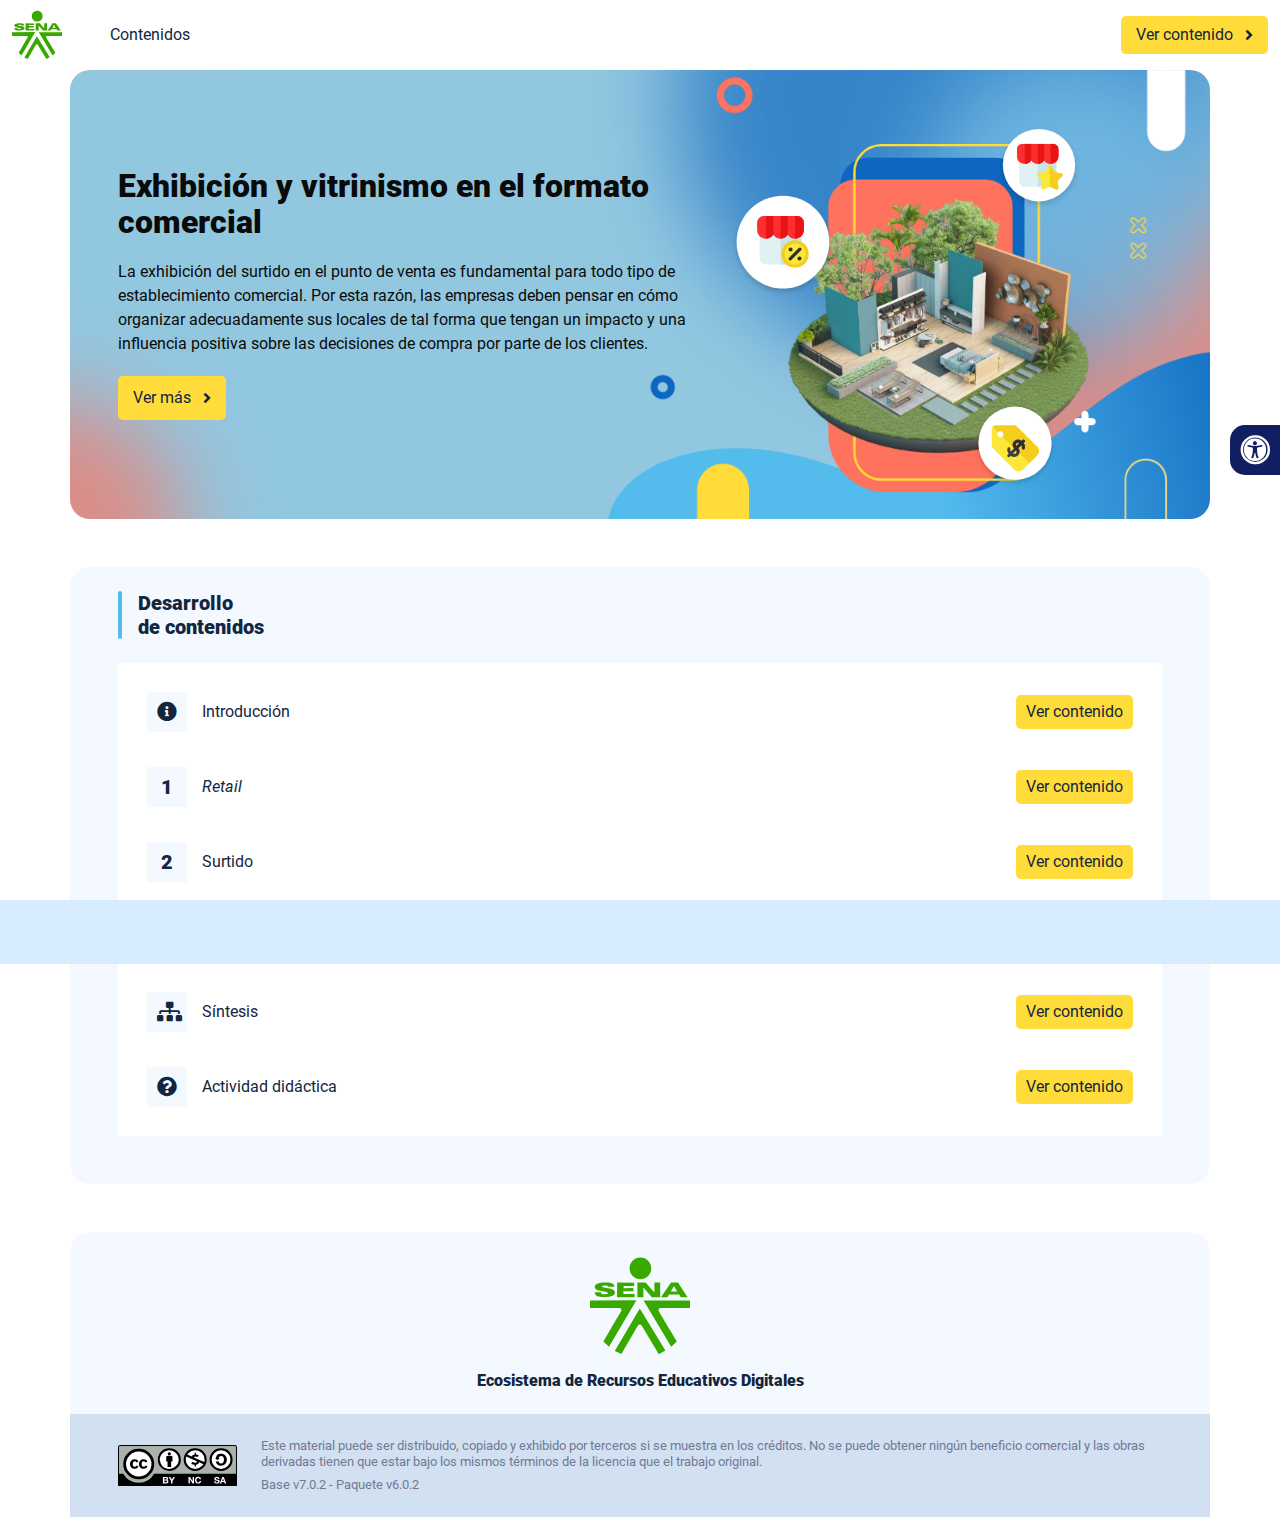
<file: index.html>
<!DOCTYPE html><html lang=""><head><meta charset="utf-8"><meta http-equiv="X-UA-Compatible" content="IE=edge"><meta name="viewport" content="width=device-width,initial-scale=1"><link rel="icon" href="favicon.ico"><title>Exhibición y vitrinismo en el formato comercial</title><link href="css/chunk-110f1f0b.52141945.css" rel="prefetch"><link href="css/chunk-179248a2.52141945.css" rel="prefetch"><link href="css/chunk-2a9fce91.52141945.css" rel="prefetch"><link href="css/chunk-515a8379.0112a77f.css" rel="prefetch"><link href="css/chunk-59974754.da5fb782.css" rel="prefetch"><link href="css/chunk-5d1ce150.52141945.css" rel="prefetch"><link href="css/chunk-60cbc06b.09438581.css" rel="prefetch"><link href="css/chunk-623f2040.52141945.css" rel="prefetch"><link href="css/chunk-6a43ec24.52141945.css" rel="prefetch"><link href="css/chunk-6e1e538a.3ba0a060.css" rel="prefetch"><link href="css/chunk-6e613899.52141945.css" rel="prefetch"><link href="css/chunk-766a929b.8da28923.css" rel="prefetch"><link href="css/chunk-7794bb60.52141945.css" rel="prefetch"><link href="css/comple.a5098b99.css" rel="prefetch"><link href="css/creditos.8ecd0ea4.css" rel="prefetch"><link href="css/glosario.a45d25c5.css" rel="prefetch"><link href="css/referencias.87bd1f4a.css" rel="prefetch"><link href="js/actividad.0807048c.js" rel="prefetch"><link href="js/chunk-0206bfa0.db848401.js" rel="prefetch"><link href="js/chunk-110f1f0b.61a4ed11.js" rel="prefetch"><link href="js/chunk-13a6037e.0dbe5c65.js" rel="prefetch"><link href="js/chunk-179248a2.d6cf2861.js" rel="prefetch"><link href="js/chunk-18f95272.9d8cf629.js" rel="prefetch"><link href="js/chunk-2a9fce91.0ecc359b.js" rel="prefetch"><link href="js/chunk-2c06842c.6cae5bfb.js" rel="prefetch"><link href="js/chunk-2d0c5615.75151c9d.js" rel="prefetch"><link href="js/chunk-2d0e96ec.a0992f3a.js" rel="prefetch"><link href="js/chunk-2d208d90.7ca99724.js" rel="prefetch"><link href="js/chunk-2d21d0e2.662065e2.js" rel="prefetch"><link href="js/chunk-2d22c123.3ab92924.js" rel="prefetch"><link href="js/chunk-2e80bb9a.84e37d65.js" rel="prefetch"><link href="js/chunk-319206de.0748c1e6.js" rel="prefetch"><link href="js/chunk-36769079.db07006a.js" rel="prefetch"><link href="js/chunk-4cdd78c0.0277c010.js" rel="prefetch"><link href="js/chunk-515a8379.5df7d778.js" rel="prefetch"><link href="js/chunk-53ccb27e.cc458c56.js" rel="prefetch"><link href="js/chunk-55d286b8.f370762b.js" rel="prefetch"><link href="js/chunk-59974754.12fa6331.js" rel="prefetch"><link href="js/chunk-5d1ce150.6ee84259.js" rel="prefetch"><link href="js/chunk-60cbc06b.c331d9c0.js" rel="prefetch"><link href="js/chunk-623f2040.dfc3159f.js" rel="prefetch"><link href="js/chunk-659152b8.592218b5.js" rel="prefetch"><link href="js/chunk-6a43ec24.c4a1c2ef.js" rel="prefetch"><link href="js/chunk-6e1e538a.0a30a368.js" rel="prefetch"><link href="js/chunk-6e613899.042dd297.js" rel="prefetch"><link href="js/chunk-766a929b.cee86727.js" rel="prefetch"><link href="js/chunk-7794bb60.280b6865.js" rel="prefetch"><link href="js/chunk-c796899c.d7fc5ff3.js" rel="prefetch"><link href="js/chunk-e8a7823a.8074120d.js" rel="prefetch"><link href="js/chunk-fde47172.53c5fbd8.js" rel="prefetch"><link href="js/comple.b4adfbcb.js" rel="prefetch"><link href="js/creditos.2d37fb69.js" rel="prefetch"><link href="js/glosario.355b3e95.js" rel="prefetch"><link href="js/intro.813c0e66.js" rel="prefetch"><link href="js/referencias.3b508b28.js" rel="prefetch"><link href="js/sintesis.2c91974b.js" rel="prefetch"><link href="js/tema1.368cb276.js" rel="prefetch"><link href="js/tema2.fd01dc5f.js" rel="prefetch"><link href="js/tema3.5fda9758.js" rel="prefetch"><link href="css/app.5dff5b87.css" rel="preload" as="style"><link href="css/chunk-vendors.5f187fbc.css" rel="preload" as="style"><link href="js/app.fd846e71.js" rel="preload" as="script"><link href="js/chunk-vendors.9cae5f47.js" rel="preload" as="script"><link href="css/chunk-vendors.5f187fbc.css" rel="stylesheet"><link href="css/app.5dff5b87.css" rel="stylesheet"></head><body><noscript><strong>We're sorry but Exhibición y vitrinismo en el formato comercial doesn't work properly without JavaScript enabled. Please enable it to continue.</strong></noscript><div id="app"></div><script src="js/chunk-vendors.9cae5f47.js"></script><script src="js/app.fd846e71.js"></script></body></html>
</file>
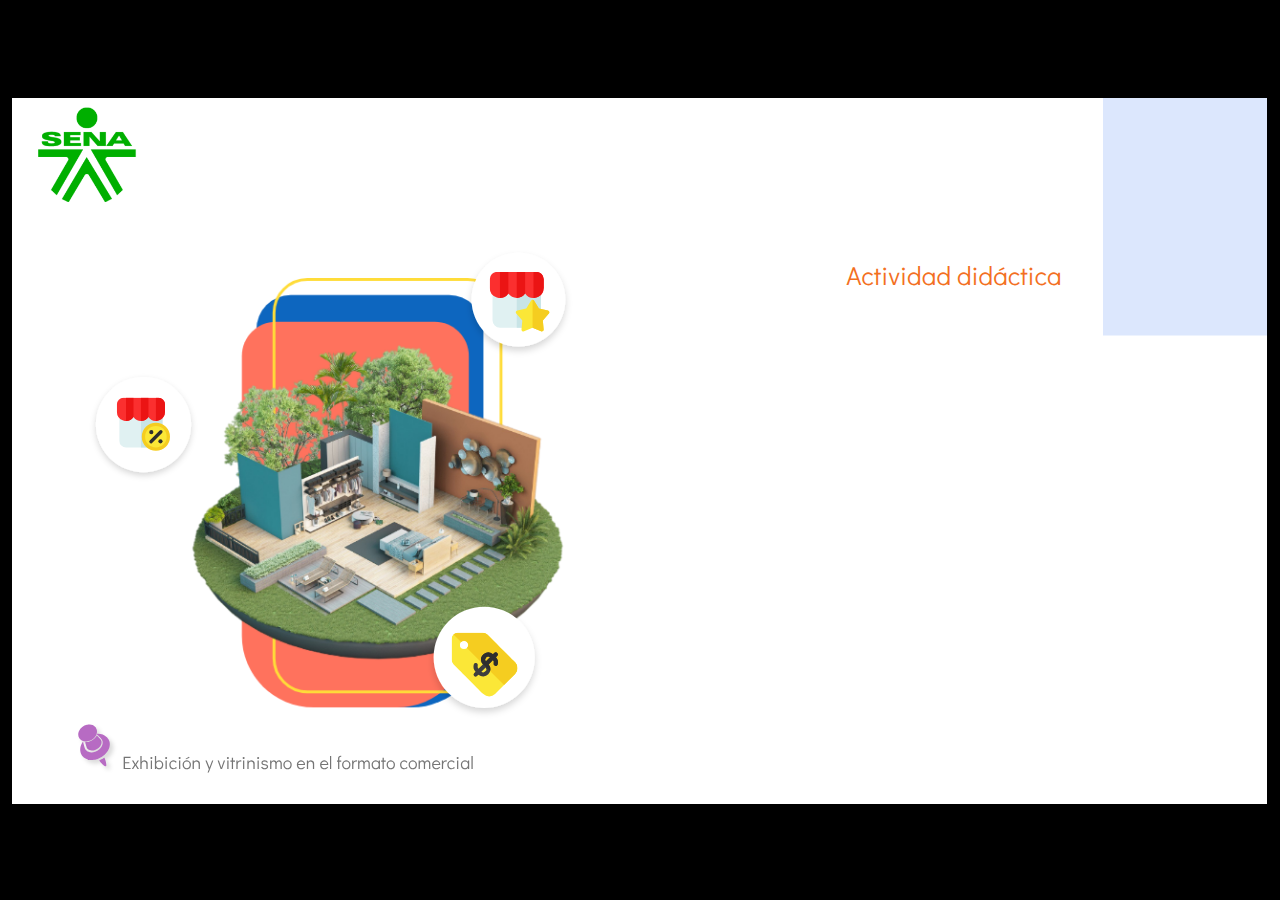
<file: actividades/story.html>
﻿<!doctype html>
<html lang="es">
<head>
  <meta charset="utf-8">
  <!-- Creado con Storyline 360 - http://www.articulate.com  -->
  <!-- version: 3.87.32265.0 -->
  <title>Actividad did&#225;ctica</title>
  <meta http-equiv="x-ua-compatible" content="IE=edge"/>
  <meta name="viewport" content="width=device-width,initial-scale=1,user-scalable=no,shrink-to-fit=no,minimal-ui"/>
  <meta name="apple-mobile-web-app-capable" content="yes"/>
  <style>
    html, body { height: 100%; padding: 0; margin: 0 }
    #app { height: 100%; width: 100%; }
  </style>

  <script>
    window.DS = {};
    window.globals = {
      DATA_PATH_BASE: '',
      HAS_FRAME: true,
      HAS_SLIDE: true,

      lmsPresent: false,
      tinCanPresent: false,
      cmi5Present: false,
      aoSupport: false,
      scale: 'show all',
      captureRc: false,
      browserSize: 'optimal',
      bgColor: '#000000',
      features: 'DropInBase,DropInInteractions,DropInMisc,DropInVectors,DropInVideo,LayerPresentAsDialog,MultipleQuizTracking,UpdatedThemeEditor',
      themeName: 'classic',
      preloaderColor: '#FFFFFF',
      suppressAnalytics: false,
      productChannel: 'stable',
      publishSource: 'storyline',
      aid: 'aid|5304b41d-7af7-4125-b8d1-83eb222823e2',
      cid: '04bfd34e-cd07-4569-9f02-371561cab23e',
      playerVersion: '3.87.32265.0',
      publishTimestamp: '2024-09-30T17:14:34.0429922Z',
      maxIosVideoElements: 10,
      connectionSettings: { mode: 'disabled' },
      hasFeature: function(feature) {
        return this.features.split(',').includes(feature);
      },
      
      parseParams: function(qs) {
        if (window.globals.parsedParams != null) {
          return window.globals.parsedParams;
        }
        qs = (qs || window.location.search.substr(1)).split('+').join(' ');
        var params = {},
            tokens,
            re = /[?&]?([^=]+)=([^&]*)/g;

        while (tokens = re.exec(qs)) {
          params[decodeURIComponent(tokens[1]).trim()] =
            decodeURIComponent(tokens[2]).trim();
        }
        window.globals.parsedParams = params;
        return params;
      }

    };
  </script>
  <script>
    var isIe11 = ('ActiveXObject' in window || window.MSBlobBuilder != null)
      && window.msCrypto != null && !window.ActiveXObject;
    if (isIe11) {
      window.globals.unsupportedBrowser = true;
      document.write(atob('[base64]'));
    }
  </script>

  <script>
    if (window.globals.hasFeature('MultiLanguageSupport')) {
      
      
    }
  </script>

  
  <script>window.THREE = { };</script>
  
</head>
<body style="background: #000000" class="cs-HTML theme-classic">
  <!-- 360 -->
  <script>!function(){var e,i=/iPhone/i,o=/iPod/i,n=/iPad/i,t=/\biOS-universal(?:.+)Mac\b/i,r=/\bAndroid(?:.+)Mobile\b/i,a=/Android/i,d=/(?:SD4930UR|\bSilk(?:.+)Mobile\b)/i,p=/Silk/i,l=/Windows Phone/i,u=/\bWindows(?:.+)ARM\b/i,b=/BlackBerry/i,s=/BB10/i,c=/Opera Mini/i,f=/\b(CriOS|Chrome)(?:.+)Mobile/i,h=/Mobile(?:.+)Firefox\b/i,v=function(e){return void 0!==e&&"MacIntel"===e.platform&&"number"==typeof e.maxTouchPoints&&e.maxTouchPoints>1&&"undefined"==typeof MSStream};e=function(e){var m={userAgent:"",platform:"",maxTouchPoints:0};e||"undefined"==typeof navigator?"string"==typeof e?m.userAgent=e:e&&e.userAgent&&(m={userAgent:e.userAgent,platform:e.platform,maxTouchPoints:e.maxTouchPoints||0}):m={userAgent:navigator.userAgent,platform:navigator.platform,maxTouchPoints:navigator.maxTouchPoints||0};var g=m.userAgent,y=g.split("[FBAN");void 0!==y[1]&&(g=y[0]),void 0!==(y=g.split("Twitter"))[1]&&(g=y[0]);var A=function(e){return function(i){return i.test(e)}}(g),w={apple:{phone:A(i)&&!A(l),ipod:A(o),tablet:!A(i)&&(A(n)||v(m))&&!A(l),universal:A(t),device:(A(i)||A(o)||A(n)||A(t)||v(m))&&!A(l)},amazon:{phone:A(d),tablet:!A(d)&&A(p),device:A(d)||A(p)},android:{phone:!A(l)&&A(d)||!A(l)&&A(r),tablet:!A(l)&&!A(d)&&!A(r)&&(A(p)||A(a)),device:!A(l)&&(A(d)||A(p)||A(r)||A(a))||A(/\bokhttp\b/i)},windows:{phone:A(l),tablet:A(u),device:A(l)||A(u)},other:{blackberry:A(b),blackberry10:A(s),opera:A(c),firefox:A(h),chrome:A(f),device:A(b)||A(s)||A(c)||A(h)||A(f)},any:!1,phone:!1,tablet:!1};return w.any=w.apple.device||w.android.device||w.windows.device||w.other.device,w.phone=w.apple.phone||w.android.phone||w.windows.phone,w.tablet=w.apple.tablet||w.android.tablet||w.windows.tablet,w}(),"object"==typeof exports&&"undefined"!=typeof module?module.exports=e:"function"==typeof define&&define.amd?define((function(){return e})):this.isMobile=e}();
    window.isMobile.apple.tablet = window.isMobile.apple.tablet ||
      (navigator.platform === 'MacIntel' && navigator.maxTouchPoints > 1);
    window.isMobile.apple.device = window.isMobile.apple.device || window.isMobile.apple.tablet;
    window.isMobile.tablet = window.isMobile.tablet || window.isMobile.apple.tablet;
    window.isMobile.any = window.isMobile.any || window.isMobile.apple.tablet;
  </script>

  <div id="focus-sink" tabindex="-1"></div>

  <div id="preso"></div>
  <script>
    (function() {

      var classTypes = [ 'desktop', 'mobile', 'phone', 'tablet' ];

      var addDeviceClasses = function(prefix, testObj) {
        var curr, i;
        for (i = 0; i < classTypes.length; i++) {
          curr = classTypes[i];
          if (testObj[curr]) {
            document.body.classList.add(prefix + curr);
          }
        }
      };

      var params = window.globals.parseParams(),
          isDevicePreview = params.devicepreview === '1',
          isPhoneOverride = params.deviceType === 'phone' || (isDevicePreview && params.phone == '1'),
          isTabletOverride = (params.deviceType === 'tablet' || isDevicePreview) && !isPhoneOverride,
          isMobileOverride = isPhoneOverride || isTabletOverride;

      var deviceView = {
        desktop: !window.isMobile.any && !isMobileOverride,
        mobile: window.isMobile.any || isMobileOverride,
        phone: isPhoneOverride || (window.isMobile.phone && !isTabletOverride),
        tablet: isTabletOverride || window.isMobile.tablet
      };

      window.globals.deviceView = deviceView;
      window.isMobile.desktop = !window.isMobile.any;
      window.isMobile.mobile = window.isMobile.any;

      addDeviceClasses('view-', deviceView);

    })();
  </script>
  
  <script src='story_content/triggers.js' type=text/javascript></script>
<script src='story_content/user.js' type=text/javascript></script>
  <div class="slide-loader"></div>

  <script>
    if (window.globals.deviceView.isMobile) { var doc = document, loader = doc.body.querySelector('.slide-loader'); [ 1, 2, 3 ].forEach(function(n) { var d = doc.createElement('div'); d.style.backgroundColor = window.globals.preloaderColor; d.classList.add('mobile-loader-dot'); d.classList.add('dot' + n); loader.appendChild(d); }); }
  </script>

  <div class="mobile-load-title-overlay" style="display: none">
    <div class="mobile-load-title">Actividad did&#225;ctica</div>
  </div>

  <div class="mobile-chrome-warning"></div>

  
<style>
  .warn-connection-dialog {
    display: none;
    background: transparent;
    pointer-events: all;
    position: fixed;
    left: 0;
    top: 0;
    width: 100%;
    height: 100%;
    z-index: 999;
  }

  .warn-connection-content {
    pointer-events: all;
    border-radius: 4px;
    background: white;
    border: 1px solid #E7E7E7;
    color: #333333;
    box-shadow: 0 2px 4px rgba(0, 0, 0, 0.25);
    transition: all 150ms ease-out;
    position: absolute;
    white-space: nowrap;
  }

  .view-phone.is-landscape .warn-connection-content {
    left: 23px;
    bottom: 23px;
  }

  .view-tablet.is-landscape .warn-connection-content {
    left: 50%;
    top: 20px;
    transform: translateX(-50%);
  }

  .view-mobile.is-portrait .warn-connection-content {
    transform: translate(-50%, calc(-100% - 15px));
  }

  .warn-connection-content p {
    display: inline-block;
    margin: 0 8px 0 0;
    line-height: 33px;
    font-size: 11px;
  }

  .warn-connection-content svg {
    position: relative;
    vertical-align: middle;
    margin: 0 2px 2px 8px;
  }

  .view-desktop .warn-connection-content {
    left: 1.5em;
    bottom: 1.5em;
  }

  .view-desktop .warn-connection-content p {
    font-size: 1.1em;
  }

  .is-offline .warn-connection-dialog {
    display: block;
  }

  .is-offline .cs-panel * {
    pointer-events: none !important;
  }

  .is-offline .cs-panel {
    pointer-events: all !important;
  }

  .is-offline #nav-controls * {
    pointer-events: none !important;
  }

  .is-offline #nav-controls {
    pointer-events: all !important;
  }
</style>

<div class="warn-connection-dialog" role="alertdialog" aria-modal="true" tabindex="0" aria-labelledby="warn-connection-message">
  <div class="warn-connection-content">
    <svg width="17" height="15" viewBox="0 0 17 15" xmlns="http://www.w3.org/2000/svg">
      <path fill="#8F0000" stroke="white" d="M16.07,12.98 L15.88,12.23 L9.51,1.21 C8.97,0.26,7.6,0.26,7.06,1.21 L0.69,12.23 C0.15,13.16,0.81,14.36,1.91,14.36 H14.65 C15.47,14.36,16.05,13.7,16.07,12.98 Z"/>
      <path fill="white" stroke="white" d="M8.58,5.5 C8.35,5.28,8.5,5.35,8.21,5.32 C8.09,5.35,7.97,5.49,7.96,5.67 C7.97,5.79,7.98,5.92,7.98,6.04 L7.98,6.04 C7.99,6.17,8,6.31,8.01,6.43 L8.01,6.44 C8.03,6.92,8.06,7.41,8.09,7.9 L8.09,7.9 C8.12,8.39,8.14,8.88,8.17,9.37 C8.17,9.39,8.18,9.42,8.2,9.44 C8.23,9.46,8.25,9.47,8.28,9.47 C8.31,9.47,8.34,9.46,8.35,9.44 C8.37,9.43,8.38,9.4,8.39,9.35 L8.39,9.34 C8.39,9.24,8.4,9.15,8.4,9.05 L8.4,9.05 C8.41,8.96,8.41,8.86,8.42,8.75 C8.43,8.44,8.45,8.12,8.47,7.81 L8.47,7.81 C8.49,7.49,8.51,7.18,8.53,6.87 C8.55,6.46,8.56,6.05,8.59,5.64 L8.6,5.62 C8.6,5.57,8.59,5.53,8.58,5.5 L8.21,5.32 Z"/>
      <circle fill="white" stroke="white" cx="8.3" cy="11.35" r="0.3"/>
    </svg>
    <p id="warn-connection-message">You are offline. Trying to reconnect...</p>
  </div>
</div>

<script>
  (function() {
    window.DS.connection = {
      warningShown: false,
      assets: {},
      loadingAssetGroup: false,
      retryDelay: 500
    };

    var connectionSettings = window.globals.connectionSettings || {};

    var useConnectionMessages = window.AbortController != null &&
      window.location.protocol != 'file:' &&
      connectionSettings.mode === 'normal';

    window.DS.connection.useConnectionMessages = useConnectionMessages;

    var assetCount = 0;
    var checkLoadedId;


    if (useConnectionMessages && connectionSettings != null) {
      var contentEl = document.querySelector('.warn-connection-content');
      var messageEl = contentEl.querySelector('p');

      if (connectionSettings.useDarkTheme) {
        contentEl.style.borderColor = '#BABBBA';
        contentEl.style.backgroundColor = '#282828';
        contentEl.style.color = '#FFFFFF';
      }

      if (connectionSettings.message != null) {
        messageEl.textContent = window.decodeURIComponent(connectionSettings.message);
      }
    }

    function checkAssetsReady() {
      for (var i in DS.connection.assets) {
        if (!DS.connection.assets[i].success) {
          return false;
        }
      }
      return true;
    }

    function stopAssetGroup() {
      if (!useConnectionMessages) { return; }

      assetCount = 0;

      DS.connection.oldAssetGroup = DS.connection.assets;
      DS.connection.assets = {};
      DS.connection.loadingAssetGroup = false;
      clearInterval(checkLoadedId);
    }

    function startAssetGroup() {
      if (!useConnectionMessages) { return; }
      var ticks = 0;
      clearInterval(checkLoadedId);
      checkLoadedId = setInterval(function() {
        var loaded = 0;
        if (assetCount === 0 && loaded === 0) {
          clearInterval(checkLoadedId);
          return;
        }

        for (var i in DS.connection.assets) {
          if (DS.connection.assets[i].success) {
            loaded++;
          }
        }

        if (assetCount === loaded && checkAssetsReady()) {
          for (var i in DS.connection.assets) {
            if (DS.connection.assets[i].action) {
              DS.connection.assets[i].action();
            }
          }
          hideWarning();
          stopAssetGroup();
        }
      }, 100)
    }

    function requiredAsset(url, action, retry, type) {
      if (!useConnectionMessages) { return; }
      if (DS.connection.assets[url]) { return; }

      DS.connection.assets[url] = {
        success: false, action: action, retry: retry, type: type
      };
      assetCount = Object.keys(DS.connection.assets).length;
      if (!DS.connection.loadingAssetGroup) {
        startAssetGroup();
      }
      DS.connection.loadingAssetGroup = true;
    }

    function assetLoaded(url) {
      if (!useConnectionMessages) { return; }
      if (DS.connection.assets[url]) {
        DS.connection.assets[url].success = true;
      }
    }

    function assetFailed(url) {
      if (!useConnectionMessages) { return; }
      if (!DS.connection.assets[url]) {
        if (/\.js$/.test(url) && url.indexOf('transcripts') === -1) {
          setTimeout(function() {
            if (DS.connection.lastSlideLoaded != null) {
              DS.connection.lastSlideLoaded();
            }
          }, DS.connection.retryDelay);
        }
        return;
      }
      if (!DS.connection.warningShown) { showWarning(); }
      if (DS.connection.assets[url].retry) {
        setTimeout(function() {
          if (!DS.connection.assets[url].success) {
            DS.connection.assets[url].retry()
          }
        }, DS.connection.retryDelay);
      }
    }

    function hideWarning() {
      document.body.classList.remove('is-offline');
      DS.connection.warningShown = false;
      enableKeys();
    }
    DS.connection.hideWarning = hideWarning

    function showWarning(btn) {
      document.body.classList.add('is-offline')
      DS.connection.warningShown = true;
      updateWarningPosition();
      disableKeys();
    }

    function updateWarningPosition() {
      if (!DS.connection.warningShown) {
        return;
      }

      var isPortrait = document.body.classList.contains('is-portrait');
      var isMobile = document.body.classList.contains('view-mobile');
      var warningEl = document.querySelector('.warn-connection-content');

      if (isPortrait && isMobile) {
        var slide = document.querySelector('.primary-slide');
        var slideRect = slide != null
          ? slide.getBoundingClientRect()
          : { top: window.innerHeight, left: 0, width: window.innerWidth };

        warningEl.style.top = `${slideRect.top}px`
        warningEl.style.left = `${slideRect.left + slideRect.width / 2}px`
      } else {
        warningEl.style.top = null;
        warningEl.style.left = null;
      }

      window.requestAnimationFrame(updateWarningPosition);
    }

    function onDisableKeyDown(e) {
      e.preventDefault();
      e.stopImmediatePropagation();
    }

    function onDisableKeyUp(e) {
      e.preventDefault();
      e.stopImmediatePropagation();
    }

    var accStyle = document.createElement('style');
    var warnDialogEl = document.querySelector('.warn-connection-dialog');

    function disableKeys() {
      if (DS.views && DS.views.nsStack && DS.views.nsStack.length === 1) {
        DS.views.nsStack[0].tabReachable = false
        DS.views.nsStack[0].updateTabIndex(true, true);
      }

      accStyle.innerHTML = '.acc-shadow-dom { display: none; }';
      document.body.appendChild(accStyle);

      warnDialogEl.parentNode.append(warnDialogEl);
      warnDialogEl.focus();
    }

    function enableKeys() {
      accStyle.remove();
      if (DS.views && DS.views.nsStack && DS.views.nsStack.length === 1 && DS.views.nsStack[0].name === '_frame') {
        DS.views.nsStack[0].tabReachable = true;
        DS.views.nsStack[0].updateTabIndex();
      }
    }

    // these will all be noops if the feature flag isn't set in
    // the data and `window.globals.features`
    DS.connection.requiredAsset = requiredAsset;
    DS.connection.assetLoaded = assetLoaded;
    DS.connection.assetFailed = assetFailed;
    DS.connection.stopAssetGroup = stopAssetGroup;
    DS.connection.startAssetGroup = startAssetGroup;
  })();
</script>


  <script>
    
    if (window.autoSpider && window.vInterfaceObject) {
      document.querySelector('.mobile-load-title-overlay').style.display = 'none';
    }
  </script>

  

  <link rel="stylesheet" href="html5/data/css/output.min.css" data-noprefix/>
</body>
<script src="html5/lib/scripts/bootstrapper.min.js"></script>
</html>
</file>
<file: css/chunk-110f1f0b.52141945.css>
.actividad[data-v-c4e6906c]{background-color:#f2f2f2}.horizontal-scroll__wrapper[data-v-c4e6906c]{overflow:hidden}.horizontal-scroll[data-v-c4e6906c]{display:flex;transition:transform .5s ease-in-out;align-items:center;flex-wrap:nowrap}.horizontal-scroll[data-v-c4e6906c]:not(.row){width:100%}.horizontal-scroll--item-fw[data-v-c4e6906c]>div{flex-grow:0;flex-shrink:0;width:100%;margin:0!important}
</file>
<file: css/chunk-179248a2.52141945.css>
.actividad[data-v-c4e6906c]{background-color:#f2f2f2}.horizontal-scroll__wrapper[data-v-c4e6906c]{overflow:hidden}.horizontal-scroll[data-v-c4e6906c]{display:flex;transition:transform .5s ease-in-out;align-items:center;flex-wrap:nowrap}.horizontal-scroll[data-v-c4e6906c]:not(.row){width:100%}.horizontal-scroll--item-fw[data-v-c4e6906c]>div{flex-grow:0;flex-shrink:0;width:100%;margin:0!important}
</file>
<file: css/chunk-2a9fce91.52141945.css>
.actividad[data-v-c4e6906c]{background-color:#f2f2f2}.horizontal-scroll__wrapper[data-v-c4e6906c]{overflow:hidden}.horizontal-scroll[data-v-c4e6906c]{display:flex;transition:transform .5s ease-in-out;align-items:center;flex-wrap:nowrap}.horizontal-scroll[data-v-c4e6906c]:not(.row){width:100%}.horizontal-scroll--item-fw[data-v-c4e6906c]>div{flex-grow:0;flex-shrink:0;width:100%;margin:0!important}
</file>
<file: css/chunk-515a8379.0112a77f.css>
.actividad{background-color:#f2f2f2}.banner-interno{position:relative}.banner-interno__fondo{position:absolute;top:0;bottom:-50px;left:0;right:0;background-color:#d3d3d3;background-size:cover;background-position:50%}.banner-interno__titulo{display:flex;align-items:center}.banner-interno__titulo__icono{display:block;width:32px;height:32px;border-radius:50%;background-color:#fff;position:relative}.banner-interno__titulo__icono i{color:#d3d3d3;position:absolute;left:50%;top:50%;transform:translate(-50%,-50%)}.banner-interno__titulo h1,.banner-interno__titulo h2,.banner-interno__titulo h3,.banner-interno__titulo h4,.banner-interno__titulo h5,.banner-interno__titulo h6{color:#fff;line-height:1.1em}
</file>
<file: css/chunk-59974754.da5fb782.css>
.actividad{background-color:#f2f2f2}.aside-menu{position:fixed;top:70px;min-height:calc(100vh - 70px);max-height:calc(100vh - 70px);background-color:#f3f9ff;transition:flex .5s ease-in-out,width .5s ease-in-out;overflow-x:hidden;z-index:100001;width:300px}.aside-menu__black-background{position:fixed;inset:0;top:70px;background:rgba(0,0,0,.8);cursor:pointer}.aside-menu a{color:#111e61}.aside-menu__content{width:300px;display:flex;flex-direction:column;justify-content:space-between;min-height:calc(100vh - 70px);max-height:calc(100vh - 70px);border-right:1px solid #d8ecff;position:absolute;background:#fff}@media (max-height:800px){.aside-menu__content{min-height:800px;max-height:800px;overflow-y:auto}}.aside-menu__header{padding:10px;text-align:center;background-color:#d8ecff}.aside-menu__header h4{margin:0}.aside-menu__menu{overflow-y:auto;flex-grow:1;list-style:none;padding-left:0;margin-bottom:0}.aside-menu__menu__item--active .aside-menu__menu__item__lnk,.aside-menu__menu__item--active .aside-menu__sec-menu__item__lnk{background-color:#d8ecff;font-weight:700}.aside-menu__menu__item--sub-menu:hover,.aside-menu__menu__item:hover,.aside-menu__sec-menu__item:hover{background-color:#d8ecff}.aside-menu__menu__item--sub-menu{padding-left:10px}.aside-menu__menu__item--sub-menu--active .aside-menu__menu__item__lnk,.aside-menu__menu__item--sub-menu--active .aside-menu__sec-menu__item__lnk{background-color:#d8ecff;font-weight:700;position:relative}.aside-menu__menu__item--sub-menu--active .aside-menu__menu__item__lnk:before,.aside-menu__menu__item--sub-menu--active .aside-menu__sec-menu__item__lnk:before{content:"";display:block;position:absolute;left:0;bottom:0;top:0;width:4px;border-radius:2px;background-color:#53bced}.aside-menu__menu__item__lnk,.aside-menu__sec-menu__item__lnk{display:flex;align-items:center;padding:10px 15px;line-height:1.1em}.aside-menu__menu__item__lnk i,.aside-menu__menu__item__lnk span,.aside-menu__sec-menu__item__lnk i,.aside-menu__sec-menu__item__lnk span{margin-right:10px}.aside-menu__menu__item__lnk i:last-child,.aside-menu__menu__item__lnk span:last-child,.aside-menu__sec-menu__item__lnk i:last-child,.aside-menu__sec-menu__item__lnk span:last-child{margin-right:0}.aside-menu__sec-menu{background-color:#d8ecff;padding:10px 0;flex-shrink:0;margin-bottom:0}.aside-menu__sec-menu__item{padding:10px 15px}.aside-menu__sec-menu__item__lnk{padding:0;border-radius:1em}.aside-menu__sec-menu__item__lnk i{display:block;width:2em;height:2em;padding:.5em 0;text-align:center;background-color:#fff;border-radius:50%}.aside-menu__sec-menu__item__lnk:hover{background-color:#fff}@media (max-width:576px){.aside-menu__sec-menu{padding-bottom:110px}}.main-menu-enter-active{animation:main-menu-open-animation .3s}.main-menu-enter-active .aside-menu__black-background{animation:main-menu-background-animation .3s}.main-menu-leave-active{animation:main-menu-open-animation .3s reverse}.main-menu-leave-active .aside-menu__black-background{animation:main-menu-background-animation .3s reverse}@keyframes main-menu-open-animation{0%{width:0}to{width:300px}}@keyframes main-menu-background-animation{0%{opacity:0}to{opacity:1}}
</file>
<file: css/chunk-5d1ce150.52141945.css>
.actividad[data-v-c4e6906c]{background-color:#f2f2f2}.horizontal-scroll__wrapper[data-v-c4e6906c]{overflow:hidden}.horizontal-scroll[data-v-c4e6906c]{display:flex;transition:transform .5s ease-in-out;align-items:center;flex-wrap:nowrap}.horizontal-scroll[data-v-c4e6906c]:not(.row){width:100%}.horizontal-scroll--item-fw[data-v-c4e6906c]>div{flex-grow:0;flex-shrink:0;width:100%;margin:0!important}
</file>
<file: css/chunk-60cbc06b.09438581.css>
.actividad[data-v-7e5a4120]{background-color:#f2f2f2}.header[data-v-7e5a4120]{position:sticky;top:0;padding-top:10px;padding-bottom:10px;background-color:#fff;z-index:10010;line-height:1.1em}.header__logo[data-v-7e5a4120]{width:50px}@media (max-width:576px){.header__componente-formativo[data-v-7e5a4120]{font-size:.8em}}.header__menu[data-v-7e5a4120]{cursor:pointer}.header__menu span[data-v-7e5a4120]{font-size:.7em;display:block;line-height:1em;text-align:center;color:#111e61}.header__menu__btn[data-v-7e5a4120]{width:30px;height:30px;position:relative;margin-bottom:4px}.header__menu__btn .line-1[data-v-7e5a4120],.header__menu__btn .line-2[data-v-7e5a4120],.header__menu__btn .line-3[data-v-7e5a4120]{height:4px;width:30px;background-color:#111e61;transform-origin:center center;position:absolute;left:0;border-radius:2px}.header__menu__btn .line-1[data-v-7e5a4120]{top:4px;animation:line-1-inactive-data-v-7e5a4120 .5s ease-in-out forwards}.header__menu__btn .line-2[data-v-7e5a4120]{top:13px;animation:line-2-inactive-data-v-7e5a4120 .5s ease-in-out forwards}.header__menu__btn .line-3[data-v-7e5a4120]{top:22px;animation:line-3-inactive-data-v-7e5a4120 .5s ease-in-out forwards}.header__menu__btn[data-v-7e5a4120]:hover{cursor:pointer}.header__menu__btn--open .line-1[data-v-7e5a4120]{animation:line-1-active-data-v-7e5a4120 .5s ease-in-out forwards}.header__menu__btn--open .line-2[data-v-7e5a4120]{animation:line-2-active-data-v-7e5a4120 .5s ease-in-out forwards}.header__menu__btn--open .line-3[data-v-7e5a4120]{animation:line-3-active-data-v-7e5a4120 .5s ease-in-out forwards}@keyframes line-1-active-data-v-7e5a4120{0%{transform:translate(0) rotate(0)}50%{transform:translateY(9px) rotate(0)}to{transform:translateY(9px) rotate(45deg)}}@keyframes line-2-active-data-v-7e5a4120{0%{transform:scale(1)}to{transform:scale(0)}}@keyframes line-3-active-data-v-7e5a4120{0%{transform:translate(0) rotate(0)}50%{transform:translateY(-9px) rotate(0)}to{transform:translateY(-9px) rotate(-45deg)}}@keyframes line-1-inactive-data-v-7e5a4120{0%{transform:translateY(9px) rotate(45deg)}50%{transform:translateY(9px) rotate(0)}to{transform:translate(0) rotate(0)}}@keyframes line-2-inactive-data-v-7e5a4120{0%{transform:scale(0)}to{transform:scale(1)}}@keyframes line-3-inactive-data-v-7e5a4120{0%{transform:translateY(-9px) rotate(-45deg)}50%{transform:translateY(-9px) rotate(0)}to{transform:translate(0) rotate(0)}}
</file>
<file: css/chunk-623f2040.52141945.css>
.actividad[data-v-c4e6906c]{background-color:#f2f2f2}.horizontal-scroll__wrapper[data-v-c4e6906c]{overflow:hidden}.horizontal-scroll[data-v-c4e6906c]{display:flex;transition:transform .5s ease-in-out;align-items:center;flex-wrap:nowrap}.horizontal-scroll[data-v-c4e6906c]:not(.row){width:100%}.horizontal-scroll--item-fw[data-v-c4e6906c]>div{flex-grow:0;flex-shrink:0;width:100%;margin:0!important}
</file>
<file: css/chunk-6a43ec24.52141945.css>
.actividad[data-v-c4e6906c]{background-color:#f2f2f2}.horizontal-scroll__wrapper[data-v-c4e6906c]{overflow:hidden}.horizontal-scroll[data-v-c4e6906c]{display:flex;transition:transform .5s ease-in-out;align-items:center;flex-wrap:nowrap}.horizontal-scroll[data-v-c4e6906c]:not(.row){width:100%}.horizontal-scroll--item-fw[data-v-c4e6906c]>div{flex-grow:0;flex-shrink:0;width:100%;margin:0!important}
</file>
<file: css/chunk-6e1e538a.3ba0a060.css>
.actividad[data-v-4f6b7c58]{background-color:#f2f2f2}.accesibilidad[data-v-4f6b7c58]{position:fixed;right:0;top:50vh;height:50px;background-color:#111e61;border-top-left-radius:15px;border-bottom-left-radius:15px;transform:translateY(-50%) translateX(100%) translateX(-50px);overflow:hidden;transition:transform .3s ease-in-out,height .3s ease-in-out}.accesibilidad[data-v-4f6b7c58]:hover{transform:translateY(-50%) translateX(0);height:12.75rem}.accesibilidad [data-v-4f6b7c58]{color:#fff}.accesibilidad__menu__content .accesibilidad__menu__item[data-v-4f6b7c58]{cursor:pointer}.accesibilidad__menu__content .accesibilidad__menu__item[data-v-4f6b7c58]:hover{background-color:#273685}.accesibilidad__menu__content .accesibilidad__menu__item[data-v-4f6b7c58]:last-child{border:none}.accesibilidad__menu__item[data-v-4f6b7c58]{display:flex;align-items:center;padding:10px;border-bottom:1px solid #273685;line-height:1em;-moz-user-select:none;user-select:none}.accesibilidad__menu i[data-v-4f6b7c58]{font-size:30px;font-style:normal;margin-right:10px;line-height:1em}.accesibilidad__menu img[data-v-4f6b7c58]{width:30px;margin-right:10px}
</file>
<file: css/chunk-6e613899.52141945.css>
.actividad[data-v-c4e6906c]{background-color:#f2f2f2}.horizontal-scroll__wrapper[data-v-c4e6906c]{overflow:hidden}.horizontal-scroll[data-v-c4e6906c]{display:flex;transition:transform .5s ease-in-out;align-items:center;flex-wrap:nowrap}.horizontal-scroll[data-v-c4e6906c]:not(.row){width:100%}.horizontal-scroll--item-fw[data-v-c4e6906c]>div{flex-grow:0;flex-shrink:0;width:100%;margin:0!important}
</file>
<file: css/chunk-766a929b.8da28923.css>
.actividad{background-color:#f2f2f2}.barra-avance{display:flex;align-items:center;justify-content:space-between;position:fixed;bottom:0;left:0;width:100%;padding:10px;background-color:#d8ecff;transition:transform .5s ease-in-out;z-index:100000}.barra-avance__barra{margin:0 20px;flex:1;position:relative;max-width:800px}.barra-avance__barra--amarilla,.barra-avance__barra--blanca{height:4px}.barra-avance__barra--amarilla:after,.barra-avance__barra--amarilla:before,.barra-avance__barra--blanca:after,.barra-avance__barra--blanca:before{content:"";display:block;width:10px;height:10px;border-radius:50%;position:absolute;top:50%}.barra-avance__barra--amarilla:before,.barra-avance__barra--blanca:before{left:0;transform:translate(-50%,-50%)}.barra-avance__barra--amarilla:after,.barra-avance__barra--blanca:after{right:0;transform:translate(50%,-50%)}.barra-avance__barra--blanca{background-color:#fff}.barra-avance__barra--blanca:after,.barra-avance__barra--blanca:before{background-color:#fff}.barra-avance__barra--amarilla{position:absolute;width:100%;top:0;background-color:#ffdc39}.barra-avance__barra--amarilla:after,.barra-avance__barra--amarilla:before{background-color:#ffdc39}.barra-avance__boton--regresar{background-color:#b0c0d2}.barra-avance__boton--regresar span{color:#111e61!important}.barra-avance__boton--disable{opacity:0;pointer-events:none}.barra-avance--open{transform:translateY(0)}.barra-avance--close{transform:translateY(100%)}
</file>
<file: css/chunk-7794bb60.52141945.css>
.actividad[data-v-c4e6906c]{background-color:#f2f2f2}.horizontal-scroll__wrapper[data-v-c4e6906c]{overflow:hidden}.horizontal-scroll[data-v-c4e6906c]{display:flex;transition:transform .5s ease-in-out;align-items:center;flex-wrap:nowrap}.horizontal-scroll[data-v-c4e6906c]:not(.row){width:100%}.horizontal-scroll--item-fw[data-v-c4e6906c]>div{flex-grow:0;flex-shrink:0;width:100%;margin:0!important}
</file>
<file: css/comple.a5098b99.css>
.banner-interno{position:relative}.banner-interno__fondo{position:absolute;top:0;bottom:-50px;left:0;right:0;background-color:#d3d3d3;background-size:cover;background-position:50%}.banner-interno__titulo{display:flex;align-items:center}.banner-interno__titulo__icono{display:block;width:32px;height:32px;border-radius:50%;background-color:#fff;position:relative}.banner-interno__titulo__icono i{color:#d3d3d3;position:absolute;left:50%;top:50%;transform:translate(-50%,-50%)}.banner-interno__titulo h1,.banner-interno__titulo h2,.banner-interno__titulo h3,.banner-interno__titulo h4,.banner-interno__titulo h5,.banner-interno__titulo h6{color:#fff;line-height:1.1em}.actividad{background-color:#f2f2f2}.complementario__enlaces{display:flex;justify-content:center;flex-wrap:wrap}.complementario__enlaces a{margin:0 5px}.complementario__btn{font-size:1.5em;line-height:1em}table{width:calc(100% - 1px);min-width:800px}table thead{background-color:#d8ecff}table thead th{border-color:#d8ecff}table td,table th{padding:25px 20px;text-align:center}
</file>
<file: css/creditos.8ecd0ea4.css>
.banner-interno{position:relative}.banner-interno__fondo{position:absolute;top:0;bottom:-50px;left:0;right:0;background-color:#d3d3d3;background-size:cover;background-position:50%}.banner-interno__titulo{display:flex;align-items:center}.banner-interno__titulo__icono{display:block;width:32px;height:32px;border-radius:50%;background-color:#fff;position:relative}.banner-interno__titulo__icono i{color:#d3d3d3;position:absolute;left:50%;top:50%;transform:translate(-50%,-50%)}.banner-interno__titulo h1,.banner-interno__titulo h2,.banner-interno__titulo h3,.banner-interno__titulo h4,.banner-interno__titulo h5,.banner-interno__titulo h6{color:#fff;line-height:1.1em}.actividad{background-color:#f2f2f2}.creditos-vista .tarjeta.credito{background-color:#d2e1f1}.creditos{color:#727997;overflow-x:auto}.creditos__item{min-width:490px}.creditos p{line-height:1.3em;margin-bottom:0;color:#727997}.creditos__titulo{font-weight:700;background-color:#d2e1f1;padding:5px 10px;border-top-radius:5px;border-top-left-radius:5px;border-top-right-radius:5px}.creditos table td,.creditos table th{border-color:#d2e1f1}
</file>
<file: css/glosario.a45d25c5.css>
.banner-interno{position:relative}.banner-interno__fondo{position:absolute;top:0;bottom:-50px;left:0;right:0;background-color:#d3d3d3;background-size:cover;background-position:50%}.banner-interno__titulo{display:flex;align-items:center}.banner-interno__titulo__icono{display:block;width:32px;height:32px;border-radius:50%;background-color:#fff;position:relative}.banner-interno__titulo__icono i{color:#d3d3d3;position:absolute;left:50%;top:50%;transform:translate(-50%,-50%)}.banner-interno__titulo h1,.banner-interno__titulo h2,.banner-interno__titulo h3,.banner-interno__titulo h4,.banner-interno__titulo h5,.banner-interno__titulo h6{color:#fff;line-height:1.1em}.actividad{background-color:#f2f2f2}.glosario__letra-item{display:flex}.glosario__letra-item__texto{padding-top:5px}.glosario__letra-item__letra__icono{width:32px;height:32px;position:relative;line-height:1em;border-radius:50%;background-color:#d2e1f1}.glosario__letra-item__letra__icono span{position:absolute;left:50%;top:50%;transform:translate(-50%,-50%);font-size:1.1em;font-weight:900}
</file>
<file: css/referencias.87bd1f4a.css>
.banner-interno{position:relative}.banner-interno__fondo{position:absolute;top:0;bottom:-50px;left:0;right:0;background-color:#d3d3d3;background-size:cover;background-position:50%}.banner-interno__titulo{display:flex;align-items:center}.banner-interno__titulo__icono{display:block;width:32px;height:32px;border-radius:50%;background-color:#fff;position:relative}.banner-interno__titulo__icono i{color:#d3d3d3;position:absolute;left:50%;top:50%;transform:translate(-50%,-50%)}.banner-interno__titulo h1,.banner-interno__titulo h2,.banner-interno__titulo h3,.banner-interno__titulo h4,.banner-interno__titulo h5,.banner-interno__titulo h6{color:#fff;line-height:1.1em}.actividad{background-color:#f2f2f2}.referencias__item:last-child hr{display:none}.referencias__item a{color:#2196f3;text-decoration:underline;overflow-wrap:break-word}
</file>
<file: css/app.5dff5b87.css>
*{box-sizing:inherit}:after,:before{box-sizing:inherit}html{height:100%;line-height:1.15;box-sizing:border-box;-webkit-font-smoothing:antialiased;-moz-osx-font-smoothing:grayscale;-webkit-text-size-adjust:100%;-ms-text-size-adjust:100%;text-rendering:optimizeLegibility}a,abbr,acronym,address,applet,article,aside,audio,b,big,blockquote,body,canvas,caption,center,cite,code,dd,del,details,dfn,div,dl,dt,em,embed,fieldset,figcaption,figure,footer,form,h1,h2,h3,h4,h5,h6,header,hgroup,html,i,iframe,img,ins,kbd,label,legend,li,mark,menu,nav,object,ol,output,p,pre,q,ruby,s,samp,section,small,span,strike,strong,sub,summary,sup,table,tbody,td,tfoot,th,thead,time,tr,tt,u,ul,var,video{margin:0;padding:0;border:0;outline:0;background:transparent;vertical-align:baseline}article,aside,details,figcaption,figure,footer,header,main,menu,nav,section,summary{display:block}[hidden],template{display:none}hr{box-sizing:content-box;height:0;border-bottom:1px solid #e8e8e8;border-left:0;border-right:0;border-top:0;margin:1.5em 0;overflow:visible}[hidden]{display:none}a{font-family:Roboto,sans-serif;font-size:1em;font-weight:400;text-decoration:none;color:#12263f;background-color:transparent;transition:all .15s ease-in-out;-webkit-text-decoration-skip:objects}a:active,a:hover{outline-width:0}a:active,a:focus,a:hover{color:#000}[type=button],[type=reset],[type=submit],button{-moz-appearance:none;appearance:none;cursor:pointer;display:inline-block;vertical-align:middle;border:0;border-radius:5px;color:#12263f;background-color:#ffdc39;font-family:Roboto,sans-serif;font-weight:400;font-size:1em;-webkit-font-smoothing:antialiased;line-height:1em;white-space:nowrap;text-decoration:none;text-transform:none;padding:.75em 1.5em;margin:0;-moz-user-select:none;user-select:none;overflow:visible;transition:background-color .15s ease-in-out}[type=button]:focus,[type=button]:hover,[type=reset]:focus,[type=reset]:hover,[type=submit]:focus,[type=submit]:hover,button:focus,button:hover{background-color:#ffdc39;color:#12263f}[type=button]:disabled,[type=reset]:disabled,[type=submit]:disabled,button:disabled{cursor:not-allowed;opacity:.5}[type=button]:disabled:hover,[type=reset]:disabled:hover,[type=submit]:disabled:hover,button:disabled:hover{background-color:#ffdc39}input,select,textarea{margin:0;display:block;font-family:Roboto,sans-serif;font-size:16px}input{overflow:visible}[type=color],[type=date],[type=datetime-local],[type=datetime],[type=email],[type=month],[type=number],[type=password],[type=search],[type=tel],[type=text],[type=time],[type=url],[type=week],input:not([type]),select,select[multiple],textarea{background-color:#fff;border:1px solid #e8e8e8;border-radius:5px;box-shadow:inset 0 1px 3px rgba(0,0,0,.06);box-sizing:inherit;margin-bottom:.75em;padding:.5em;transition:border-color .15s ease-in-out;width:100%}[type=color]:hover,[type=date]:hover,[type=datetime-local]:hover,[type=datetime]:hover,[type=email]:hover,[type=month]:hover,[type=number]:hover,[type=password]:hover,[type=search]:hover,[type=tel]:hover,[type=text]:hover,[type=time]:hover,[type=url]:hover,[type=week]:hover,input:not([type]):hover,select:hover,select[multiple]:hover,textarea:hover{border-color:shade(#e8e8e8,20%)}[type=color]:focus,[type=date]:focus,[type=datetime-local]:focus,[type=datetime]:focus,[type=email]:focus,[type=month]:focus,[type=number]:focus,[type=password]:focus,[type=search]:focus,[type=tel]:focus,[type=text]:focus,[type=time]:focus,[type=url]:focus,[type=week]:focus,input:not([type]):focus,select:focus,select[multiple]:focus,textarea:focus{border-color:#53bced;box-shadow:inset 0 1px 3px rgba(0,0,0,.06),0 0 5px hsla(0,0%,77.6%,.7);outline:none}[type=color]:disabled,[type=date]:disabled,[type=datetime-local]:disabled,[type=datetime]:disabled,[type=email]:disabled,[type=month]:disabled,[type=number]:disabled,[type=password]:disabled,[type=search]:disabled,[type=tel]:disabled,[type=text]:disabled,[type=time]:disabled,[type=url]:disabled,[type=week]:disabled,input:not([type]):disabled,select:disabled,select[multiple]:disabled,textarea:disabled{background-color:shade(#fff,5%);cursor:not-allowed}[type=color]:disabled:hover,[type=date]:disabled:hover,[type=datetime-local]:disabled:hover,[type=datetime]:disabled:hover,[type=email]:disabled:hover,[type=month]:disabled:hover,[type=number]:disabled:hover,[type=password]:disabled:hover,[type=search]:disabled:hover,[type=tel]:disabled:hover,[type=text]:disabled:hover,[type=time]:disabled:hover,[type=url]:disabled:hover,[type=week]:disabled:hover,input:not([type]):disabled:hover,select:disabled:hover,select[multiple]:disabled:hover,textarea:disabled:hover{border:1px solid #e8e8e8}select{text-transform:none;max-width:100%;border-radius:5px}::-webkit-file-upload-button{background-color:#ffdc39;border:none;cursor:pointer;color:#12263f;border-radius:5px;padding:.75em 1.5em}::-webkit-file-upload-button:hover{background-color:#ffdc39}optgroup{font-weight:700}fieldset{border:1px solid #e8e8e8;background-color:transparent;padding:1.5em;-webkit-margin-start:0;-webkit-margin-end:0;-webkit-padding-before:1.5em;-webkit-padding-start:1.5em;-webkit-padding-end:1.5em;-webkit-padding-after:1.5em}legend{box-sizing:border-box;color:inherit;display:table;max-width:100%;padding:0;white-space:normal;font-weight:600;-webkit-padding-start:0;-webkit-padding-end:0}label,legend{margin-bottom:.375em}label{display:block;font-size:1em;font-family:Roboto,sans-serif;font-weight:900}textarea{overflow:auto;resize:vertical}[type=checkbox],[type=radio]{box-sizing:border-box;padding:0;display:inline;margin-right:.375em}[type=number]::-webkit-inner-spin-button,[type=number]::-webkit-outer-spin-button{height:auto}[type=search]{-webkit-appearance:textfield;outline-offset:-2px}[type=search]::-webkit-search-cancel-button,[type=search]::-webkit-search-decoration{-webkit-appearance:none;-moz-appearance:none}::-moz-placeholder{color:#999}::placeholder{color:#999}::-webkit-file-upload-button{-webkit-appearance:button;-moz-appearance:button;font:inherit}[type=file]{margin-bottom:.75em;width:100%}[type=button],[type=reset],[type=submit],button{-webkit-appearance:button}[type=button]::-moz-focus-inner,[type=reset]::-moz-focus-inner,[type=submit]::-moz-focus-inner,button::-moz-focus-inner{border-style:none;padding:0}[type=button]:-moz-focusring,[type=reset]:-moz-focusring,[type=submit]:-moz-focusring,button:-moz-focusring{outline:1px dotted ButtonText}progress{vertical-align:baseline}ol,ul{list-style:none;margin-bottom:1em}dt{font-weight:700}figure,img,picture,svg{margin:0;width:100%;max-width:100%}figcaption{display:block;background-color:#e8e8e8;padding:.75em 1.5em;font-size:.8em;font-weight:700}img,svg{display:block;border-style:none}svg:not(:root){overflow:hidden}audio,canvas,progress,video{display:inline-block}audio:not([controls]){display:none;height:0}template{display:none}table{border-collapse:collapse;border-spacing:0;table-layout:fixed;width:100%}td,th,tr{vertical-align:middle}td,th{border:1px solid #e8e8e8;padding:.75em}th{font-size:.875em;line-height:1.2}td{line-height:1.5}body{font-size:16px;font-weight:400;line-height:1.5}body,h1,h2,h3,h4,h5,h6{color:#12263f;font-family:Roboto,sans-serif}h1,h2,h3,h4,h5,h6{font-weight:900;line-height:1.2;margin:0 0 .75em}h1{font-size:2em}h2{font-size:1.5em}h3{font-size:1.25em}h4{font-size:1.125em}h5{font-size:1em}h6{font-size:.875em}p{font-family:Roboto,sans-serif;font-size:1em;font-weight:400;line-height:1.5;color:#12263f;margin-bottom:1em}b,strong{font-weight:700}dfn,em,i{font-style:italic}br{line-height:2em}u{text-decoration:underline}code,kbd,pre,samp{color:#727997;font-family:Lucida Console,Courier New,monospace;font-size:1em}sub,sup{font-size:75%;line-height:0;position:relative;vertical-align:baseline}sub{bottom:-.25em}sup{top:-.5em}small{font-size:80%}mark{background-color:#ffeb3b;color:#000}abbr[title]{border-bottom:none;text-decoration:underline;text-decoration:underline dotted}blockquote,q{quotes:none}::selection{background:#2196f3!important;color:#fff!important;text-shadow:none}::-moz-selection{background:#2196f3!important;color:#fff!important;text-shadow:none}img::selection{background:transparent}img::-moz-selection{background:transparent}body{-webkit-tap-highlight-color:#2196F3!important}details,menu{display:block}summary{display:list-item}@media print{*{background:transparent!important;color:#000!important;box-shadow:none!important;text-shadow:none!important}:after,:before,:first-letter,:first-line{background:transparent!important;color:#000!important;box-shadow:none!important;text-shadow:none!important}a,a:visited{text-decoration:underline}a[href]:after{content:" (" attr(href) ")"}a abbr[title]:after{content:" (" attr(title) ")"}a[href^="#"]:after,a[href^="javascript:"]:after{content:""}blockquote,pre{border:1px solid #999;page-break-inside:avoid}thead{display:table-header-group}img,tr{page-break-inside:avoid}img{max-width:100%!important}h2,h3,p{orphans:3;widows:3}h2,h3{page-break-after:avoid}}[data-aos][data-aos][data-aos-duration="50"],body[data-aos-duration="50"] [data-aos]{transition-duration:50ms}[data-aos][data-aos][data-aos-delay="50"],body[data-aos-delay="50"] [data-aos]{transition-delay:0s}[data-aos][data-aos][data-aos-delay="50"].aos-animate,body[data-aos-delay="50"] [data-aos].aos-animate{transition-delay:50ms}[data-aos][data-aos][data-aos-duration="100"],body[data-aos-duration="100"] [data-aos]{transition-duration:.1s}[data-aos][data-aos][data-aos-delay="100"],body[data-aos-delay="100"] [data-aos]{transition-delay:0s}[data-aos][data-aos][data-aos-delay="100"].aos-animate,body[data-aos-delay="100"] [data-aos].aos-animate{transition-delay:.1s}[data-aos][data-aos][data-aos-duration="150"],body[data-aos-duration="150"] [data-aos]{transition-duration:.15s}[data-aos][data-aos][data-aos-delay="150"],body[data-aos-delay="150"] [data-aos]{transition-delay:0s}[data-aos][data-aos][data-aos-delay="150"].aos-animate,body[data-aos-delay="150"] [data-aos].aos-animate{transition-delay:.15s}[data-aos][data-aos][data-aos-duration="200"],body[data-aos-duration="200"] [data-aos]{transition-duration:.2s}[data-aos][data-aos][data-aos-delay="200"],body[data-aos-delay="200"] [data-aos]{transition-delay:0s}[data-aos][data-aos][data-aos-delay="200"].aos-animate,body[data-aos-delay="200"] [data-aos].aos-animate{transition-delay:.2s}[data-aos][data-aos][data-aos-duration="250"],body[data-aos-duration="250"] [data-aos]{transition-duration:.25s}[data-aos][data-aos][data-aos-delay="250"],body[data-aos-delay="250"] [data-aos]{transition-delay:0s}[data-aos][data-aos][data-aos-delay="250"].aos-animate,body[data-aos-delay="250"] [data-aos].aos-animate{transition-delay:.25s}[data-aos][data-aos][data-aos-duration="300"],body[data-aos-duration="300"] [data-aos]{transition-duration:.3s}[data-aos][data-aos][data-aos-delay="300"],body[data-aos-delay="300"] [data-aos]{transition-delay:0s}[data-aos][data-aos][data-aos-delay="300"].aos-animate,body[data-aos-delay="300"] [data-aos].aos-animate{transition-delay:.3s}[data-aos][data-aos][data-aos-duration="350"],body[data-aos-duration="350"] [data-aos]{transition-duration:.35s}[data-aos][data-aos][data-aos-delay="350"],body[data-aos-delay="350"] [data-aos]{transition-delay:0s}[data-aos][data-aos][data-aos-delay="350"].aos-animate,body[data-aos-delay="350"] [data-aos].aos-animate{transition-delay:.35s}[data-aos][data-aos][data-aos-duration="400"],body[data-aos-duration="400"] [data-aos]{transition-duration:.4s}[data-aos][data-aos][data-aos-delay="400"],body[data-aos-delay="400"] [data-aos]{transition-delay:0s}[data-aos][data-aos][data-aos-delay="400"].aos-animate,body[data-aos-delay="400"] [data-aos].aos-animate{transition-delay:.4s}[data-aos][data-aos][data-aos-duration="450"],body[data-aos-duration="450"] [data-aos]{transition-duration:.45s}[data-aos][data-aos][data-aos-delay="450"],body[data-aos-delay="450"] [data-aos]{transition-delay:0s}[data-aos][data-aos][data-aos-delay="450"].aos-animate,body[data-aos-delay="450"] [data-aos].aos-animate{transition-delay:.45s}[data-aos][data-aos][data-aos-duration="500"],body[data-aos-duration="500"] [data-aos]{transition-duration:.5s}[data-aos][data-aos][data-aos-delay="500"],body[data-aos-delay="500"] [data-aos]{transition-delay:0s}[data-aos][data-aos][data-aos-delay="500"].aos-animate,body[data-aos-delay="500"] [data-aos].aos-animate{transition-delay:.5s}[data-aos][data-aos][data-aos-duration="550"],body[data-aos-duration="550"] [data-aos]{transition-duration:.55s}[data-aos][data-aos][data-aos-delay="550"],body[data-aos-delay="550"] [data-aos]{transition-delay:0s}[data-aos][data-aos][data-aos-delay="550"].aos-animate,body[data-aos-delay="550"] [data-aos].aos-animate{transition-delay:.55s}[data-aos][data-aos][data-aos-duration="600"],body[data-aos-duration="600"] [data-aos]{transition-duration:.6s}[data-aos][data-aos][data-aos-delay="600"],body[data-aos-delay="600"] [data-aos]{transition-delay:0s}[data-aos][data-aos][data-aos-delay="600"].aos-animate,body[data-aos-delay="600"] [data-aos].aos-animate{transition-delay:.6s}[data-aos][data-aos][data-aos-duration="650"],body[data-aos-duration="650"] [data-aos]{transition-duration:.65s}[data-aos][data-aos][data-aos-delay="650"],body[data-aos-delay="650"] [data-aos]{transition-delay:0s}[data-aos][data-aos][data-aos-delay="650"].aos-animate,body[data-aos-delay="650"] [data-aos].aos-animate{transition-delay:.65s}[data-aos][data-aos][data-aos-duration="700"],body[data-aos-duration="700"] [data-aos]{transition-duration:.7s}[data-aos][data-aos][data-aos-delay="700"],body[data-aos-delay="700"] [data-aos]{transition-delay:0s}[data-aos][data-aos][data-aos-delay="700"].aos-animate,body[data-aos-delay="700"] [data-aos].aos-animate{transition-delay:.7s}[data-aos][data-aos][data-aos-duration="750"],body[data-aos-duration="750"] [data-aos]{transition-duration:.75s}[data-aos][data-aos][data-aos-delay="750"],body[data-aos-delay="750"] [data-aos]{transition-delay:0s}[data-aos][data-aos][data-aos-delay="750"].aos-animate,body[data-aos-delay="750"] [data-aos].aos-animate{transition-delay:.75s}[data-aos][data-aos][data-aos-duration="800"],body[data-aos-duration="800"] [data-aos]{transition-duration:.8s}[data-aos][data-aos][data-aos-delay="800"],body[data-aos-delay="800"] [data-aos]{transition-delay:0s}[data-aos][data-aos][data-aos-delay="800"].aos-animate,body[data-aos-delay="800"] [data-aos].aos-animate{transition-delay:.8s}[data-aos][data-aos][data-aos-duration="850"],body[data-aos-duration="850"] [data-aos]{transition-duration:.85s}[data-aos][data-aos][data-aos-delay="850"],body[data-aos-delay="850"] [data-aos]{transition-delay:0s}[data-aos][data-aos][data-aos-delay="850"].aos-animate,body[data-aos-delay="850"] [data-aos].aos-animate{transition-delay:.85s}[data-aos][data-aos][data-aos-duration="900"],body[data-aos-duration="900"] [data-aos]{transition-duration:.9s}[data-aos][data-aos][data-aos-delay="900"],body[data-aos-delay="900"] [data-aos]{transition-delay:0s}[data-aos][data-aos][data-aos-delay="900"].aos-animate,body[data-aos-delay="900"] [data-aos].aos-animate{transition-delay:.9s}[data-aos][data-aos][data-aos-duration="950"],body[data-aos-duration="950"] [data-aos]{transition-duration:.95s}[data-aos][data-aos][data-aos-delay="950"],body[data-aos-delay="950"] [data-aos]{transition-delay:0s}[data-aos][data-aos][data-aos-delay="950"].aos-animate,body[data-aos-delay="950"] [data-aos].aos-animate{transition-delay:.95s}[data-aos][data-aos][data-aos-duration="1000"],body[data-aos-duration="1000"] [data-aos]{transition-duration:1s}[data-aos][data-aos][data-aos-delay="1000"],body[data-aos-delay="1000"] [data-aos]{transition-delay:0s}[data-aos][data-aos][data-aos-delay="1000"].aos-animate,body[data-aos-delay="1000"] [data-aos].aos-animate{transition-delay:1s}[data-aos][data-aos][data-aos-duration="1050"],body[data-aos-duration="1050"] [data-aos]{transition-duration:1.05s}[data-aos][data-aos][data-aos-delay="1050"],body[data-aos-delay="1050"] [data-aos]{transition-delay:0s}[data-aos][data-aos][data-aos-delay="1050"].aos-animate,body[data-aos-delay="1050"] [data-aos].aos-animate{transition-delay:1.05s}[data-aos][data-aos][data-aos-duration="1100"],body[data-aos-duration="1100"] [data-aos]{transition-duration:1.1s}[data-aos][data-aos][data-aos-delay="1100"],body[data-aos-delay="1100"] [data-aos]{transition-delay:0s}[data-aos][data-aos][data-aos-delay="1100"].aos-animate,body[data-aos-delay="1100"] [data-aos].aos-animate{transition-delay:1.1s}[data-aos][data-aos][data-aos-duration="1150"],body[data-aos-duration="1150"] [data-aos]{transition-duration:1.15s}[data-aos][data-aos][data-aos-delay="1150"],body[data-aos-delay="1150"] [data-aos]{transition-delay:0s}[data-aos][data-aos][data-aos-delay="1150"].aos-animate,body[data-aos-delay="1150"] [data-aos].aos-animate{transition-delay:1.15s}[data-aos][data-aos][data-aos-duration="1200"],body[data-aos-duration="1200"] [data-aos]{transition-duration:1.2s}[data-aos][data-aos][data-aos-delay="1200"],body[data-aos-delay="1200"] [data-aos]{transition-delay:0s}[data-aos][data-aos][data-aos-delay="1200"].aos-animate,body[data-aos-delay="1200"] [data-aos].aos-animate{transition-delay:1.2s}[data-aos][data-aos][data-aos-duration="1250"],body[data-aos-duration="1250"] [data-aos]{transition-duration:1.25s}[data-aos][data-aos][data-aos-delay="1250"],body[data-aos-delay="1250"] [data-aos]{transition-delay:0s}[data-aos][data-aos][data-aos-delay="1250"].aos-animate,body[data-aos-delay="1250"] [data-aos].aos-animate{transition-delay:1.25s}[data-aos][data-aos][data-aos-duration="1300"],body[data-aos-duration="1300"] [data-aos]{transition-duration:1.3s}[data-aos][data-aos][data-aos-delay="1300"],body[data-aos-delay="1300"] [data-aos]{transition-delay:0s}[data-aos][data-aos][data-aos-delay="1300"].aos-animate,body[data-aos-delay="1300"] [data-aos].aos-animate{transition-delay:1.3s}[data-aos][data-aos][data-aos-duration="1350"],body[data-aos-duration="1350"] [data-aos]{transition-duration:1.35s}[data-aos][data-aos][data-aos-delay="1350"],body[data-aos-delay="1350"] [data-aos]{transition-delay:0s}[data-aos][data-aos][data-aos-delay="1350"].aos-animate,body[data-aos-delay="1350"] [data-aos].aos-animate{transition-delay:1.35s}[data-aos][data-aos][data-aos-duration="1400"],body[data-aos-duration="1400"] [data-aos]{transition-duration:1.4s}[data-aos][data-aos][data-aos-delay="1400"],body[data-aos-delay="1400"] [data-aos]{transition-delay:0s}[data-aos][data-aos][data-aos-delay="1400"].aos-animate,body[data-aos-delay="1400"] [data-aos].aos-animate{transition-delay:1.4s}[data-aos][data-aos][data-aos-duration="1450"],body[data-aos-duration="1450"] [data-aos]{transition-duration:1.45s}[data-aos][data-aos][data-aos-delay="1450"],body[data-aos-delay="1450"] [data-aos]{transition-delay:0s}[data-aos][data-aos][data-aos-delay="1450"].aos-animate,body[data-aos-delay="1450"] [data-aos].aos-animate{transition-delay:1.45s}[data-aos][data-aos][data-aos-duration="1500"],body[data-aos-duration="1500"] [data-aos]{transition-duration:1.5s}[data-aos][data-aos][data-aos-delay="1500"],body[data-aos-delay="1500"] [data-aos]{transition-delay:0s}[data-aos][data-aos][data-aos-delay="1500"].aos-animate,body[data-aos-delay="1500"] [data-aos].aos-animate{transition-delay:1.5s}[data-aos][data-aos][data-aos-duration="1550"],body[data-aos-duration="1550"] [data-aos]{transition-duration:1.55s}[data-aos][data-aos][data-aos-delay="1550"],body[data-aos-delay="1550"] [data-aos]{transition-delay:0s}[data-aos][data-aos][data-aos-delay="1550"].aos-animate,body[data-aos-delay="1550"] [data-aos].aos-animate{transition-delay:1.55s}[data-aos][data-aos][data-aos-duration="1600"],body[data-aos-duration="1600"] [data-aos]{transition-duration:1.6s}[data-aos][data-aos][data-aos-delay="1600"],body[data-aos-delay="1600"] [data-aos]{transition-delay:0s}[data-aos][data-aos][data-aos-delay="1600"].aos-animate,body[data-aos-delay="1600"] [data-aos].aos-animate{transition-delay:1.6s}[data-aos][data-aos][data-aos-duration="1650"],body[data-aos-duration="1650"] [data-aos]{transition-duration:1.65s}[data-aos][data-aos][data-aos-delay="1650"],body[data-aos-delay="1650"] [data-aos]{transition-delay:0s}[data-aos][data-aos][data-aos-delay="1650"].aos-animate,body[data-aos-delay="1650"] [data-aos].aos-animate{transition-delay:1.65s}[data-aos][data-aos][data-aos-duration="1700"],body[data-aos-duration="1700"] [data-aos]{transition-duration:1.7s}[data-aos][data-aos][data-aos-delay="1700"],body[data-aos-delay="1700"] [data-aos]{transition-delay:0s}[data-aos][data-aos][data-aos-delay="1700"].aos-animate,body[data-aos-delay="1700"] [data-aos].aos-animate{transition-delay:1.7s}[data-aos][data-aos][data-aos-duration="1750"],body[data-aos-duration="1750"] [data-aos]{transition-duration:1.75s}[data-aos][data-aos][data-aos-delay="1750"],body[data-aos-delay="1750"] [data-aos]{transition-delay:0s}[data-aos][data-aos][data-aos-delay="1750"].aos-animate,body[data-aos-delay="1750"] [data-aos].aos-animate{transition-delay:1.75s}[data-aos][data-aos][data-aos-duration="1800"],body[data-aos-duration="1800"] [data-aos]{transition-duration:1.8s}[data-aos][data-aos][data-aos-delay="1800"],body[data-aos-delay="1800"] [data-aos]{transition-delay:0s}[data-aos][data-aos][data-aos-delay="1800"].aos-animate,body[data-aos-delay="1800"] [data-aos].aos-animate{transition-delay:1.8s}[data-aos][data-aos][data-aos-duration="1850"],body[data-aos-duration="1850"] [data-aos]{transition-duration:1.85s}[data-aos][data-aos][data-aos-delay="1850"],body[data-aos-delay="1850"] [data-aos]{transition-delay:0s}[data-aos][data-aos][data-aos-delay="1850"].aos-animate,body[data-aos-delay="1850"] [data-aos].aos-animate{transition-delay:1.85s}[data-aos][data-aos][data-aos-duration="1900"],body[data-aos-duration="1900"] [data-aos]{transition-duration:1.9s}[data-aos][data-aos][data-aos-delay="1900"],body[data-aos-delay="1900"] [data-aos]{transition-delay:0s}[data-aos][data-aos][data-aos-delay="1900"].aos-animate,body[data-aos-delay="1900"] [data-aos].aos-animate{transition-delay:1.9s}[data-aos][data-aos][data-aos-duration="1950"],body[data-aos-duration="1950"] [data-aos]{transition-duration:1.95s}[data-aos][data-aos][data-aos-delay="1950"],body[data-aos-delay="1950"] [data-aos]{transition-delay:0s}[data-aos][data-aos][data-aos-delay="1950"].aos-animate,body[data-aos-delay="1950"] [data-aos].aos-animate{transition-delay:1.95s}[data-aos][data-aos][data-aos-duration="2000"],body[data-aos-duration="2000"] [data-aos]{transition-duration:2s}[data-aos][data-aos][data-aos-delay="2000"],body[data-aos-delay="2000"] [data-aos]{transition-delay:0s}[data-aos][data-aos][data-aos-delay="2000"].aos-animate,body[data-aos-delay="2000"] [data-aos].aos-animate{transition-delay:2s}[data-aos][data-aos][data-aos-duration="2050"],body[data-aos-duration="2050"] [data-aos]{transition-duration:2.05s}[data-aos][data-aos][data-aos-delay="2050"],body[data-aos-delay="2050"] [data-aos]{transition-delay:0s}[data-aos][data-aos][data-aos-delay="2050"].aos-animate,body[data-aos-delay="2050"] [data-aos].aos-animate{transition-delay:2.05s}[data-aos][data-aos][data-aos-duration="2100"],body[data-aos-duration="2100"] [data-aos]{transition-duration:2.1s}[data-aos][data-aos][data-aos-delay="2100"],body[data-aos-delay="2100"] [data-aos]{transition-delay:0s}[data-aos][data-aos][data-aos-delay="2100"].aos-animate,body[data-aos-delay="2100"] [data-aos].aos-animate{transition-delay:2.1s}[data-aos][data-aos][data-aos-duration="2150"],body[data-aos-duration="2150"] [data-aos]{transition-duration:2.15s}[data-aos][data-aos][data-aos-delay="2150"],body[data-aos-delay="2150"] [data-aos]{transition-delay:0s}[data-aos][data-aos][data-aos-delay="2150"].aos-animate,body[data-aos-delay="2150"] [data-aos].aos-animate{transition-delay:2.15s}[data-aos][data-aos][data-aos-duration="2200"],body[data-aos-duration="2200"] [data-aos]{transition-duration:2.2s}[data-aos][data-aos][data-aos-delay="2200"],body[data-aos-delay="2200"] [data-aos]{transition-delay:0s}[data-aos][data-aos][data-aos-delay="2200"].aos-animate,body[data-aos-delay="2200"] [data-aos].aos-animate{transition-delay:2.2s}[data-aos][data-aos][data-aos-duration="2250"],body[data-aos-duration="2250"] [data-aos]{transition-duration:2.25s}[data-aos][data-aos][data-aos-delay="2250"],body[data-aos-delay="2250"] [data-aos]{transition-delay:0s}[data-aos][data-aos][data-aos-delay="2250"].aos-animate,body[data-aos-delay="2250"] [data-aos].aos-animate{transition-delay:2.25s}[data-aos][data-aos][data-aos-duration="2300"],body[data-aos-duration="2300"] [data-aos]{transition-duration:2.3s}[data-aos][data-aos][data-aos-delay="2300"],body[data-aos-delay="2300"] [data-aos]{transition-delay:0s}[data-aos][data-aos][data-aos-delay="2300"].aos-animate,body[data-aos-delay="2300"] [data-aos].aos-animate{transition-delay:2.3s}[data-aos][data-aos][data-aos-duration="2350"],body[data-aos-duration="2350"] [data-aos]{transition-duration:2.35s}[data-aos][data-aos][data-aos-delay="2350"],body[data-aos-delay="2350"] [data-aos]{transition-delay:0s}[data-aos][data-aos][data-aos-delay="2350"].aos-animate,body[data-aos-delay="2350"] [data-aos].aos-animate{transition-delay:2.35s}[data-aos][data-aos][data-aos-duration="2400"],body[data-aos-duration="2400"] [data-aos]{transition-duration:2.4s}[data-aos][data-aos][data-aos-delay="2400"],body[data-aos-delay="2400"] [data-aos]{transition-delay:0s}[data-aos][data-aos][data-aos-delay="2400"].aos-animate,body[data-aos-delay="2400"] [data-aos].aos-animate{transition-delay:2.4s}[data-aos][data-aos][data-aos-duration="2450"],body[data-aos-duration="2450"] [data-aos]{transition-duration:2.45s}[data-aos][data-aos][data-aos-delay="2450"],body[data-aos-delay="2450"] [data-aos]{transition-delay:0s}[data-aos][data-aos][data-aos-delay="2450"].aos-animate,body[data-aos-delay="2450"] [data-aos].aos-animate{transition-delay:2.45s}[data-aos][data-aos][data-aos-duration="2500"],body[data-aos-duration="2500"] [data-aos]{transition-duration:2.5s}[data-aos][data-aos][data-aos-delay="2500"],body[data-aos-delay="2500"] [data-aos]{transition-delay:0s}[data-aos][data-aos][data-aos-delay="2500"].aos-animate,body[data-aos-delay="2500"] [data-aos].aos-animate{transition-delay:2.5s}[data-aos][data-aos][data-aos-duration="2550"],body[data-aos-duration="2550"] [data-aos]{transition-duration:2.55s}[data-aos][data-aos][data-aos-delay="2550"],body[data-aos-delay="2550"] [data-aos]{transition-delay:0s}[data-aos][data-aos][data-aos-delay="2550"].aos-animate,body[data-aos-delay="2550"] [data-aos].aos-animate{transition-delay:2.55s}[data-aos][data-aos][data-aos-duration="2600"],body[data-aos-duration="2600"] [data-aos]{transition-duration:2.6s}[data-aos][data-aos][data-aos-delay="2600"],body[data-aos-delay="2600"] [data-aos]{transition-delay:0s}[data-aos][data-aos][data-aos-delay="2600"].aos-animate,body[data-aos-delay="2600"] [data-aos].aos-animate{transition-delay:2.6s}[data-aos][data-aos][data-aos-duration="2650"],body[data-aos-duration="2650"] [data-aos]{transition-duration:2.65s}[data-aos][data-aos][data-aos-delay="2650"],body[data-aos-delay="2650"] [data-aos]{transition-delay:0s}[data-aos][data-aos][data-aos-delay="2650"].aos-animate,body[data-aos-delay="2650"] [data-aos].aos-animate{transition-delay:2.65s}[data-aos][data-aos][data-aos-duration="2700"],body[data-aos-duration="2700"] [data-aos]{transition-duration:2.7s}[data-aos][data-aos][data-aos-delay="2700"],body[data-aos-delay="2700"] [data-aos]{transition-delay:0s}[data-aos][data-aos][data-aos-delay="2700"].aos-animate,body[data-aos-delay="2700"] [data-aos].aos-animate{transition-delay:2.7s}[data-aos][data-aos][data-aos-duration="2750"],body[data-aos-duration="2750"] [data-aos]{transition-duration:2.75s}[data-aos][data-aos][data-aos-delay="2750"],body[data-aos-delay="2750"] [data-aos]{transition-delay:0s}[data-aos][data-aos][data-aos-delay="2750"].aos-animate,body[data-aos-delay="2750"] [data-aos].aos-animate{transition-delay:2.75s}[data-aos][data-aos][data-aos-duration="2800"],body[data-aos-duration="2800"] [data-aos]{transition-duration:2.8s}[data-aos][data-aos][data-aos-delay="2800"],body[data-aos-delay="2800"] [data-aos]{transition-delay:0s}[data-aos][data-aos][data-aos-delay="2800"].aos-animate,body[data-aos-delay="2800"] [data-aos].aos-animate{transition-delay:2.8s}[data-aos][data-aos][data-aos-duration="2850"],body[data-aos-duration="2850"] [data-aos]{transition-duration:2.85s}[data-aos][data-aos][data-aos-delay="2850"],body[data-aos-delay="2850"] [data-aos]{transition-delay:0s}[data-aos][data-aos][data-aos-delay="2850"].aos-animate,body[data-aos-delay="2850"] [data-aos].aos-animate{transition-delay:2.85s}[data-aos][data-aos][data-aos-duration="2900"],body[data-aos-duration="2900"] [data-aos]{transition-duration:2.9s}[data-aos][data-aos][data-aos-delay="2900"],body[data-aos-delay="2900"] [data-aos]{transition-delay:0s}[data-aos][data-aos][data-aos-delay="2900"].aos-animate,body[data-aos-delay="2900"] [data-aos].aos-animate{transition-delay:2.9s}[data-aos][data-aos][data-aos-duration="2950"],body[data-aos-duration="2950"] [data-aos]{transition-duration:2.95s}[data-aos][data-aos][data-aos-delay="2950"],body[data-aos-delay="2950"] [data-aos]{transition-delay:0s}[data-aos][data-aos][data-aos-delay="2950"].aos-animate,body[data-aos-delay="2950"] [data-aos].aos-animate{transition-delay:2.95s}[data-aos][data-aos][data-aos-duration="3000"],body[data-aos-duration="3000"] [data-aos]{transition-duration:3s}[data-aos][data-aos][data-aos-delay="3000"],body[data-aos-delay="3000"] [data-aos]{transition-delay:0s}[data-aos][data-aos][data-aos-delay="3000"].aos-animate,body[data-aos-delay="3000"] [data-aos].aos-animate{transition-delay:3s}[data-aos]{pointer-events:none}[data-aos].aos-animate{pointer-events:auto}[data-aos][data-aos][data-aos-easing=linear],body[data-aos-easing=linear] [data-aos]{transition-timing-function:cubic-bezier(.25,.25,.75,.75)}[data-aos][data-aos][data-aos-easing=ease],body[data-aos-easing=ease] [data-aos]{transition-timing-function:ease}[data-aos][data-aos][data-aos-easing=ease-in],body[data-aos-easing=ease-in] [data-aos]{transition-timing-function:ease-in}[data-aos][data-aos][data-aos-easing=ease-out],body[data-aos-easing=ease-out] [data-aos]{transition-timing-function:ease-out}[data-aos][data-aos][data-aos-easing=ease-in-out],body[data-aos-easing=ease-in-out] [data-aos]{transition-timing-function:ease-in-out}[data-aos][data-aos][data-aos-easing=ease-in-back],body[data-aos-easing=ease-in-back] [data-aos]{transition-timing-function:cubic-bezier(.6,-.28,.735,.045)}[data-aos][data-aos][data-aos-easing=ease-out-back],body[data-aos-easing=ease-out-back] [data-aos]{transition-timing-function:cubic-bezier(.175,.885,.32,1.275)}[data-aos][data-aos][data-aos-easing=ease-in-out-back],body[data-aos-easing=ease-in-out-back] [data-aos]{transition-timing-function:cubic-bezier(.68,-.55,.265,1.55)}[data-aos][data-aos][data-aos-easing=ease-in-sine],body[data-aos-easing=ease-in-sine] [data-aos]{transition-timing-function:cubic-bezier(.47,0,.745,.715)}[data-aos][data-aos][data-aos-easing=ease-out-sine],body[data-aos-easing=ease-out-sine] [data-aos]{transition-timing-function:cubic-bezier(.39,.575,.565,1)}[data-aos][data-aos][data-aos-easing=ease-in-out-sine],body[data-aos-easing=ease-in-out-sine] [data-aos]{transition-timing-function:cubic-bezier(.445,.05,.55,.95)}[data-aos][data-aos][data-aos-easing=ease-in-quad],body[data-aos-easing=ease-in-quad] [data-aos]{transition-timing-function:cubic-bezier(.55,.085,.68,.53)}[data-aos][data-aos][data-aos-easing=ease-out-quad],body[data-aos-easing=ease-out-quad] [data-aos]{transition-timing-function:cubic-bezier(.25,.46,.45,.94)}[data-aos][data-aos][data-aos-easing=ease-in-out-quad],body[data-aos-easing=ease-in-out-quad] [data-aos]{transition-timing-function:cubic-bezier(.455,.03,.515,.955)}[data-aos][data-aos][data-aos-easing=ease-in-cubic],body[data-aos-easing=ease-in-cubic] [data-aos]{transition-timing-function:cubic-bezier(.55,.085,.68,.53)}[data-aos][data-aos][data-aos-easing=ease-out-cubic],body[data-aos-easing=ease-out-cubic] [data-aos]{transition-timing-function:cubic-bezier(.25,.46,.45,.94)}[data-aos][data-aos][data-aos-easing=ease-in-out-cubic],body[data-aos-easing=ease-in-out-cubic] [data-aos]{transition-timing-function:cubic-bezier(.455,.03,.515,.955)}[data-aos][data-aos][data-aos-easing=ease-in-quart],body[data-aos-easing=ease-in-quart] [data-aos]{transition-timing-function:cubic-bezier(.55,.085,.68,.53)}[data-aos][data-aos][data-aos-easing=ease-out-quart],body[data-aos-easing=ease-out-quart] [data-aos]{transition-timing-function:cubic-bezier(.25,.46,.45,.94)}[data-aos][data-aos][data-aos-easing=ease-in-out-quart],body[data-aos-easing=ease-in-out-quart] [data-aos]{transition-timing-function:cubic-bezier(.455,.03,.515,.955)}@media screen{html:not(.no-js) [data-aos^=fade][data-aos^=fade]{opacity:0;transition-property:opacity,transform}html:not(.no-js) [data-aos^=fade][data-aos^=fade].aos-animate{opacity:1;transform:none}html:not(.no-js) [data-aos=fade-up]{transform:translate3d(0,100px,0)}html:not(.no-js) [data-aos=fade-down]{transform:translate3d(0,-100px,0)}html:not(.no-js) [data-aos=fade-right]{transform:translate3d(-100px,0,0)}html:not(.no-js) [data-aos=fade-left]{transform:translate3d(100px,0,0)}html:not(.no-js) [data-aos=fade-up-right]{transform:translate3d(-100px,100px,0)}html:not(.no-js) [data-aos=fade-up-left]{transform:translate3d(100px,100px,0)}html:not(.no-js) [data-aos=fade-down-right]{transform:translate3d(-100px,-100px,0)}html:not(.no-js) [data-aos=fade-down-left]{transform:translate3d(100px,-100px,0)}html:not(.no-js) [data-aos^=zoom][data-aos^=zoom]{opacity:0;transition-property:opacity,transform}html:not(.no-js) [data-aos^=zoom][data-aos^=zoom].aos-animate{opacity:1;transform:translateZ(0) scale(1)}html:not(.no-js) [data-aos=zoom-in]{transform:scale(.6)}html:not(.no-js) [data-aos=zoom-in-up]{transform:translate3d(0,100px,0) scale(.6)}html:not(.no-js) [data-aos=zoom-in-down]{transform:translate3d(0,-100px,0) scale(.6)}html:not(.no-js) [data-aos=zoom-in-right]{transform:translate3d(-100px,0,0) scale(.6)}html:not(.no-js) [data-aos=zoom-in-left]{transform:translate3d(100px,0,0) scale(.6)}html:not(.no-js) [data-aos=zoom-out]{transform:scale(1.2)}html:not(.no-js) [data-aos=zoom-out-up]{transform:translate3d(0,100px,0) scale(1.2)}html:not(.no-js) [data-aos=zoom-out-down]{transform:translate3d(0,-100px,0) scale(1.2)}html:not(.no-js) [data-aos=zoom-out-right]{transform:translate3d(-100px,0,0) scale(1.2)}html:not(.no-js) [data-aos=zoom-out-left]{transform:translate3d(100px,0,0) scale(1.2)}html:not(.no-js) [data-aos^=flip][data-aos^=flip]{backface-visibility:hidden;transition-property:transform}html:not(.no-js) [data-aos=flip-left]{transform:perspective(2500px) rotateY(-100deg)}html:not(.no-js) [data-aos=flip-left].aos-animate{transform:perspective(2500px) rotateY(0)}html:not(.no-js) [data-aos=flip-right]{transform:perspective(2500px) rotateY(100deg)}html:not(.no-js) [data-aos=flip-right].aos-animate{transform:perspective(2500px) rotateY(0)}html:not(.no-js) [data-aos=flip-up]{transform:perspective(2500px) rotateX(-100deg)}html:not(.no-js) [data-aos=flip-up].aos-animate{transform:perspective(2500px) rotateX(0)}html:not(.no-js) [data-aos=flip-down]{transform:perspective(2500px) rotateX(100deg)}html:not(.no-js) [data-aos=flip-down].aos-animate{transform:perspective(2500px) rotateX(0)}}.actividad{background-color:#f2f2f2}.acordion{position:relative}.acordion__header{display:flex;align-items:center;margin-bottom:25px;cursor:pointer;justify-content:space-between}.acordion__accion__btn--a,.acordion__accion__btn--b{width:40px;height:40px;border-radius:50%;position:relative}.acordion__accion__btn--a i,.acordion__accion__btn--b i{position:absolute;top:50%;left:50%;transform:translate(-50%,-50%)}.acordion__accion__btn--a{background-color:#fff;box-shadow:0 3px 5px 0 rgba(17,30,97,.3)}.acordion__accion__btn--b{border:1px solid #111e61}.acordion__contenido{overflow:hidden;transition:height .5s ease-in-out}.acordion .indicador__container{transform:translateY(15px)}.bloque-texto-a{position:relative}.bloque-texto-a:before{content:"";display:block;position:absolute;top:0;bottom:0;left:50%;right:0}.bloque-texto-a>div{position:relative}.bloque-texto-a.color-primario,.bloque-texto-a__texto{background-color:#fff}.bloque-texto-a.color-primario:before{background-color:#d3d3d3}.bloque-texto-a.color-secundario{background-color:#ffcbc3}.bloque-texto-a.color-secundario:before{background-color:#ff725d}.bloque-texto-a.color-acento-contenido{background-color:#c6e9f9}.bloque-texto-a.color-acento-contenido:before{background-color:#53bced}.bloque-texto-a.color-acento-botones{background-color:#fff7d2}.bloque-texto-a.color-acento-botones:before{background-color:#ffdc39}.bloque-texto-b{position:relative}.bloque-texto-b:before{content:"";display:block;position:absolute;top:40%;bottom:0;left:35%;right:0}.bloque-texto-b__texto{position:relative}.bloque-texto-b__texto *{display:inline}.bloque-texto-b i{font-size:2.5em;color:#53bced}.bloque-texto-b i:first-of-type{margin-right:15px}.bloque-texto-b i:last-of-type{margin-left:15px;vertical-align:text-top}.bloque-texto-b.color-primario:before{background-color:#d3d3d3}.bloque-texto-b.color-secundario:before{background-color:#ff725d}.bloque-texto-b.color-acento-contenido:before{background-color:#53bced}.bloque-texto-b.color-acento-botones:before{background-color:#ffdc39}.bloque-texto-c i{font-size:2.5em;color:#53bced}.bloque-texto-c:after{content:"";display:block;width:30px;height:30px;background-color:#53bced;position:relative;left:calc(100% - 30px)}.bloque-texto-c.color-primario{background-color:#d3d3d3}.bloque-texto-c.color-secundario{background-color:#ff725d}.bloque-texto-c.color-acento-contenido{background-color:#53bced}.bloque-texto-c.color-acento-botones{background-color:#ffdc39}.bloque-texto-d{border-top:1px solid #53bced;position:relative}.bloque-texto-d:before{content:"";display:block;position:absolute;top:40%;bottom:0;left:35%;right:0}.bloque-texto-d__texto{position:relative}.bloque-texto-d__texto *{display:inline}.bloque-texto-d i{font-size:2.5em;color:#53bced}.bloque-texto-d i:first-of-type{margin-right:15px}.bloque-texto-d i:last-of-type{margin-left:15px;vertical-align:text-top}.bloque-texto-d__autor,.bloque-texto-e__autor{text-align:right;position:relative}.bloque-texto-d.color-primario:before{background-color:#d3d3d3}.bloque-texto-d.color-secundario:before{background-color:#ff725d}.bloque-texto-d.color-acento-contenido:before{background-color:#53bced}.bloque-texto-d.color-acento-botones:before{background-color:#ffdc39}.bloque-texto-e__texto *{display:inline}.bloque-texto-e i{font-size:2.5em;color:#53bced}.bloque-texto-e i:first-of-type{margin-right:15px}.bloque-texto-e i:last-of-type{margin-left:15px;vertical-align:text-top}.bloque-texto-e.color-primario{background-color:#d3d3d3}.bloque-texto-e.color-secundario{background-color:#ff725d}.bloque-texto-e.color-acento-contenido{background-color:#53bced}.bloque-texto-e.color-acento-botones{background-color:#ffdc39}.bloque-texto-f{display:flex;flex-direction:column;position:relative;padding-bottom:50px}.bloque-texto-f:before{content:"";display:block;position:absolute;top:0;left:0;right:0;bottom:50px}.bloque-texto-f__comillas{position:static}.bloque-texto-f__comillas i{position:absolute;font-size:2.5em;color:#53bced}.bloque-texto-f__comillas i:first-of-type{margin-right:15px;top:0;left:40px;transform:translate(-50%,-50%)}.bloque-texto-f__comillas i:last-of-type{margin-left:15px;vertical-align:text-top;top:calc(100% - 50px);right:10px;margin:0;transform:translate(-50%,-50%)}.bloque-texto-f__texto{position:relative}.bloque-texto-f__texto *{display:inline}.bloque-texto-f__autor{text-align:center;position:relative}.bloque-texto-f__avatar{position:relative;height:50px}.bloque-texto-f__avatar__img{background-color:#fff;position:absolute;top:0;left:50%;transform:translateX(-50%);width:100px;border-radius:50%;overflow:hidden;border:5px solid #fff;box-shadow:0 0 10px 0 rgba(0,0,0,.3)}.bloque-texto-f.color-primario:before{background-color:#d3d3d3}.bloque-texto-f.color-secundario:before{background-color:#ff725d}.bloque-texto-f.color-acento-contenido:before{background-color:#53bced}.bloque-texto-f.color-acento-botones:before{background-color:#ffdc39}.bloque-texto-g{position:relative;display:flex;justify-content:flex-end}.bloque-texto-g__img{width:50%;position:absolute;top:0;left:0;bottom:0;background-position:50%;background-size:cover}.bloque-texto-g__texto{position:relative;width:60%;background-color:hsla(0,0%,100%,.95)}.bloque-texto-g__texto *{display:inline}.bloque-texto-g--inverso{justify-content:flex-start}.bloque-texto-g--inverso .bloque-texto-g__img{left:auto;right:0}@media (max-width:992px){.bloque-texto-g{padding-top:40%!important}.bloque-texto-g__img{width:100%;height:50%}.bloque-texto-g__texto{width:100%}}@media (max-width:576px){.bloque-texto-g{padding-top:200px!important}.bloque-texto-g__img{height:250px}}.bloque-texto-g.color-primario{background-color:#d3d3d3}.bloque-texto-g.color-secundario{background-color:#ff725d}.bloque-texto-g.color-acento-contenido{background-color:#53bced}.bloque-texto-g.color-acento-botones{background-color:#ffdc39}.tabs-a__tab{display:block;width:100%;text-align:left;background-color:#d8ecff;padding:15px 20px;border-radius:5px;color:#111e61;line-height:1.2em}.tabs-a__tab__text{overflow:hidden;text-overflow:ellipsis}.tabs-a__tab:active,.tabs-a__tab:focus,.tabs-a__tab:hover{color:#111e61}.tabs-a__tab__selected{font-weight:700}@media (min-width:992px){.tabs-a__tab__selected{position:relative}.tabs-a__tab__selected:before{content:"";display:block;position:absolute;right:0;top:50%;width:15px;height:15px;transform:translate(5px,-50%) rotate(45deg);background-color:#ffdc39}}.tabs-a__content-item{opacity:0}.tabs-a__content-item--active{animation:tab-content-active .5s ease-in-out forwards}.tabs-a.color-primario .tabs-a__tab:active,.tabs-a.color-primario .tabs-a__tab:focus,.tabs-a.color-primario .tabs-a__tab:hover{background-color:#d3d3d3;color:#12263f}.tabs-a.color-primario .tabs-a__tab__selected{background-color:#d3d3d3}.tabs-a.color-primario .tabs-a__tab__selected:before{background-color:#d3d3d3}.tabs-a.color-secundario .tabs-a__tab:active,.tabs-a.color-secundario .tabs-a__tab:focus,.tabs-a.color-secundario .tabs-a__tab:hover{background-color:#ff725d;color:#12263f}.tabs-a.color-secundario .tabs-a__tab__selected{background-color:#ff725d;color:#12263f}.tabs-a.color-secundario .tabs-a__tab__selected:before{background-color:#ff725d}.tabs-a.color-acento-contenido .tabs-a__tab:active,.tabs-a.color-acento-contenido .tabs-a__tab:focus,.tabs-a.color-acento-contenido .tabs-a__tab:hover{background-color:#53bced;color:#12263f}.tabs-a.color-acento-contenido .tabs-a__tab__selected{background-color:#53bced;color:#12263f}.tabs-a.color-acento-contenido .tabs-a__tab__selected:before{background-color:#53bced}.tabs-a.color-acento-botones .tabs-a__tab:active,.tabs-a.color-acento-botones .tabs-a__tab:focus,.tabs-a.color-acento-botones .tabs-a__tab:hover{background-color:#ffdc39;color:#12263f}.tabs-a.color-acento-botones .tabs-a__tab__selected{background-color:#ffdc39;color:#12263f}.tabs-a.color-acento-botones .tabs-a__tab__selected:before{background-color:#ffdc39}@keyframes tab-content-active{0%{opacity:0}to{opacity:1}}.tabs-b{border-bottom:1px solid #afafaf}.tabs-b__tab{display:flex;flex-direction:column;align-items:center;padding:20px;background-color:#f6f6f6;border-right:2px solid #afafaf;border-bottom:2px solid #afafaf;cursor:pointer}.tabs-b__tab:active,.tabs-b__tab:focus,.tabs-b__tab:hover{background-color:#e8e8e8}.tabs-b__tab:last-child{border-right:none}.tabs-b__tab__icon{width:50px;margin-bottom:20px}.tabs-b__tab__title{text-align:center;font-size:.875em;line-height:1.1em;display:flex;height:100%;align-items:center}.tabs-b__tab--active{background-color:transparent;border-top:5px solid!important;border-bottom:none}.tabs-b__tab--active:active,.tabs-b__tab--active:focus,.tabs-b__tab--active:hover{background-color:transparent}.tabs-b__tab--active .tabs-b__tab__title{font-weight:700}@media (min-width:576px) and (max-width:992px){.tabs-b__tab{border-top:2px solid #afafaf}.tabs-b__tab:first-child{border-left:2px solid #afafaf}.tabs-b__tab:last-child{border-right:2px solid #afafaf}.tabs-b__tab:nth-child(4){border-left:2px solid #afafaf}.tabs-b__tab:nth-child(n+4){border-top:none}.tabs-b__tab--active:nth-child(-n+3){border-bottom:2px solid #afafaf}}@media (max-width:576px){.tabs-b__tab:last-child{border-right:2px solid #afafaf}.tabs-b__tab:nth-child(-n+2){border-top:2px solid #afafaf}.tabs-b__tab:nth-child(odd){border-left:2px solid #afafaf}}.tabs-b.color-primario .tabs-b__tab--active{border-top-color:#d3d3d3!important}.tabs-b.color-secundario .tabs-b__tab--active{border-top-color:#ff725d!important}.tabs-b.color-acento-contenido .tabs-b__tab--active{border-top-color:#53bced!important}.tabs-b.color-acento-botones .tabs-b__tab--active{border-top-color:#ffdc39!important}.tabs-c{border-bottom:1px solid #afafaf}.tabs-c__header{margin-bottom:15px}.tabs-c__tab{border-bottom:4px solid #e8e8e8;line-height:1.2;text-align:center;display:flex;align-items:center;justify-content:center;position:relative}.tabs-c__tab:after,.tabs-c__tab:before{content:"";display:block;position:absolute;transform:translate(-50%,-50%)}.tabs-c__tab:after{width:2px;height:20px;background-color:#e8e8e8}.tabs-c__tab:last-child:after{display:none}@media (min-width:992px) and (max-width:1200px){.tabs-c__tab:nth-child(3n):after{display:none}}@media (min-width:576px) and (max-width:992px){.tabs-c__tab:nth-child(2n):after{display:none}}@media (max-width:576px){.tabs-c__tab:after{display:none}}.tabs-c__tab--active{border-bottom:4px solid!important}.tabs-c__tab--active:before{width:0;height:0;border-left:10px solid transparent;border-right:10px solid transparent;border-top:10px solid;left:50%;top:calc(100% + 6px)}.tabs-c__tab--active:active,.tabs-c__tab--active:focus,.tabs-c__tab--active:hover{background-color:transparent}.tabs-c__tab--active .tabs-b__tab__title{font-weight:700}.tabs-c.color-primario .tabs-c__tab--active{border-bottom-color:#d3d3d3!important}.tabs-c.color-primario .tabs-c__tab--active:before{border-top-color:#d3d3d3}.tabs-c.color-secundario .tabs-c__tab--active{border-bottom-color:#ff725d!important}.tabs-c.color-secundario .tabs-c__tab--active:before{border-top-color:#ff725d}.tabs-c.color-acento-contenido .tabs-c__tab--active{border-bottom-color:#53bced!important}.tabs-c.color-acento-contenido .tabs-c__tab--active:before{border-top-color:#53bced}.tabs-c.color-acento-botones .tabs-c__tab--active{border-bottom-color:#ffdc39!important}.tabs-c.color-acento-botones .tabs-c__tab--active:before{border-top-color:#ffdc39}.fade-enter-active,.fade-leave-active{transition:opacity .5s}.fade-enter,.fade-leave-to{opacity:0}table *{line-height:1.2}table caption{margin-top:5px;color:#12263f;font-size:.8em;background-color:#e8e8e8;padding:.75em 1.5em;font-weight:700}.tabla-a{overflow-x:auto}.tabla-a table{min-width:700px}.tabla-a thead{border-top:5px solid;color:#111e61;background-color:#e8e8e8}.tabla-a th{border-color:#e8e8e8;font-weight:700;text-align:center;font-size:1.125em}.tabla-a.color-primario thead{border-color:#d3d3d3}.tabla-a.color-secundario thead{border-color:#ff725d}.tabla-a.color-acento-contenido thead{border-color:#53bced}.tabla-a.color-acento-botones thead{border-color:#ffdc39}.tabla-b,.tabla-c{overflow-x:auto}.tabla-b__header{background-color:#53bced;padding:15px;text-align:center;position:sticky;left:0}.tabla-b__header *{color:#fff}.tabla-b table,.tabla-c table{table-layout:auto;min-width:700px}.tabla-b tr:nth-child(2n),.tabla-c tr:nth-child(2n){background-color:hsla(0,0%,91%,.4)}.tabla-b td,.tabla-b th,.tabla-c td,.tabla-c th{border:none;padding:20px 40px}.tabla-b th,.tabla-c th{width:200px;border-right:1px solid #e8e8e8}.color-primario.tabla-c .tabla-b__header,.tabla-b.color-primario .tabla-b__header{background-color:#d3d3d3}.color-primario.tabla-c .tabla-b__header *,.tabla-b.color-primario .tabla-b__header *{color:#12263f}.color-secundario.tabla-c .tabla-b__header,.tabla-b.color-secundario .tabla-b__header{background-color:#ff725d}.color-secundario.tabla-c .tabla-b__header *,.tabla-b.color-secundario .tabla-b__header *{color:#12263f}.color-acento-contenido.tabla-c .tabla-b__header,.tabla-b.color-acento-contenido .tabla-b__header{background-color:#53bced}.color-acento-contenido.tabla-c .tabla-b__header *,.tabla-b.color-acento-contenido .tabla-b__header *{color:#12263f}.color-acento-botones.tabla-c .tabla-b__header,.tabla-b.color-acento-botones .tabla-b__header{background-color:#ffdc39}.color-acento-botones.tabla-c .tabla-b__header *,.tabla-b.color-acento-botones .tabla-b__header *{color:#12263f}.tabla-c{box-shadow:0 0 10px 0 rgba(0,0,0,.25)}.tabla-c table{border-radius:10px;border-collapse:collapse}.tabla-c caption{border-radius:0}.tabla-c td,.tabla-c th{border:none;padding:20px}.tabla-c th{width:16%}.tabla-c th+td{width:36%}.tabla-c td{width:16%}.tabla-c td:first-child{width:36%}.linea-tiempo-a{position:relative;padding:30px 0}.linea-tiempo-a__row{display:flex;align-items:center;margin-bottom:90px;position:relative;cursor:pointer}.linea-tiempo-a__row:after,.linea-tiempo-a__row:before{content:"";display:block;top:50%;left:50%;width:40px;height:40px;border-radius:50%;position:absolute;transform:translate(-50%,-50%)}.linea-tiempo-a__row:after{width:20px;height:20px;background:#d2e1f1}.linea-tiempo-a__row:nth-child(2n){flex-direction:row-reverse}.linea-tiempo-a__row:nth-child(2n) .linea-tiempo-a__content{text-align:left}.linea-tiempo-a__row:nth-child(2n) .linea-tiempo-a__text{align-items:flex-start;margin-right:0;margin-left:80px}.linea-tiempo-a__row:nth-child(2n) .linea-tiempo-a__icon{justify-content:flex-end}.linea-tiempo-a__row:nth-child(2n) .linea-tiempo-a__icon__container{margin-left:0;margin-right:50px}.linea-tiempo-a__row:nth-child(2n) .linea-tiempo-a__icon__container:before{left:auto;right:0;transform:translate(35%,-50%) rotate(45deg)}.linea-tiempo-a__row:nth-child(2n):hover .linea-tiempo-a__icon__container{transform:scale(1.3) translateX(-15px)}.linea-tiempo-a__row:nth-child(2n):hover .linea-tiempo-a__text{transform:translateX(-30px)}.linea-tiempo-a__row:hover .linea-tiempo-a__icon__container{transform:scale(1.3) translateX(15px)}.linea-tiempo-a__row:hover .linea-tiempo-a__text{transform:translateX(30px)}.linea-tiempo-a__row:last-child{margin-bottom:0}.linea-tiempo-a__content{width:50%;text-align:right}.linea-tiempo-a__content span{display:block;margin:0;max-width:250px;line-height:1.1em}.linea-tiempo-a__text{display:flex;flex-direction:column;align-items:flex-end;margin-right:80px;transition:transform .3s ease-in-out}.linea-tiempo-a__icon{display:flex}.linea-tiempo-a__icon__container{position:relative;width:130px;height:130px;background:#53bced;border-radius:50%;margin-left:50px;transition:transform .3s ease-in-out;display:flex;justify-content:center;align-items:center}.linea-tiempo-a__icon__container:before{content:"";display:block;top:50%;left:0;width:30px;height:30px;position:absolute;background:#53bced;transform:translate(-35%,-50%) rotate(45deg)}.linea-tiempo-a__icon__container span{position:relative;text-align:center;font-weight:900}.linea-tiempo-a__icon img{width:60px;position:absolute;top:50%;left:50%;transform:translate(-50%,-50%)}.linea-tiempo-a:before{content:"";display:block;top:0;left:50%;width:10px;height:100%;border-radius:5px;position:absolute;background:#d2e1f1;transform:translate(-50%)}@media screen and (max-width:768px){.linea-tiempo-a__row:nth-child(2n) .linea-tiempo-a__text{margin-left:40px}.linea-tiempo-a__row:nth-child(2n):hover .linea-tiempo-a__icon__container{transform:scale(1.3) translateX(-5px)}.linea-tiempo-a__row:nth-child(2n):hover .linea-tiempo-a__text{transform:translateX(-10px)}.linea-tiempo-a__row:hover .linea-tiempo-a__icon__container{transform:scale(1.3) translateX(5px)}.linea-tiempo-a__row:hover .linea-tiempo-a__text{transform:translateX(10px)}.linea-tiempo-a__text{margin-right:40px}}@media screen and (max-width:450px){.linea-tiempo-a__content span{font-size:16px}.linea-tiempo-a__icon__container{width:100px;height:100px}.linea-tiempo-a__icon__container span{font-size:16px}.linea-tiempo-a__icon__inner{width:100%;height:100%}.linea-tiempo-a__icon__inner:after{width:70px;height:70px}.linea-tiempo-a__icon img{width:40px}}.linea-tiempo-a.color-primario .linea-tiempo-a__row:before{background-color:#d3d3d3}.linea-tiempo-a.color-primario .linea-tiempo-a__icon__container{background-color:#d3d3d3;color:#12263f}.linea-tiempo-a.color-primario .linea-tiempo-a__icon__container:before{background-color:#d3d3d3}.linea-tiempo-a.color-secundario .linea-tiempo-a__row:before{background-color:#ff725d}.linea-tiempo-a.color-secundario .linea-tiempo-a__icon__container{background-color:#ff725d;color:#12263f}.linea-tiempo-a.color-secundario .linea-tiempo-a__icon__container:before{background-color:#ff725d}.linea-tiempo-a.color-acento-contenido .linea-tiempo-a__row:before{background-color:#53bced}.linea-tiempo-a.color-acento-contenido .linea-tiempo-a__icon__container{background-color:#53bced;color:#12263f}.linea-tiempo-a.color-acento-contenido .linea-tiempo-a__icon__container:before{background-color:#53bced}.linea-tiempo-a.color-acento-botones .linea-tiempo-a__row:before{background-color:#ffdc39}.linea-tiempo-a.color-acento-botones .linea-tiempo-a__icon__container{background-color:#ffdc39;color:#12263f}.linea-tiempo-a.color-acento-botones .linea-tiempo-a__icon__container:before{background-color:#ffdc39}.linea-tiempo-b{position:relative}.linea-tiempo-b__icon{padding-top:100%;border-radius:50%;position:relative}.linea-tiempo-b__icon:after{content:"";display:block;width:15px;height:4px;position:absolute;left:100%;top:50%;transform:translateY(-50%)}.linea-tiempo-b__icon img{position:absolute;width:80%;top:50%;left:50%;transform:translate(-50%,-50%)}.linea-tiempo-b__row{margin-bottom:50px}.linea-tiempo-b__row:last-child{margin-bottom:0}@media (min-width:768px){.linea-tiempo-b__row:nth-child(odd){flex-direction:row-reverse}.linea-tiempo-b__row:nth-child(odd) .linea-tiempo-b__content{text-align:right}.linea-tiempo-b__row:nth-child(odd) .linea-tiempo-b__icon:after{right:100%;left:auto}}.linea-tiempo-b__line{margin-left:calc(50% - 2px)}.linea-tiempo-b__line:after{content:"";display:block;position:absolute;border-left:4px dotted #727997;top:0;bottom:0}.linea-tiempo-b.color-primario .linea-tiempo-b__icon{background-color:#d3d3d3}.linea-tiempo-b.color-primario .linea-tiempo-b__icon:after{background-color:#d3d3d3}.linea-tiempo-b.color-secundario .linea-tiempo-b__icon{background-color:#ff725d}.linea-tiempo-b.color-secundario .linea-tiempo-b__icon:after{background-color:#ff725d}.linea-tiempo-b.color-acento-contenido .linea-tiempo-b__icon{background-color:#53bced}.linea-tiempo-b.color-acento-contenido .linea-tiempo-b__icon:after{background-color:#53bced}.linea-tiempo-b.color-acento-botones .linea-tiempo-b__icon{background-color:#ffdc39}.linea-tiempo-b.color-acento-botones .linea-tiempo-b__icon:after{background-color:#ffdc39}.linea-tiempo-c{display:flex;flex-direction:column}.linea-tiempo-c__header{display:flex;align-items:center}.linea-tiempo-c__header__items{display:flex;flex:auto}.linea-tiempo-c__header__items .horizontal-scroll{align-items:flex-end!important}.linea-tiempo-c__header__item{display:flex;flex-direction:column;align-items:center;cursor:pointer}.linea-tiempo-c__header__item__year{line-height:1.1em;text-align:center;margin-bottom:10px}.linea-tiempo-c__header__item__line-container{width:100%;display:flex;align-items:center}.linea-tiempo-c__header__item__line-container:after,.linea-tiempo-c__header__item__line-container:before{content:"";display:block;width:50%;height:3px;background-color:#ccc}.linea-tiempo-c__header__item__dot{min-width:20px;max-width:20px;min-height:20px;max-height:20px;border:3px solid #ccc;border-radius:50%}.linea-tiempo-c__header__item--active .linea-tiempo-c__header__item__year{font-weight:900}.linea-tiempo-c__header__item--active .linea-tiempo-c__header__item__line-container:before{background-color:#53bced}.linea-tiempo-c__header__item--active .linea-tiempo-c__header__item__dot{border-color:#53bced;position:relative}.linea-tiempo-c__header__item--active .linea-tiempo-c__header__item__dot:after{content:"";display:block;width:9px;height:9px;background-color:#53bced;border-radius:50%;position:absolute;left:50%;top:50%;transform:translate(-50%,-50%)}.linea-tiempo-c__header__item--before .linea-tiempo-c__header__item__line-container:after,.linea-tiempo-c__header__item--before .linea-tiempo-c__header__item__line-container:before{background-color:#53bced}.linea-tiempo-c__header__item--before .linea-tiempo-c__header__item__dot{border-color:#53bced}.linea-tiempo-c__header__item:first-child .linea-tiempo-c__header__item__line-container:before{background-color:transparent!important}.linea-tiempo-c__header__item:last-child .linea-tiempo-c__header__item__line-container:after{background-color:transparent!important}.linea-tiempo-c__header__btn,.linea-tiempo-c__header__btn--left,.linea-tiempo-c__header__btn--right,.pasos-b__header__btn--left,.pasos-b__header__btn--right{min-width:50px;max-width:50px;min-height:50px;max-height:50px;flex:auto;border-radius:50%;border:2px solid #ccc;background-color:#fff;position:relative;cursor:pointer;transition:border-color .2s ease-in-out}.linea-tiempo-c__header__btn--left i,.linea-tiempo-c__header__btn--right i,.linea-tiempo-c__header__btn i,.pasos-b__header__btn--left i,.pasos-b__header__btn--right i{position:absolute;left:50%;top:50%;transform:translate(-45%,-45%);font-size:1.3em;display:block;line-height:1em}.linea-tiempo-c__header__btn--left:hover,.linea-tiempo-c__header__btn--right:hover,.linea-tiempo-c__header__btn:hover,.pasos-b__header__btn--left:hover,.pasos-b__header__btn--right:hover{border-color:#53bced}@media (max-width:768px){.linea-tiempo-c__header__items{flex-wrap:wrap;justify-content:center}.linea-tiempo-c__header__item{flex:none;min-width:25%;margin-bottom:10px}}@media (max-width:576px){.linea-tiempo-c__header__btn,.linea-tiempo-c__header__btn--left,.linea-tiempo-c__header__btn--right,.pasos-b__header__btn--left,.pasos-b__header__btn--right{min-width:30px;max-width:30px;min-height:30px;max-height:30px}}.linea-tiempo-c.color-primario .linea-tiempo-c__header__item--active .linea-tiempo-c__header__item__line-container:before{background-color:#d3d3d3}.linea-tiempo-c.color-primario .linea-tiempo-c__header__item--active .linea-tiempo-c__header__item__dot{border-color:#d3d3d3}.linea-tiempo-c.color-primario .linea-tiempo-c__header__item--active .linea-tiempo-c__header__item__dot:after{background-color:#d3d3d3}.linea-tiempo-c.color-primario .linea-tiempo-c__header__item--before .linea-tiempo-c__header__item__line-container:after,.linea-tiempo-c.color-primario .linea-tiempo-c__header__item--before .linea-tiempo-c__header__item__line-container:before{background-color:#d3d3d3}.linea-tiempo-c.color-primario .linea-tiempo-c__header__item--before .linea-tiempo-c__header__item__dot{border-color:#d3d3d3}.linea-tiempo-c.color-secundario .linea-tiempo-c__header__item--active .linea-tiempo-c__header__item__line-container:before{background-color:#ff725d}.linea-tiempo-c.color-secundario .linea-tiempo-c__header__item--active .linea-tiempo-c__header__item__dot{border-color:#ff725d}.linea-tiempo-c.color-secundario .linea-tiempo-c__header__item--active .linea-tiempo-c__header__item__dot:after{background-color:#ff725d}.linea-tiempo-c.color-secundario .linea-tiempo-c__header__item--before .linea-tiempo-c__header__item__line-container:after,.linea-tiempo-c.color-secundario .linea-tiempo-c__header__item--before .linea-tiempo-c__header__item__line-container:before{background-color:#ff725d}.linea-tiempo-c.color-secundario .linea-tiempo-c__header__item--before .linea-tiempo-c__header__item__dot{border-color:#ff725d}.linea-tiempo-c.color-acento-contenido .linea-tiempo-c__header__item--active .linea-tiempo-c__header__item__line-container:before{background-color:#53bced}.linea-tiempo-c.color-acento-contenido .linea-tiempo-c__header__item--active .linea-tiempo-c__header__item__dot{border-color:#53bced}.linea-tiempo-c.color-acento-contenido .linea-tiempo-c__header__item--active .linea-tiempo-c__header__item__dot:after{background-color:#53bced}.linea-tiempo-c.color-acento-contenido .linea-tiempo-c__header__item--before .linea-tiempo-c__header__item__line-container:after,.linea-tiempo-c.color-acento-contenido .linea-tiempo-c__header__item--before .linea-tiempo-c__header__item__line-container:before{background-color:#53bced}.linea-tiempo-c.color-acento-contenido .linea-tiempo-c__header__item--before .linea-tiempo-c__header__item__dot{border-color:#53bced}.linea-tiempo-c.color-acento-botones .linea-tiempo-c__header__item--active .linea-tiempo-c__header__item__line-container:before{background-color:#ffdc39}.linea-tiempo-c.color-acento-botones .linea-tiempo-c__header__item--active .linea-tiempo-c__header__item__dot{border-color:#ffdc39}.linea-tiempo-c.color-acento-botones .linea-tiempo-c__header__item--active .linea-tiempo-c__header__item__dot:after{background-color:#ffdc39}.linea-tiempo-c.color-acento-botones .linea-tiempo-c__header__item--before .linea-tiempo-c__header__item__line-container:after,.linea-tiempo-c.color-acento-botones .linea-tiempo-c__header__item--before .linea-tiempo-c__header__item__line-container:before{background-color:#ffdc39}.linea-tiempo-c.color-acento-botones .linea-tiempo-c__header__item--before .linea-tiempo-c__header__item__dot{border-color:#ffdc39}.linea-tiempo-c .indicador__container{transform:translateY(10px)}.linea-tiempo-d__item--selected .linea-tiempo-d__item__content__title,.linea-tiempo-d__item--selected .linea-tiempo-d__item__number{font-weight:700}.linea-tiempo-d__item__col-number{display:flex;flex-direction:column}.linea-tiempo-d__item__dots{flex:1;display:flex;justify-content:center;padding:5px 0}.linea-tiempo-d__item__dots:after{content:"";display:block;width:0;height:100%;border-left:5px dotted #d8ecff}.linea-tiempo-d__item__number{justify-content:center;min-width:40px;transition:background-color .3s ease-in-out,color .3s ease-in-out}.linea-tiempo-d__item__content__title,.linea-tiempo-d__item__number{display:flex;align-items:center;height:40px;cursor:pointer}.linea-tiempo-d__item__content__title:hover{font-weight:700}.linea-tiempo-d__item__content__slot{overflow:hidden;transition:height .5s ease-in-out}.linea-tiempo-d.color-primario .linea-tiempo-d__item--selected .linea-tiempo-d__item__number{background-color:#d3d3d3;color:#12263f}.linea-tiempo-d.color-secundario .linea-tiempo-d__item--selected .linea-tiempo-d__item__number{background-color:#ff725d;color:#12263f}.linea-tiempo-d.color-acento-contenido .linea-tiempo-d__item--selected .linea-tiempo-d__item__number{background-color:#53bced;color:#12263f}.linea-tiempo-d.color-acento-botones .linea-tiempo-d__item--selected .linea-tiempo-d__item__number{background-color:#ffdc39;color:#12263f}.linea-tiempo-e{width:100%;position:relative}.linea-tiempo-e:before{content:"";position:absolute;top:0;bottom:0;left:25%;width:5px;background:#ddd;transform:translateX(-50%)}.linea-tiempo-e__item{display:flex;position:relative;padding:25px 0}.linea-tiempo-e__item__header{margin-bottom:.5em;width:25%;padding-right:30px;text-align:right;position:relative}.linea-tiempo-e__item__header:before{content:"";position:absolute;width:20px;height:20px;border-radius:50%;border:5px solid;background-color:#fff;top:20px;right:-20px;z-index:99;transform:translateX(-50%)}.linea-tiempo-e__item__body{width:75%;padding-left:30px}@media (max-width:576px){.linea-tiempo-e:before{display:none}.linea-tiempo-e .linea-tiempo-e__item{flex-direction:column}.linea-tiempo-e .linea-tiempo-e__item__header{width:100%;text-align:left;padding:0;margin-bottom:15px}.linea-tiempo-e .linea-tiempo-e__item__header:before{display:none}.linea-tiempo-e .linea-tiempo-e__item__body{width:100%;padding:0}}.linea-tiempo-e.color-primario .linea-tiempo-e__item__header:before{border-color:#d3d3d3}.linea-tiempo-e.color-secundario .linea-tiempo-e__item__header:before{border-color:#ff725d}.linea-tiempo-e.color-acento-contenido .linea-tiempo-e__item__header:before{border-color:#53bced}.linea-tiempo-e.color-acento-botones .linea-tiempo-e__item__header:before{border-color:#ffdc39}.anexo{display:block;background-color:#f3f9ff;position:relative;margin-left:30px;padding:20px;padding-left:50px;white-space:normal;text-align:left;border-radius:10px}.anexo *{line-height:1.2;color:#2196f3}.anexo p{margin-bottom:0}.anexo__icono{width:45px;position:absolute;left:-15px;top:0}.anexo:active,.anexo:focus,.anexo:hover{background-color:#daecff}.pasos-a,.pasos-a__numero{position:relative}.pasos-a__numero{align-self:stretch}.pasos-a__numero:after{content:"";position:absolute;border-left:3px solid;z-index:1}.pasos-a .bottom:after{height:50%;left:50%;top:50%}.pasos-a .full:after{height:100%;left:50%}.pasos-a .top:after{height:50%;left:50%;top:0}.pasos-a__linea div{padding:0;height:40px}.pasos-a__linea .hor-line{border-top:3px solid;margin:0;top:17px;position:relative}.pasos-a__linea__esquina{display:flex;overflow:hidden}.pasos-a__linea__esquina__linea{border:3px solid;width:100%;position:relative;border-radius:15px}.pasos-a__linea .top-right{left:50%;top:-50%}.pasos-a__linea .left-bottom{left:calc(-50% + 3px);top:calc(50% - 3px)}.pasos-a__linea .top-left{left:calc(-50% + 3px);top:-50%}.pasos-a__linea .right-bottom{left:50%;top:calc(50% - 3px)}.pasos-a__circle{width:50px;height:50px;min-width:50px;border-radius:50%;z-index:2;position:relative}.pasos-a__circle div{position:absolute;top:50%;left:50%;transform:translate(-50%,-50%)}.pasos-a.color-primario .pasos-a__numero:after{border-left-color:#d3d3d3}.pasos-a.color-primario .pasos-a__linea .hor-line{border-top-color:#d3d3d3}.pasos-a.color-primario .pasos-a__linea__esquina__linea{border-color:#d3d3d3}.pasos-a.color-primario .pasos-a__circle{background-color:#d3d3d3}.pasos-a.color-primario .pasos-a__circle div{color:#12263f}.pasos-a.color-secundario .pasos-a__numero:after{border-left-color:#ff725d}.pasos-a.color-secundario .pasos-a__linea .hor-line{border-top-color:#ff725d}.pasos-a.color-secundario .pasos-a__linea__esquina__linea{border-color:#ff725d}.pasos-a.color-secundario .pasos-a__circle{background-color:#ff725d}.pasos-a.color-secundario .pasos-a__circle div{color:#12263f}.pasos-a.color-acento-contenido .pasos-a__numero:after{border-left-color:#53bced}.pasos-a.color-acento-contenido .pasos-a__linea .hor-line{border-top-color:#53bced}.pasos-a.color-acento-contenido .pasos-a__linea__esquina__linea{border-color:#53bced}.pasos-a.color-acento-contenido .pasos-a__circle{background-color:#53bced}.pasos-a.color-acento-contenido .pasos-a__circle div{color:#12263f}.pasos-a.color-acento-botones .pasos-a__numero:after{border-left-color:#ffdc39}.pasos-a.color-acento-botones .pasos-a__linea .hor-line{border-top-color:#ffdc39}.pasos-a.color-acento-botones .pasos-a__linea__esquina__linea{border-color:#ffdc39}.pasos-a.color-acento-botones .pasos-a__circle{background-color:#ffdc39}.pasos-a.color-acento-botones .pasos-a__circle div{color:#12263f}.pasos-b{flex-direction:column}.pasos-b,.pasos-b__header{display:flex}.pasos-b__header__items{display:flex;flex:auto}.pasos-b__header__item{display:flex;flex-direction:column;align-items:center}.pasos-b__header__item__tittle{text-align:center;line-height:1.1em}.pasos-b__header__item__line-container{width:100%;display:flex;align-items:center;margin-bottom:10px}.pasos-b__header__item__line-container:after,.pasos-b__header__item__line-container:before{content:"";display:block;width:50%;height:3px;background-color:#ccc}.pasos-b__header__item__dot{min-width:40px;max-width:40px;min-height:40px;max-height:40px;border:3px solid #ccc;border-radius:50%;position:relative}.pasos-b__header__item__dot i,.pasos-b__header__item__dot span{display:block;position:absolute;left:50%;top:50%;transform:translate(-50%,-50%);line-height:1em}.pasos-b__header__item__dot i{color:#fff;display:none}.pasos-b__header__item--active .pasos-b__header__item__tittle{font-weight:900}.pasos-b__header__item--active .pasos-b__header__item__line-container:before{background-color:#6ec071}.pasos-b__header__item--active .pasos-b__header__item__dot{position:relative}.pasos-b__header__item--active .pasos-b__header__item__dot span{color:#fff}.pasos-b__header__item--before .pasos-b__header__item__line-container:after,.pasos-b__header__item--before .pasos-b__header__item__line-container:before{background-color:#6ec071}.pasos-b__header__item--before .pasos-b__header__item__dot{border-color:#6ec071;background-color:#6ec071}.pasos-b__header__item--before .pasos-b__header__item__dot span{display:none}.pasos-b__header__item--before .pasos-b__header__item__dot i{display:block}.pasos-b__header__item:first-child .pasos-b__header__item__line-container:before{background-color:transparent}.pasos-b__header__item:last-child .pasos-b__header__item__line-container:after{background-color:transparent}.pasos-b__header__btn{min-width:50px;max-width:50px;min-height:50px;max-height:50px;flex:auto;border-radius:50%;border:2px solid #ccc;background-color:#fff;position:relative;cursor:pointer;transition:border-color .2s ease-in-out}.pasos-b__header__btn i{position:absolute;left:50%;top:50%;transform:translate(-45%,-45%);font-size:1.3em;display:block;line-height:1em}.pasos-b__header__btn:hover{border-color:#53bced}.pasos-b__header .horizontal-scroll{align-items:baseline!important}@media (max-width:768px){.pasos-b__header__items{flex-wrap:wrap;justify-content:center}.pasos-b__header__item{flex:none;min-width:25%;margin-bottom:10px}}@media (max-width:576px){.pasos-b__header__btn{min-width:30px;max-width:30px;min-height:30px;max-height:30px}}.pasos-b.color-primario .pasos-b__header__item--active .pasos-b__header__item__dot{border-color:#d3d3d3;background-color:#d3d3d3}.pasos-b.color-primario .pasos-b__header__item--active .pasos-b__header__item__dot span{color:#12263f}.pasos-b.color-secundario .pasos-b__header__item--active .pasos-b__header__item__dot{border-color:#ff725d;background-color:#ff725d}.pasos-b.color-secundario .pasos-b__header__item--active .pasos-b__header__item__dot span{color:#12263f}.pasos-b.color-acento-contenido .pasos-b__header__item--active .pasos-b__header__item__dot{border-color:#53bced;background-color:#53bced}.pasos-b.color-acento-contenido .pasos-b__header__item--active .pasos-b__header__item__dot span{color:#12263f}.pasos-b.color-acento-botones .pasos-b__header__item--active .pasos-b__header__item__dot{border-color:#ffdc39;background-color:#ffdc39}.pasos-b.color-acento-botones .pasos-b__header__item--active .pasos-b__header__item__dot span{color:#12263f}.pasos-b .indicador__container{transform:translateY(15px)}.video{position:relative;padding-top:56.25%}.video iframe{position:absolute;top:0;left:0;width:100%;height:100%}.imagen-titulo,.imagen-titulo--der,.imagen-titulo--izq{position:relative}.imagen-titulo--der:before,.imagen-titulo--izq:before,.imagen-titulo:before{content:"";display:block;position:absolute;width:50%;height:70%;bottom:-10px;border-radius:10px}.imagen-titulo--der figure,.imagen-titulo--izq figure,.imagen-titulo figure{position:relative}.imagen-titulo__titulo{position:absolute;bottom:10%;background-color:#ff725d;padding:10px}.imagen-titulo--der{margin-right:10px}.imagen-titulo--der:before{right:-10px}.imagen-titulo--der .imagen-titulo__titulo{right:0}.imagen-titulo--izq{margin-left:10px}.imagen-titulo--izq:before{left:-10px}.imagen-titulo--izq .imagen-titulo__titulo{left:0}.color-primario.imagen-titulo--der:before,.color-primario.imagen-titulo--izq:before,.imagen-titulo.color-primario:before{background-color:#d3d3d3}.color-primario.imagen-titulo--der .imagen-titulo__titulo,.color-primario.imagen-titulo--izq .imagen-titulo__titulo,.imagen-titulo.color-primario .imagen-titulo__titulo{background-color:#d3d3d3}.color-primario.imagen-titulo--der .imagen-titulo__titulo *,.color-primario.imagen-titulo--izq .imagen-titulo__titulo *,.imagen-titulo.color-primario .imagen-titulo__titulo *{color:#12263f}.color-secundario.imagen-titulo--der:before,.color-secundario.imagen-titulo--izq:before,.imagen-titulo.color-secundario:before{background-color:#ff725d}.color-secundario.imagen-titulo--der .imagen-titulo__titulo,.color-secundario.imagen-titulo--izq .imagen-titulo__titulo,.imagen-titulo.color-secundario .imagen-titulo__titulo{background-color:#ff725d}.color-secundario.imagen-titulo--der .imagen-titulo__titulo *,.color-secundario.imagen-titulo--izq .imagen-titulo__titulo *,.imagen-titulo.color-secundario .imagen-titulo__titulo *{color:#12263f}.color-acento-contenido.imagen-titulo--der:before,.color-acento-contenido.imagen-titulo--izq:before,.imagen-titulo.color-acento-contenido:before{background-color:#53bced}.color-acento-contenido.imagen-titulo--der .imagen-titulo__titulo,.color-acento-contenido.imagen-titulo--izq .imagen-titulo__titulo,.imagen-titulo.color-acento-contenido .imagen-titulo__titulo{background-color:#53bced}.color-acento-contenido.imagen-titulo--der .imagen-titulo__titulo *,.color-acento-contenido.imagen-titulo--izq .imagen-titulo__titulo *,.imagen-titulo.color-acento-contenido .imagen-titulo__titulo *{color:#12263f}.color-acento-botones.imagen-titulo--der:before,.color-acento-botones.imagen-titulo--izq:before,.imagen-titulo.color-acento-botones:before{background-color:#ffdc39}.color-acento-botones.imagen-titulo--der .imagen-titulo__titulo,.color-acento-botones.imagen-titulo--izq .imagen-titulo__titulo,.imagen-titulo.color-acento-botones .imagen-titulo__titulo{background-color:#ffdc39}.color-acento-botones.imagen-titulo--der .imagen-titulo__titulo *,.color-acento-botones.imagen-titulo--izq .imagen-titulo__titulo *,.imagen-titulo.color-acento-botones .imagen-titulo__titulo *{color:#12263f}.tarjeta{border-radius:20px}.tarjeta--container>.tarjeta{border-radius:0}.tarjeta--container>.tarjeta:first-child{border-top-left-radius:20px;border-bottom-left-radius:20px}.tarjeta--container>.tarjeta:last-child{border-top-right-radius:20px;border-bottom-right-radius:20px}.tarjeta--blanca{background-color:#fff}.tarjeta--gris{background-color:#f6f6f6}.tarjeta--azul{background-color:#d8ecff}.tarjeta--boton{border-radius:20px;background-color:#f6f6f6;cursor:pointer;transition:background-color .3s ease-in-out}.tarjeta--boton.color-primario:active,.tarjeta--boton.color-primario:focus,.tarjeta--boton.color-primario:hover{background-color:#d3d3d3}.tarjeta--boton.color-primario:active *,.tarjeta--boton.color-primario:focus *,.tarjeta--boton.color-primario:hover *{color:#12263f}.tarjeta--boton.color-secundario:active,.tarjeta--boton.color-secundario:focus,.tarjeta--boton.color-secundario:hover{background-color:#ff725d}.tarjeta--boton.color-secundario:active *,.tarjeta--boton.color-secundario:focus *,.tarjeta--boton.color-secundario:hover *{color:#12263f}.tarjeta--boton.color-acento-contenido:active,.tarjeta--boton.color-acento-contenido:focus,.tarjeta--boton.color-acento-contenido:hover{background-color:#53bced}.tarjeta--boton.color-acento-contenido:active *,.tarjeta--boton.color-acento-contenido:focus *,.tarjeta--boton.color-acento-contenido:hover *{color:#12263f}.tarjeta--boton.color-acento-botones:active,.tarjeta--boton.color-acento-botones:focus,.tarjeta--boton.color-acento-botones:hover{background-color:#ffdc39}.tarjeta--boton.color-acento-botones:active *,.tarjeta--boton.color-acento-botones:focus *,.tarjeta--boton.color-acento-botones:hover *{color:#12263f}.tarjeta--tabla{background-color:#d8ecff}.tarjeta--tabla:nth-child(2n){background-color:#f3f9ff}.tarjeta.color-primario{background-color:#d3d3d3}.tarjeta.color-primario *{color:#12263f}.tarjeta.color-primario--borde{background-color:#fff;color:#12263f;border:4px solid #d3d3d3}.tarjeta.color-secundario{background-color:#ff725d}.tarjeta.color-secundario *{color:#12263f}.tarjeta.color-secundario--borde{background-color:#fff;color:#12263f;border:4px solid #ff725d}.tarjeta.color-acento-contenido{background-color:#53bced}.tarjeta.color-acento-contenido *{color:#12263f}.tarjeta.color-acento-contenido--borde{background-color:#fff;color:#12263f;border:4px solid #53bced}.tarjeta.color-acento-botones{background-color:#ffdc39}.tarjeta.color-acento-botones *{color:#12263f}.tarjeta.color-acento-botones--borde{background-color:#fff;color:#12263f;border:4px solid #ffdc39}.tarjeta-avatar{height:100%;position:relative;padding-top:75px}.tarjeta-avatar>img{position:absolute;left:50%;top:0;transform:translateX(-50%);display:block;width:150px;margin:0 auto}.tarjeta-avatar .tarjeta{display:inline-block;padding-top:60px!important;height:100%}.tarjeta-avatar-b{display:flex}.tarjeta-avatar-b__img{min-width:20%;max-width:20%;position:relative;display:flex;align-items:center}.tarjeta-avatar-b .tarjeta{width:100%;margin-left:-10%;padding-left:10%}.tarjeta-numerada{border:2px solid;border-radius:20px;position:relative;margin-left:30px}.tarjeta-numerada__numero{border-radius:60px;width:60px;height:60px;display:inline-block;position:absolute;left:0;top:25px;transform:translateX(-50%)}.tarjeta-numerada__numero div{position:absolute;left:50%;top:50%;transform:translate(-50%,-50%)}.tarjeta-numerada.color-primario{border-color:#d3d3d3}.tarjeta-numerada.color-primario .tarjeta-numerada__numero{background-color:#d3d3d3}.tarjeta-numerada.color-primario .tarjeta-numerada__numero div{color:#12263f}.tarjeta-numerada.color-secundario{border-color:#ff725d}.tarjeta-numerada.color-secundario .tarjeta-numerada__numero{background-color:#ff725d}.tarjeta-numerada.color-secundario .tarjeta-numerada__numero div{color:#12263f}.tarjeta-numerada.color-acento-contenido{border-color:#53bced}.tarjeta-numerada.color-acento-contenido .tarjeta-numerada__numero{background-color:#53bced}.tarjeta-numerada.color-acento-contenido .tarjeta-numerada__numero div{color:#12263f}.tarjeta-numerada.color-acento-botones{border-color:#ffdc39}.tarjeta-numerada.color-acento-botones .tarjeta-numerada__numero{background-color:#ffdc39}.tarjeta-numerada.color-acento-botones .tarjeta-numerada__numero div{color:#12263f}.tarjeta-flip{background-color:transparent!important;perspective:1000px;height:100%}.tarjeta-flip.tarjeta .tarjeta-flip__contenido,.tarjeta-flip.tarjeta .tarjeta-flip__img{border-radius:20px;overflow:hidden}.tarjeta-flip__contenedor{position:relative;width:100%;height:100%;transition:transform .5s ease-in-out;transform-style:preserve-3d}.tarjeta-flip:hover .tarjeta-flip__contenedor{transform:rotateY(180deg)}.tarjeta-flip__contenido,.tarjeta-flip__img{backface-visibility:hidden}.tarjeta-flip__img{position:absolute;inset:0;background-size:cover;background-position:50%}.tarjeta-flip__contenido{transform:rotateY(180deg);height:100%}.tarjeta-flip.color-primario .tarjeta-flip__img{background-color:#d3d3d3}.tarjeta-flip.color-primario .tarjeta-flip__contenido{background-color:#d3d3d3;color:#12263f}.tarjeta-flip.color-secundario .tarjeta-flip__img{background-color:#ff725d}.tarjeta-flip.color-secundario .tarjeta-flip__contenido{background-color:#ff725d;color:#12263f}.tarjeta-flip.color-acento-contenido .tarjeta-flip__img{background-color:#53bced}.tarjeta-flip.color-acento-contenido .tarjeta-flip__contenido{background-color:#53bced;color:#12263f}.tarjeta-flip.color-acento-botones .tarjeta-flip__img{background-color:#ffdc39}.tarjeta-flip.color-acento-botones .tarjeta-flip__contenido{background-color:#ffdc39;color:#12263f}.tarjeta-slide{height:100%;position:relative;overflow:hidden}.tarjeta-slide__img{position:absolute;inset:0;background-size:cover;background-position:50%;transform:translate(0);transition:transform .3s ease-in-out}.tarjeta-slide.arriba:hover .tarjeta-slide__img{transform:translateY(-100%)}.tarjeta-slide.abajo:hover .tarjeta-slide__img{transform:translateY(100%)}.tarjeta-slide.izquierda:hover .tarjeta-slide__img{transform:translate(-100%)}.tarjeta-slide.derecha:hover .tarjeta-slide__img{transform:translate(100%)}.tarjeta-slide.color-primario .tarjeta-slide__img{background-color:#d3d3d3}.tarjeta-slide.color-secundario .tarjeta-slide__img{background-color:#ff725d}.tarjeta-slide.color-acento-contenido .tarjeta-slide__img{background-color:#53bced}.tarjeta-slide.color-acento-botones .tarjeta-slide__img{background-color:#ffdc39}.tarjeta-avatar-slide{overflow-x:hidden}.tarjeta-avatar-slide:hover .tarjeta-avatar-slide__img{transform:translateX(-50%)}.tarjeta-avatar-slide__img{display:flex;width:200%;position:relative;transition:transform .3s ease-in-out}.tarjeta-avatar-slide__img__item{flex:1;display:flex;justify-content:center}.slyder-a{position:relative}.slyder-a__btn--atrs,.slyder-a__btn--sigt{background-color:#fff;background-image:url(../img/arrow.813beb4d.svg);background-repeat:no-repeat;background-size:16px 24px;background-position:50%;border:1px solid #d8ecff;top:50%;z-index:10000;opacity:.7;box-shadow:0 0 0 0 rgba(0,0,0,.3);transition:opacity .3s ease-in-out,box-shadow .3s ease-in-out;cursor:pointer}.slyder-a__btn--atrs:hover,.slyder-a__btn--sigt:hover{opacity:1;box-shadow:0 0 5px 0 rgba(0,0,0,.3);border-color:#fff}.slyder-a__bullets{display:flex;z-index:10000}.slyder-a__bullets__item{width:15px;height:15px;background-color:#fff;border-radius:50%;box-shadow:0 0 5px 0 transparent;margin:0 10px;cursor:pointer;opacity:.7;transition:opacity .3s ease-in-out,box-shadow .3s ease-in-out;border:1px solid #d8ecff}.slyder-a__bullets__item--active{background-color:#727997;border-color:#727997;opacity:1}.slyder-a__bullets__item:hover{opacity:1;box-shadow:0 0 5px 0 rgba(0,0,0,.3);border-color:#727997}.slyder-a__tipo-a{position:absolute;inset:0}.slyder-a__tipo-a .slyder-a__btn--atrs,.slyder-a__tipo-a .slyder-a__btn--sigt{position:absolute}.slyder-a__tipo-a .slyder-a__btn--sigt{transform:translateY(-50%) rotate(-90deg);right:15px}.slyder-a__tipo-a .slyder-a__btn--sigt .indicador__container{transform:translateY(15px) rotate(90deg)}.slyder-a__tipo-a .slyder-a__btn--atrs{transform:translateY(-50%) rotate(90deg);left:15px}.slyder-a__tipo-a .slyder-a__bullets{position:absolute;bottom:50px;left:50%;transform:translateX(-50%)}.slyder-a__tipo-b{position:relative;display:flex;justify-content:space-between;align-items:center}.slyder-a__tipo-b .slyder-a__btn--sigt{transform:rotate(-90deg);right:15px}.slyder-a__tipo-b .slyder-a__btn--sigt .indicador__container{transform:rotate(90deg)}.slyder-a__tipo-b .slyder-a__btn--atrs{transform:rotate(90deg);left:15px}.slyder-a__tipo-b .slyder-a__bullets{position:relative}.slyder-a__tipo-b .hide{opacity:0;pointer-events:none}.slyder-b__img,.slyder-c__img{border-radius:10px;overflow:hidden}.slyder-c__content__header{align-items:center;justify-content:space-between}.slyder-c .indicador__container{transform:translateX(-15px)}.slyder-d__imagen{position:relative}.slyder-d__content{position:absolute;bottom:0}.slyder-d__content__card{background-color:#fff}@media (max-width:768px){.slyder-d__content{position:relative}}.slyder-d .indicador__container{transform:translateY(5px)}.slyder__action{display:flex;align-items:center;justify-content:flex-end}.slyder__btn{display:block;width:30px;height:30px;position:relative;background-color:#e8e8e8;margin-left:15px}.slyder__btn i{position:absolute;top:50%;left:50%;transform:translate(-50%,-50%)}.slyder__btn:hover{background-color:#b0c0d2}.slyder-f{display:flex}.slyder-f__main{width:84%}.slyder-f__main .horizontal-scroll{align-items:stretch!important}.slyder-f__btn{width:8%;display:flex;align-items:center;justify-content:center;cursor:pointer}.slyder-f__btn i{font-size:4rem}.slyder-f__slyde>.tarjeta{height:100%}.modal-a{pointer-events:none}.modal-a__content{position:fixed;top:50%;left:50%;background-color:#fff;width:90%;max-width:1300px;max-height:100vh;overflow-y:auto;z-index:110001;border-radius:20px;transform:translate(-50%,-50%) scale(0);transition:transform .3s ease-in-out}.modal-a__fondo{position:fixed;background-color:rgba(0,0,0,.9);top:0;left:0;bottom:0;right:0;opacity:0;z-index:110000;transition:opacity .3s ease-in-out;cursor:pointer}.modal-a__close-btn{position:absolute;width:30px;height:30px;top:10px;right:10px;border-radius:50%;cursor:pointer}.modal-a__close-btn i{font-size:1.5em;position:absolute;top:50%;left:50%;transform:translate(-50%,-50%)}.modal-a--abierto{pointer-events:auto}.modal-a--abierto .modal-a__content{transform:translate(-50%,-50%) scale(1)}.modal-a--abierto .modal-a__fondo{opacity:1}.img-infografica,.img-infografica-b{position:relative}.img-infografica-b__item,.img-infografica__item{position:absolute;cursor:pointer;transform:translate(-50%,-50%);width:2.5%}.img-infografica-b__item:hover .img-infografica-b__item__tooltip,.img-infografica-b__item:hover .img-infografica__item__tooltip,.img-infografica__item:hover .img-infografica-b__item__tooltip,.img-infografica__item:hover .img-infografica__item__tooltip{opacity:1}.img-infografica-b__item__tooltip,.img-infografica__item__tooltip{position:absolute;bottom:calc(100% + 5px);left:50%;transform:translateX(-50%);background-color:#ccc;padding:10px;width:150px;opacity:0;transition:opacity .3s ease-in-out;pointer-events:none}.img-infografica-b__item__tooltip span,.img-infografica__item__tooltip span{display:block;text-align:center;line-height:1em}.img-infografica-b__item__dot,.img-infografica__item__dot{position:relative;width:100%;padding-top:100%}.img-infografica-b__item__dot i,.img-infografica__item__dot i{position:absolute;top:50%;left:50%;transform:translate(-50%,-50%)}.img-infografica-b__item__dot:after,.img-infografica-b__item__dot:before,.img-infografica__item__dot:after,.img-infografica__item__dot:before{content:"";display:block;width:100%;height:100%;border-radius:50%;position:absolute;top:0;left:0;transition:transform .3s ease-in-out,opacity .3s ease-in-out;opacity:.7}.img-infografica-b__item__dot:after,.img-infografica__item__dot:after{animation:pulse 2s infinite;pointer-events:none}.img-infografica-b__item__numero,.img-infografica__item__numero{position:absolute;left:50%;top:50%;transform:translate(-50%,-50%);font-weight:700;line-height:1em}.img-infografica-b__card,.img-infografica__card{position:absolute;width:300px;opacity:0;pointer-events:none;transition:opacity .3s ease-in-out,transform .3s ease-in-out;transform:translateY(-10px);cursor:pointer}.img-infografica-b__card--selected,.img-infografica__card--selected{opacity:1;transform:translateY(0);pointer-events:auto}.img-infografica-b__indicador,.img-infografica__indicador{position:absolute}.img-infografica-b.color-primario .img-infografica-b__item__dot i,.img-infografica-b.color-primario .img-infografica__item__dot i,.img-infografica.color-primario .img-infografica-b__item__dot i,.img-infografica.color-primario .img-infografica__item__dot i{color:#12263f}.img-infografica-b.color-primario .img-infografica-b__item__dot:after,.img-infografica-b.color-primario .img-infografica-b__item__dot:before,.img-infografica-b.color-primario .img-infografica__item__dot:after,.img-infografica-b.color-primario .img-infografica__item__dot:before,.img-infografica.color-primario .img-infografica-b__item__dot:after,.img-infografica.color-primario .img-infografica-b__item__dot:before,.img-infografica.color-primario .img-infografica__item__dot:after,.img-infografica.color-primario .img-infografica__item__dot:before{background-color:#d3d3d3}.img-infografica-b.color-primario .img-infografica__item__numero,.img-infografica-b.color-secundario .img-infografica-b__item__dot i,.img-infografica-b.color-secundario .img-infografica__item__dot i,.img-infografica.color-primario .img-infografica__item__numero,.img-infografica.color-secundario .img-infografica-b__item__dot i,.img-infografica.color-secundario .img-infografica__item__dot i{color:#12263f}.img-infografica-b.color-secundario .img-infografica-b__item__dot:after,.img-infografica-b.color-secundario .img-infografica-b__item__dot:before,.img-infografica-b.color-secundario .img-infografica__item__dot:after,.img-infografica-b.color-secundario .img-infografica__item__dot:before,.img-infografica.color-secundario .img-infografica-b__item__dot:after,.img-infografica.color-secundario .img-infografica-b__item__dot:before,.img-infografica.color-secundario .img-infografica__item__dot:after,.img-infografica.color-secundario .img-infografica__item__dot:before{background-color:#ff725d}.img-infografica-b.color-acento-contenido .img-infografica-b__item__dot i,.img-infografica-b.color-acento-contenido .img-infografica__item__dot i,.img-infografica-b.color-secundario .img-infografica__item__numero,.img-infografica.color-acento-contenido .img-infografica-b__item__dot i,.img-infografica.color-acento-contenido .img-infografica__item__dot i,.img-infografica.color-secundario .img-infografica__item__numero{color:#12263f}.img-infografica-b.color-acento-contenido .img-infografica-b__item__dot:after,.img-infografica-b.color-acento-contenido .img-infografica-b__item__dot:before,.img-infografica-b.color-acento-contenido .img-infografica__item__dot:after,.img-infografica-b.color-acento-contenido .img-infografica__item__dot:before,.img-infografica.color-acento-contenido .img-infografica-b__item__dot:after,.img-infografica.color-acento-contenido .img-infografica-b__item__dot:before,.img-infografica.color-acento-contenido .img-infografica__item__dot:after,.img-infografica.color-acento-contenido .img-infografica__item__dot:before{background-color:#53bced}.img-infografica-b.color-acento-botones .img-infografica-b__item__dot i,.img-infografica-b.color-acento-botones .img-infografica__item__dot i,.img-infografica-b.color-acento-contenido .img-infografica__item__numero,.img-infografica.color-acento-botones .img-infografica-b__item__dot i,.img-infografica.color-acento-botones .img-infografica__item__dot i,.img-infografica.color-acento-contenido .img-infografica__item__numero{color:#12263f}.img-infografica-b.color-acento-botones .img-infografica-b__item__dot:after,.img-infografica-b.color-acento-botones .img-infografica-b__item__dot:before,.img-infografica-b.color-acento-botones .img-infografica__item__dot:after,.img-infografica-b.color-acento-botones .img-infografica__item__dot:before,.img-infografica.color-acento-botones .img-infografica-b__item__dot:after,.img-infografica.color-acento-botones .img-infografica-b__item__dot:before,.img-infografica.color-acento-botones .img-infografica__item__dot:after,.img-infografica.color-acento-botones .img-infografica__item__dot:before{background-color:#ffdc39}.img-infografica-b.color-acento-botones .img-infografica__item__numero,.img-infografica.color-acento-botones .img-infografica__item__numero{color:#12263f}@media (max-width:768px){.img-infografica-b__item,.img-infografica__item{width:5%}}.img-infografica-b--open .img-infografica-b__img{position:absolute;width:100%}.img-infografica-b__modal{background-color:rgba(0,0,0,.9);animation:entrada-modal .2s ease-in-out forwards}.img-infografica-b__modal__contenido div>*{color:#fff!important}.img-infografica-b__modal__btn-cerrar{position:absolute;right:10px;top:10px;padding:5px;cursor:pointer}.img-infografica-b__modal__btn-cerrar i{display:block;line-height:.8em;font-size:1.5rem;color:#fff}@media (max-width:1200px){.img-infografica-b__modal__btn-cerrar{right:0;top:0}.img-infografica-b__modal__btn-cerrar i{font-size:1rem}}.img-infografica-b.color-acento-botones .img-infografica-b__item__numero,.img-infografica-b.color-acento-botones .img-infografica-b__item__numero i,.img-infografica-b.color-acento-contenido .img-infografica-b__item__numero,.img-infografica-b.color-acento-contenido .img-infografica-b__item__numero i,.img-infografica-b.color-primario .img-infografica-b__item__numero,.img-infografica-b.color-primario .img-infografica-b__item__numero i,.img-infografica-b.color-secundario .img-infografica-b__item__numero,.img-infografica-b.color-secundario .img-infografica-b__item__numero i{color:#12263f}@keyframes pulse{0%{transform:scale(1);opacity:0}10%{opacity:.7}to{transform:scale(2);opacity:0}}@keyframes entrada-modal{0%{transform:scale(.9);opacity:0}to{transform:scale(1);opacity:1}}.indicador__container{position:relative;z-index:1001}.indicador--click,.indicador--hover{position:absolute;top:50%;left:50%;pointer-events:none;z-index:1001}.indicador--click:after,.indicador--hover:after{content:"";display:block;position:absolute;width:50px;height:50px;z-index:1001;background-image:url(../img/puntero.0121b65a.svg)}.indicador--sm{transform:scale(.6)}.indicador--hover:after{animation:indicador-hover 5s infinite}.indicador--click:after{animation:indicador-click 5s infinite}.indicador--click:before{content:"";display:block;position:absolute;width:10px;height:10px;top:0;left:0;border:1px solid #000;border-radius:50%;animation:indicador-onda 5s infinite}.indicador--left .indicador--hover:after{animation:indicador-hover-left 5s infinite}.indicador--left .indicador--click:after{animation:indicador-click-left 5s infinite}@keyframes indicador-hover{0%{transform:translatex(150px);opacity:0}30%{transform:translatex(0);opacity:1}55%{transform:translatex(0);opacity:1}65%{transform:translatex(0);opacity:0}to{transform:translatex(0);opacity:0}}@keyframes indicador-hover-left{0%{transform:translatex(-150px);opacity:0}30%{transform:translatex(0);opacity:1}55%{transform:translatex(0);opacity:1}65%{transform:translatex(0);opacity:0}to{transform:translatex(0);opacity:0}}@keyframes indicador-click{0%{transform:translatex(150px);opacity:0}20%{transform:translatex(0);opacity:1}23%{transform:scale(.9)}27%{transform:scale(1)}30%{transform:translatex(0);opacity:1}40%{transform:translatex(0);opacity:1}50%{transform:translatex(0);opacity:0}to{transform:translatex(0);opacity:0}}@keyframes indicador-click-left{0%{transform:translatex(-150px);opacity:0}20%{transform:translatex(0);opacity:1}23%{transform:scale(.9)}27%{transform:scale(1)}30%{transform:translatex(0);opacity:1}40%{transform:translatex(0);opacity:1}50%{transform:translatex(0);opacity:0}to{transform:translatex(0);opacity:0}}@keyframes indicador-onda{0%{opacity:0}20%{transform:scale(.5);opacity:0}23%{transform:scale(.5);opacity:1}30%{transform:scale(5);opacity:0}to{opacity:0}}.zoom,.zoom__img{position:relative}.zoom__img{cursor:crosshair}.zoom__lens{background:#fff;border-radius:50%;position:absolute;border:2px solid #fff;pointer-events:none;transition:transform .25s ease-in-out,opacity .2s ease;opacity:0;transform-origin:50% 50%;overflow:hidden;z-index:100}.zoom__lens:before{content:"";position:absolute;margin:auto;left:0;top:0;right:0;bottom:0;width:100%;height:100%;border-radius:50%;display:none}.zoom__lens img{position:absolute;left:0;top:0;transition:opacity .25s ease;display:initial;width:auto;max-width:none}.zoom__lens.show{opacity:1}.audio{width:34px;height:34px;display:flex;align-items:center;justify-content:center}.audio__btn{border-radius:50%;width:100%;display:block;padding:0;transition-property:background-color,transform;transition-duration:.2s}.audio__btn:hover{transform:scale(1.1)}.audio .spinner-border{border-right-color:transparent!important}.audio.color-primario .audio__btn,.tarjeta-audio.color-primario .audio__btn,.tarjeta-dialogo.color-primario .audio__btn{background-color:#d3d3d3}.audio.color-primario .audio__btn:hover,.tarjeta-audio.color-primario .audio__btn:hover,.tarjeta-dialogo.color-primario .audio__btn:hover{background-color:#bababa}.audio.color-primario .spinner-border,.tarjeta-audio.color-primario .spinner-border,.tarjeta-dialogo.color-primario .spinner-border{border-color:#d3d3d3}.audio.color-secundario .audio__btn,.tarjeta-audio.color-secundario .audio__btn,.tarjeta-dialogo.color-secundario .audio__btn{background-color:#ff725d}.audio.color-secundario .audio__btn:hover,.tarjeta-audio.color-secundario .audio__btn:hover,.tarjeta-dialogo.color-secundario .audio__btn:hover{background-color:#ff462a}.audio.color-secundario .spinner-border,.tarjeta-audio.color-secundario .spinner-border,.tarjeta-dialogo.color-secundario .spinner-border{border-color:#ff725d}.audio.color-acento-contenido .audio__btn,.tarjeta-audio.color-acento-contenido .audio__btn,.tarjeta-dialogo.color-acento-contenido .audio__btn{background-color:#53bced}.audio.color-acento-contenido .audio__btn:hover,.tarjeta-audio.color-acento-contenido .audio__btn:hover,.tarjeta-dialogo.color-acento-contenido .audio__btn:hover{background-color:#25aae8}.audio.color-acento-contenido .spinner-border,.tarjeta-audio.color-acento-contenido .spinner-border,.tarjeta-dialogo.color-acento-contenido .spinner-border{border-color:#53bced}.audio.color-acento-botones .audio__btn,.tarjeta-audio.color-acento-botones .audio__btn,.tarjeta-dialogo.color-acento-botones .audio__btn{background-color:#ffdc39}.audio.color-acento-botones .audio__btn:hover,.tarjeta-audio.color-acento-botones .audio__btn:hover,.tarjeta-dialogo.color-acento-botones .audio__btn:hover{background-color:#ffd306}.audio.color-acento-botones .spinner-border,.tarjeta-audio.color-acento-botones .spinner-border,.tarjeta-dialogo.color-acento-botones .spinner-border{border-color:#ffdc39}.audio.color-adicional-1 .audio__btn,.tarjeta-audio.color-adicional-1 .audio__btn,.tarjeta-dialogo.color-adicional-1 .audio__btn{background-color:#efefef}.audio.color-adicional-1 .audio__btn:hover,.tarjeta-audio.color-adicional-1 .audio__btn:hover,.tarjeta-dialogo.color-adicional-1 .audio__btn:hover{background-color:#d6d6d6}.audio.color-adicional-1 .spinner-border,.tarjeta-audio.color-adicional-1 .spinner-border,.tarjeta-dialogo.color-adicional-1 .spinner-border{border-color:#efefef}.audio.color-adicional-2 .audio__btn,.tarjeta-audio.color-adicional-2 .audio__btn,.tarjeta-dialogo.color-adicional-2 .audio__btn{background-color:#f9f7ec}.audio.color-adicional-2 .audio__btn:hover,.tarjeta-audio.color-adicional-2 .audio__btn:hover,.tarjeta-dialogo.color-adicional-2 .audio__btn:hover{background-color:#ede7c5}.audio.color-adicional-2 .spinner-border,.tarjeta-audio.color-adicional-2 .spinner-border,.tarjeta-dialogo.color-adicional-2 .spinner-border{border-color:#f9f7ec}.tarjeta-audio{border:2px solid;padding:.65em .7em .7em 1.5em;border-radius:30px;min-height:60px}.tarjeta-audio__input input[type=range]{-webkit-appearance:none;cursor:ew-resize;border:none;width:100%;border-radius:5px;background-repeat:no-repeat!important;height:4px}.tarjeta-audio__input input[type=range]::-webkit-slider-runnable-track{-webkit-appearance:none;height:4px}.tarjeta-audio__input input[type=range]::-webkit-slider-thumb{-webkit-appearance:none;width:10px;height:10px;margin-top:-3px;border-radius:50%}.tarjeta-audio__input input[type=range]::-moz-range-thumb{-webkit-appearance:none;width:10px;height:10px;border:none}.tarjeta-audio.color-primario{border-color:#d3d3d3}.tarjeta-audio.color-primario .tarjeta-audio__texto{color:#d3d3d3}.tarjeta-audio.color-primario .tarjeta-audio__input input[type=range]{background:hsla(0,0%,82.7%,.2);background-image:linear-gradient(#d3d3d3,#d3d3d3)}.tarjeta-audio.color-primario .tarjeta-audio__input input[type=range]::-webkit-slider-runnable-track{background:hsla(0,0%,82.7%,.2)}.tarjeta-audio.color-primario .tarjeta-audio__input input[type=range]::-webkit-slider-thumb{background-color:#d3d3d3}.tarjeta-audio.color-primario .tarjeta-audio__input input[type=range]::-moz-range-thumb{background-color:#d3d3d3}.tarjeta-audio.color-secundario{border-color:#ff725d}.tarjeta-audio.color-secundario .tarjeta-audio__texto{color:#ff725d}.tarjeta-audio.color-secundario .tarjeta-audio__input input[type=range]{background:rgba(255,114,93,.2);background-image:linear-gradient(#ff725d,#ff725d)}.tarjeta-audio.color-secundario .tarjeta-audio__input input[type=range]::-webkit-slider-runnable-track{background:rgba(255,114,93,.2)}.tarjeta-audio.color-secundario .tarjeta-audio__input input[type=range]::-webkit-slider-thumb{background-color:#ff725d}.tarjeta-audio.color-secundario .tarjeta-audio__input input[type=range]::-moz-range-thumb{background-color:#ff725d}.tarjeta-audio.color-acento-contenido{border-color:#53bced}.tarjeta-audio.color-acento-contenido .tarjeta-audio__texto{color:#53bced}.tarjeta-audio.color-acento-contenido .tarjeta-audio__input input[type=range]{background:rgba(83,188,237,.2);background-image:linear-gradient(#53bced,#53bced)}.tarjeta-audio.color-acento-contenido .tarjeta-audio__input input[type=range]::-webkit-slider-runnable-track{background:rgba(83,188,237,.2)}.tarjeta-audio.color-acento-contenido .tarjeta-audio__input input[type=range]::-webkit-slider-thumb{background-color:#53bced}.tarjeta-audio.color-acento-contenido .tarjeta-audio__input input[type=range]::-moz-range-thumb{background-color:#53bced}.tarjeta-audio.color-acento-botones{border-color:#ffdc39}.tarjeta-audio.color-acento-botones .tarjeta-audio__texto{color:#ffdc39}.tarjeta-audio.color-acento-botones .tarjeta-audio__input input[type=range]{background:rgba(255,220,57,.2);background-image:linear-gradient(#ffdc39,#ffdc39)}.tarjeta-audio.color-acento-botones .tarjeta-audio__input input[type=range]::-webkit-slider-runnable-track{background:rgba(255,220,57,.2)}.tarjeta-audio.color-acento-botones .tarjeta-audio__input input[type=range]::-webkit-slider-thumb{background-color:#ffdc39}.tarjeta-audio.color-acento-botones .tarjeta-audio__input input[type=range]::-moz-range-thumb{background-color:#ffdc39}.dialogo{border:2px solid;border-radius:10px;overflow:hidden}.dialogo,.dialogo__chat{background-color:#f8f9ff}.dialogo__chat{overflow-y:scroll;overflow-x:hidden;border-radius:10px;height:450px;margin-right:1.5rem;padding-top:.5rem;padding-right:1.5rem}.dialogo__chat::-webkit-scrollbar{width:10px}.dialogo__chat::-webkit-scrollbar-track{border-radius:10px;background-color:#e5e5e5}.dialogo__chat::-webkit-scrollbar-thumb{background-color:#b4bfd8;height:20px;border-radius:10px}.dialogo__chat::-webkit-scrollbar-thumb:hover{background-color:#53bced}.dialogo__chat::-webkit-scrollbar-thumb:active{background-color:#53bced}@media only screen and (max-width:768px){.dialogo__chat{height:300px;margin-right:0;padding-right:.5rem}.dialogo__chat .dialogo__chat__item{margin-right:0}}@media only screen and (max-width:450px){.dialogo__chat{height:250px}}.dialogo__chat__item{display:flex;align-items:flex-start}.dialogo__chat__item__person{text-align:center;margin-right:1em}.dialogo__chat__item__person img{width:50px;height:50px;border-radius:50%}.dialogo__chat__item__message{display:inline-block}.dialogo__chat__item__message__bubble{text-align:left;padding:1em;border-radius:10px;background-color:#fff;box-shadow:0 2px 10px 0 rgba(0,0,0,.2);position:relative}.dialogo__chat__item__message__bubble--tail:before{content:"";position:absolute;top:0;left:0;width:13px;height:13px;transform:translate(-5px,20px) rotate(45deg);background-color:#fff}@media (max-width:768px){.dialogo__chat__item__message__bubble{padding:.5em}}.dialogo__chat__item__message__text span{line-height:1.4em}.dialogo__chat__item__message__text__drop{border-bottom:2px solid #d3d3d3;background-color:#e1e8ff;border-radius:3px 3px 0 0;min-height:1.8em;vertical-align:baseline;text-align:center}.dialogo__chat__item__message__text__drop.is-active{border-color:#4caf50}.dialogo__chat__item__message__text__drop__response{padding:0 .2em}.dialogo__chat__item__message__text__drop__default{display:inline-block;min-width:50px}.dialogo__chat__item__message__text__esp .dialogo__chat__item__message__text__drop{border-bottom-color:transparent;background-color:#e6e6e6}.dialogo__chat__item__message__text__esp *{color:#666}.dialogo__chat__item__message__translate-btn{padding:.3rem .6rem .4rem .6rem;border-radius:0 0 7px 7px;color:#fff;line-height:1em}.dialogo__chat__item.borde .dialogo__chat__item__message__bubble{border:2px solid}.dialogo__chat__item.borde .dialogo__chat__item__message__bubble--tail:before{border-bottom:2px solid;border-left:2px solid;transform:translate(-8px,20px) rotate(45deg)}.dialogo__chat__item.color-primario .dialogo__chat__item__message__bubble{border-color:#d3d3d3}.dialogo__chat__item.color-primario button{background-color:#d3d3d3;color:#12263f}.dialogo__chat__item.color-primario button:hover{background-color:#fff}.dialogo__chat__item.color-primario.borde .dialogo__chat__item__message__bubble--tail{border-color:#d3d3d3}.dialogo__chat__item.color-primario.borde .dialogo__chat__item__message__bubble--tail:before{border-color:#d3d3d3}.dialogo__chat__item.color-secundario .dialogo__chat__item__message__bubble{border-color:#ff725d}.dialogo__chat__item.color-secundario button{background-color:#ff725d;color:#12263f}.dialogo__chat__item.color-secundario button:hover{background-color:#ffcbc3}.dialogo__chat__item.color-secundario.borde .dialogo__chat__item__message__bubble--tail{border-color:#ff725d}.dialogo__chat__item.color-secundario.borde .dialogo__chat__item__message__bubble--tail:before{border-color:#ff725d}.dialogo__chat__item.color-acento-contenido .dialogo__chat__item__message__bubble{border-color:#53bced}.dialogo__chat__item.color-acento-contenido button{background-color:#53bced;color:#12263f}.dialogo__chat__item.color-acento-contenido button:hover{background-color:#afe0f7}.dialogo__chat__item.color-acento-contenido.borde .dialogo__chat__item__message__bubble--tail{border-color:#53bced}.dialogo__chat__item.color-acento-contenido.borde .dialogo__chat__item__message__bubble--tail:before{border-color:#53bced}.dialogo__chat__item.color-acento-botones .dialogo__chat__item__message__bubble{border-color:#ffdc39}.dialogo__chat__item.color-acento-botones button{background-color:#ffdc39;color:#12263f}.dialogo__chat__item.color-acento-botones button:hover{background-color:#ffee9f}.dialogo__chat__item.color-acento-botones.borde .dialogo__chat__item__message__bubble--tail{border-color:#ffdc39}.dialogo__chat__item.color-acento-botones.borde .dialogo__chat__item__message__bubble--tail:before{border-color:#ffdc39}.dialogo__chat__item.color-adicional-1 .dialogo__chat__item__message__bubble{border-color:#efefef}.dialogo__chat__item.color-adicional-1 button{background-color:#efefef;color:#12263f}.dialogo__chat__item.color-adicional-1 button:hover{background-color:#fff}.dialogo__chat__item.color-adicional-1.borde .dialogo__chat__item__message__bubble--tail{border-color:#efefef}.dialogo__chat__item.color-adicional-1.borde .dialogo__chat__item__message__bubble--tail:before{border-color:#efefef}.dialogo__chat__item.color-adicional-2 .dialogo__chat__item__message__bubble{border-color:#f9f7ec}.dialogo__chat__item.color-adicional-2 button{background-color:#f9f7ec;color:#12263f}.dialogo__chat__item.color-adicional-2 button:hover{background-color:#fff}.dialogo__chat__item.color-adicional-2.borde .dialogo__chat__item__message__bubble--tail{border-color:#f9f7ec}.dialogo__chat__item.color-adicional-2.borde .dialogo__chat__item__message__bubble--tail:before{border-color:#f9f7ec}.dialogo__chat .dialogo__chat__item:nth-child(2n){flex-direction:row-reverse}.dialogo__chat .dialogo__chat__item:nth-child(2n) .dialogo__chat__item__person{margin-right:0;margin-left:1em}.dialogo__chat .dialogo__chat__item:nth-child(2n) .dialogo__chat__item__message__container{text-align:right}.dialogo__chat .dialogo__chat__item:nth-child(2n) .dialogo__chat__item__message__bubble:before{left:auto;right:0;transform:translate(5px,20px) rotate(45deg)}.dialogo__chat.borde{border:2px solid}.dialogo__chat--no-scroll{overflow-y:auto;height:auto}.dialogo__chat.color-primario{border-color:#d3d3d3}.dialogo__chat.color-primario button{background-color:#d3d3d3;color:#12263f}.dialogo__chat.color-primario button:hover{background-color:#fff}.dialogo__chat.color-secundario{border-color:#ff725d}.dialogo__chat.color-secundario button{background-color:#ff725d;color:#12263f}.dialogo__chat.color-secundario button:hover{background-color:#ffcbc3}.dialogo__chat.color-acento-contenido{border-color:#53bced}.dialogo__chat.color-acento-contenido button{background-color:#53bced;color:#12263f}.dialogo__chat.color-acento-contenido button:hover{background-color:#afe0f7}.dialogo__chat.color-acento-botones{border-color:#ffdc39}.dialogo__chat.color-acento-botones button{background-color:#ffdc39;color:#12263f}.dialogo__chat.color-acento-botones button:hover{background-color:#ffee9f}.dialogo__chat.color-adicional-1{border-color:#efefef}.dialogo__chat.color-adicional-1 button{background-color:#efefef;color:#12263f}.dialogo__chat.color-adicional-1 button:hover{background-color:#fff}.dialogo__chat.color-adicional-2{border-color:#f9f7ec}.dialogo__chat.color-adicional-2 button{background-color:#f9f7ec;color:#12263f}.dialogo__chat.color-adicional-2 button:hover{background-color:#fff}.dialogo__words{display:flex;flex-direction:column}.dialogo__words__content{flex:1 0 0%;display:flex;flex-direction:column}@media only screen and (max-width:768px){.dialogo__words__content{flex-direction:column-reverse}}.dialogo__words__word{display:inline-block;padding:.2em .4em;margin:.2em;cursor:grab;box-shadow:0 2px 3px rgba(0,0,0,.15)}.dialogo__words__word.grabbing{cursor:grabbing;cursor:-webkit-grabbing}.dialogo__words__word.touch-drag{position:fixed;opacity:.7}.dialogo__score{border-radius:10px}.dialogo__score .approved{background-color:#e2f3d5}.dialogo__score .disapproved{background-color:#fbb9be}.dialogo.color-primario{border-color:#d3d3d3}.dialogo.color-primario button{background-color:#d3d3d3;color:#12263f}.dialogo.color-primario button:hover{background-color:#fff}.dialogo.color-primario .dialogo__header{background-color:#d3d3d3}.dialogo.color-primario .dialogo__header *{color:#12263f}.dialogo.color-primario .dialogo__words__word{background-color:#fff;color:#d3d3d3}.dialogo.color-secundario{border-color:#ff725d}.dialogo.color-secundario button{background-color:#ff725d;color:#12263f}.dialogo.color-secundario button:hover{background-color:#ffcbc3}.dialogo.color-secundario .dialogo__header{background-color:#ff725d}.dialogo.color-secundario .dialogo__header *{color:#12263f}.dialogo.color-secundario .dialogo__words__word{background-color:#fff;color:#ff725d}.dialogo.color-acento-contenido{border-color:#53bced}.dialogo.color-acento-contenido button{background-color:#53bced;color:#12263f}.dialogo.color-acento-contenido button:hover{background-color:#afe0f7}.dialogo.color-acento-contenido .dialogo__header{background-color:#53bced}.dialogo.color-acento-contenido .dialogo__header *{color:#12263f}.dialogo.color-acento-contenido .dialogo__words__word{background-color:#fff;color:#53bced}.dialogo.color-acento-botones{border-color:#ffdc39}.dialogo.color-acento-botones button{background-color:#ffdc39;color:#12263f}.dialogo.color-acento-botones button:hover{background-color:#ffee9f}.dialogo.color-acento-botones .dialogo__header{background-color:#ffdc39}.dialogo.color-acento-botones .dialogo__header *{color:#12263f}.dialogo.color-acento-botones .dialogo__words__word{background-color:#fff;color:#ffdc39}.dialogo.color-adicional-1{border-color:#efefef}.dialogo.color-adicional-1 button{background-color:#efefef;color:#12263f}.dialogo.color-adicional-1 button:hover{background-color:#fff}.dialogo.color-adicional-1 .dialogo__header{background-color:#efefef}.dialogo.color-adicional-1 .dialogo__header *{color:#12263f}.dialogo.color-adicional-1 .dialogo__words__word{background-color:#fff;color:#efefef}.dialogo.color-adicional-2{border-color:#f9f7ec}.dialogo.color-adicional-2 button{background-color:#f9f7ec;color:#12263f}.dialogo.color-adicional-2 button:hover{background-color:#fff}.dialogo.color-adicional-2 .dialogo__header{background-color:#f9f7ec}.dialogo.color-adicional-2 .dialogo__header *{color:#12263f}.dialogo.color-adicional-2 .dialogo__words__word{background-color:#fff;color:#f9f7ec}.dialogoChat{border-radius:10px;overflow:hidden;border:2px solid #53bced}.dialogoChat__chat{overflow-y:scroll;overflow-x:hidden;height:450px;margin-right:1.5rem;padding-top:.5rem;padding-right:1.5rem}.dialogoChat__chat::-webkit-scrollbar{width:10px}.dialogoChat__chat::-webkit-scrollbar-track{border-radius:10px;background-color:#e5e5e5}.dialogoChat__chat::-webkit-scrollbar-thumb{background-color:#b4bfd8;height:20px;border-radius:10px}.dialogoChat__chat::-webkit-scrollbar-thumb:hover{background-color:#53bced}.dialogoChat__chat::-webkit-scrollbar-thumb:active{background-color:#53bced}@media only screen and (max-width:768px){.dialogoChat__chat{height:300px;margin-right:0;padding-right:.5rem}.dialogoChat__chat .dialogoChat__chat__item{margin-right:0}}@media only screen and (max-width:450px){.dialogoChat__chat{height:250px}}.dialogoChat__chat__item{display:flex;align-items:flex-start}.dialogoChat__chat__item__person{text-align:center;margin-right:1em}.dialogoChat__chat__item__person img{width:50px;height:50px;border-radius:50%}.dialogoChat__chat__item__message{display:inline-block}.dialogoChat__chat__item__message__bubble{text-align:left;padding:1em;border-radius:10px;background-color:#fff;box-shadow:0 2px 10px 0 rgba(0,0,0,.2);position:relative}.dialogoChat__chat__item__message__bubble:before{content:"";position:absolute;top:0;left:0;width:15px;height:15px;transform:translate(-5px,20px) rotate(45deg);background-color:#fff}@media (max-width:768px){.dialogoChat__chat__item__message__bubble{padding:.5em}}.dialogoChat__chat__item:nth-child(2n){flex-direction:row-reverse}.dialogoChat__chat__item:nth-child(2n) .dialogoChat__chat__item__person{margin-right:0;margin-left:1em}.dialogoChat__chat__item:nth-child(2n) .dialogoChat__chat__item__message__container{text-align:right}.dialogoChat__chat__item:nth-child(2n) .dialogoChat__chat__item__message__bubble:before{left:auto;right:0;transform:translate(5px,20px) rotate(45deg)}.dialogoChat.color-primario{border-color:#d3d3d3}.dialogoChat.color-primario button{background-color:#d3d3d3;color:#12263f}.dialogoChat.color-primario button:hover{background-color:#fff}.dialogoChat.color-primario .dialogo__header{background-color:#d3d3d3}.dialogoChat.color-primario .dialogo__header *{color:#12263f}.dialogoChat.color-secundario{border-color:#ff725d}.dialogoChat.color-secundario button{background-color:#ff725d;color:#12263f}.dialogoChat.color-secundario button:hover{background-color:#ffcbc3}.dialogoChat.color-secundario .dialogo__header{background-color:#ff725d}.dialogoChat.color-secundario .dialogo__header *{color:#12263f}.dialogoChat.color-acento-contenido{border-color:#53bced}.dialogoChat.color-acento-contenido button{background-color:#53bced;color:#12263f}.dialogoChat.color-acento-contenido button:hover{background-color:#afe0f7}.dialogoChat.color-acento-contenido .dialogo__header{background-color:#53bced}.dialogoChat.color-acento-contenido .dialogo__header *{color:#12263f}.dialogoChat.color-acento-botones{border-color:#ffdc39}.dialogoChat.color-acento-botones button{background-color:#ffdc39;color:#12263f}.dialogoChat.color-acento-botones button:hover{background-color:#ffee9f}.dialogoChat.color-acento-botones .dialogo__header{background-color:#ffdc39}.dialogoChat.color-acento-botones .dialogo__header *{color:#12263f}.dialogoChat.color-adicional-1{border-color:#efefef}.dialogoChat.color-adicional-1 button{background-color:#efefef;color:#12263f}.dialogoChat.color-adicional-1 button:hover{background-color:#fff}.dialogoChat.color-adicional-1 .dialogo__header{background-color:#efefef}.dialogoChat.color-adicional-1 .dialogo__header *{color:#12263f}.dialogoChat.color-adicional-2{border-color:#f9f7ec}.dialogoChat.color-adicional-2 button{background-color:#f9f7ec;color:#12263f}.dialogoChat.color-adicional-2 button:hover{background-color:#fff}.dialogoChat.color-adicional-2 .dialogo__header{background-color:#f9f7ec}.dialogoChat.color-adicional-2 .dialogo__header *{color:#12263f}.contenedor-principal{display:flex;align-items:flex-start}.seccion-principal{width:100%}.seccion-principal--barra-avance-open .curso-main-container{padding-bottom:80px!important}.insignia{display:inline-block;color:#fff;background-color:#53bced;border-radius:.5em;padding:5px;line-height:1em}.tarjeta__template--azul-claro{background-color:#f3f9ff}.titulo__template--a{position:relative;padding-left:20px}.titulo__template--a span{line-height:1.1em}.titulo__template--a:before{content:"";display:block;width:4px;background-color:#53bced;position:absolute;top:0;bottom:0;left:0;border-radius:2px}.container,.container-fluid{position:relative}.curso-main-container{min-height:100vh;background-color:#f3f9ff}.curso-main-container>.container{overflow-x:hidden}.curso-main-container:after{content:"";display:block;height:1px}hr{border-color:#b0c0d2}.video{width:100%;border-radius:10px}.carousel-control-next,.carousel-control-prev{background-color:transparent;border-radius:0}.separador-container{padding:45px 0}.separador{height:20px;overflow:hidden;position:relative}.separador:after{content:"";position:absolute;top:0;left:50%;display:block;background-color:#ccc;width:40%;height:15px;filter:blur(5px);transform:translate(-50%,-50%);border-radius:50%}@font-face{font-family:Roboto;font-style:normal;font-weight:100;font-display:swap;src:local("Roboto Thin"),local("Roboto-Thin"),url(/fonts/roboto-100.woff2) format("woff2");unicode-range:u+00??,u+0131,u+0152-0153,u+02bb-02bc,u+02c6,u+02da,u+02dc,u+2000-206f,u+2074,u+20ac,u+2122,u+2191,u+2193,u+2212,u+2215,u+feff,u+fffd}@font-face{font-family:Roboto;font-style:italic;font-weight:100;font-display:swap;src:local("Roboto Thin Italic"),local("Roboto-Thin-Italic"),url(/fonts/roboto-100-italic.woff2) format("woff2");unicode-range:u+00??,u+0131,u+0152-0153,u+02bb-02bc,u+02c6,u+02da,u+02dc,u+2000-206f,u+2074,u+20ac,u+2122,u+2191,u+2193,u+2212,u+2215,u+feff,u+fffd}@font-face{font-family:Roboto;font-style:normal;font-weight:400;font-display:swap;src:local("Roboto Regular"),local("Roboto-Regular"),url(/fonts/roboto-400.woff2) format("woff2");unicode-range:u+00??,u+0131,u+0152-0153,u+02bb-02bc,u+02c6,u+02da,u+02dc,u+2000-206f,u+2074,u+20ac,u+2122,u+2191,u+2193,u+2212,u+2215,u+feff,u+fffd}@font-face{font-family:Roboto;font-style:italic;font-weight:400;font-display:swap;src:local("Roboto Regular Italic"),local("Roboto-Regular-Italic"),url(/fonts/roboto-400-italic.woff2) format("woff2");unicode-range:u+00??,u+0131,u+0152-0153,u+02bb-02bc,u+02c6,u+02da,u+02dc,u+2000-206f,u+2074,u+20ac,u+2122,u+2191,u+2193,u+2212,u+2215,u+feff,u+fffd}@font-face{font-family:Roboto;font-style:normal;font-weight:700;font-display:swap;src:local("Roboto Bold"),local("Roboto-Bold"),url(/fonts/roboto-700.woff2) format("woff2");unicode-range:u+00??,u+0131,u+0152-0153,u+02bb-02bc,u+02c6,u+02da,u+02dc,u+2000-206f,u+2074,u+20ac,u+2122,u+2191,u+2193,u+2212,u+2215,u+feff,u+fffd}@font-face{font-family:Roboto;font-style:italic;font-weight:700;font-display:swap;src:local("Roboto Bold Italic"),local("Roboto-Bold-Italic"),url(/fonts/roboto-700-italic.woff2) format("woff2");unicode-range:u+00??,u+0131,u+0152-0153,u+02bb-02bc,u+02c6,u+02da,u+02dc,u+2000-206f,u+2074,u+20ac,u+2122,u+2191,u+2193,u+2212,u+2215,u+feff,u+fffd}@font-face{font-family:Roboto;font-style:normal;font-weight:900;font-display:swap;src:local("Roboto Black"),local("Roboto-Black"),url(/fonts/roboto-900.woff2) format("woff2");unicode-range:u+00??,u+0131,u+0152-0153,u+02bb-02bc,u+02c6,u+02da,u+02dc,u+2000-206f,u+2074,u+20ac,u+2122,u+2191,u+2193,u+2212,u+2215,u+feff,u+fffd}@font-face{font-family:Roboto;font-style:italic;font-weight:900;font-display:swap;src:local("Roboto Black Italic"),local("Roboto-Black-Italic"),url(/fonts/roboto-900-italic.woff2) format("woff2");unicode-range:u+00??,u+0131,u+0152-0153,u+02bb-02bc,u+02c6,u+02da,u+02dc,u+2000-206f,u+2074,u+20ac,u+2122,u+2191,u+2193,u+2212,u+2215,u+feff,u+fffd}.h1,.h2,.h3,.h4,.h5,.h6,.titulo-principal__numero span{font-family:Roboto,sans-serif;font-weight:900;line-height:1.2;margin:0 0 .75em;color:#12263f}.h1,.titulo-principal__numero span{font-size:2em}.h2{font-size:1.5em}.h3{font-size:1.25em}.h4{font-size:1.125em}.h5{font-size:1em}.h6{font-size:.875em}.text-small{font-size:.8em}.text-thin,.texto-thin{font-weight:100}.text-regular,.texto-regular{font-weight:400}.text-bold,.texto-bold{font-weight:700}.text-black,.texto-black{font-weight:900}.text-center,.texto-centro{text-align:center}.text-white,.text-white *,.text-white i,.text-white span,.texto-blanco,.texto-blanco *,.texto-blanco i,.texto-blanco span{color:#fff!important}.text-white--hover:active,.text-white--hover:focus,.text-white--hover:hover,.texto-blanco--hover:active,.texto-blanco--hover:focus,.texto-blanco--hover:hover{color:#fff!important}.text-white--hover:active *,.text-white--hover:focus *,.text-white--hover:hover *,.texto-blanco--hover:active *,.texto-blanco--hover:focus *,.texto-blanco--hover:hover *{color:#fff!important}.titulo-principal{border-bottom:3px solid #e8e8e8;margin-bottom:48px;padding-bottom:20px;display:flex;align-items:center}.titulo-principal__numero{min-width:45px;height:45px;margin-right:15px;position:relative}.titulo-principal__numero span{margin-bottom:0;position:absolute;top:50%;left:50%;transform:translate(-50%,-50%)}.titulo-principal h1{margin-bottom:0}.titulo-principal.color-primario .titulo-principal__numero{background-color:#d3d3d3}.titulo-principal.color-primario .titulo-principal__numero span{color:#12263f}.titulo-principal.color-secundario .titulo-principal__numero{background-color:#ff725d}.titulo-principal.color-secundario .titulo-principal__numero span{color:#12263f}.titulo-principal.color-acento-contenido .titulo-principal__numero{background-color:#53bced}.titulo-principal.color-acento-contenido .titulo-principal__numero span{color:#12263f}.titulo-principal.color-acento-botones .titulo-principal__numero{background-color:#ffdc39}.titulo-principal.color-acento-botones .titulo-principal__numero span{color:#12263f}.titulo-segundo{margin-bottom:48px}.titulo-segundo:after{height:3px;border-left-color:#e8e8e8}.titulo-segundo.color-primario:after{border-left-color:#d3d3d3}.titulo-segundo.color-secundario:after{border-left-color:#ff725d}.titulo-segundo.color-acento-contenido:after{border-left-color:#53bced}.titulo-segundo.color-acento-botones:after{border-left-color:#ffdc39}.titulo-tercero{margin-bottom:36px}.titulo-cuarto,.titulo-quinto{margin-bottom:24px}.titulo-quinto{text-align:center}.titulo-quinto>*{display:inline-block;border-bottom:4px solid #d3d3d3;padding:0 15px 5px;position:relative}.titulo-quinto>:before{content:"";display:block;position:absolute;transform:translate(-50%,-50%);width:0;height:0;border-left:10px solid transparent;border-right:10px solid transparent;border-top:10px solid;left:50%;top:calc(100% + 6px);border-top-color:#d3d3d3}.titulo-quinto.color-primario>*{border-bottom-color:#d3d3d3!important}.titulo-quinto.color-primario>:before{border-top-color:#d3d3d3}.titulo-quinto.color-secundario>*{border-bottom-color:#ff725d!important}.titulo-quinto.color-secundario>:before{border-top-color:#ff725d}.titulo-quinto.color-acento-contenido>*{border-bottom-color:#53bced!important}.titulo-quinto.color-acento-contenido>:before{border-top-color:#53bced}.titulo-quinto.color-acento-botones>*{border-bottom-color:#ffdc39!important}.titulo-quinto.color-acento-botones>:before{border-top-color:#ffdc39}.titulo-sexto{border-left:5px solid;padding:5px 0 5px 15px}.titulo-sexto h5{display:inline-block;margin-right:10px;margin-bottom:0}.titulo-sexto.color-primario{border-left-color:#d3d3d3}.titulo-sexto.color-acento-contenido{border-left-color:#53bced}.titulo-sexto.color-acento-botones{border-left-color:#ffdc39}.etiqueta{padding:2px 6px 5px;margin-right:5px;color:#fff;background-color:#d3d3d3}.cajon{position:relative}.cajon:before{content:"";display:block;width:25px;height:10px;position:absolute;top:0;left:0}.cajon.color-primario{background-color:#fff}.cajon.color-primario:before{background-color:#d3d3d3}.cajon.color-secundario{background-color:#ffcbc3}.cajon.color-secundario:before{background-color:#ff725d}.cajon.color-acento-contenido{background-color:#def2fb}.cajon.color-acento-contenido:before{background-color:#53bced}.cajon.color-acento-botones{background-color:#fffcec}.cajon.color-acento-botones:before{background-color:#ffdc39}.cajon-b{position:relative}.cajon-b:before{content:"";display:block;position:absolute;opacity:.35;top:0;left:0;right:60%;bottom:50%}.cajon-b>*{position:relative}.cajon-b.arriba-derecha:before{top:0;left:60%;right:0;bottom:50%}.cajon-b.abajo-derecha:before{top:50%;left:60%;right:0;bottom:0}.cajon-b.abajo-izquierda:before{top:50%;left:0;right:60%;bottom:0}.cajon-b.color-primario:before{background-color:#d3d3d3}.cajon-b.color-secundario:before{background-color:#ff725d}.cajon-b.color-acento-contenido:before{background-color:#53bced}.cajon-b.color-acento-botones:before{background-color:#ffdc39}.lista-ol--cuadro li,.lista-ol li,.lista-ul--color li,.lista-ul--separador li,.lista-ul li{margin-bottom:10px}.lista-ol--cuadro li>span:first-of-type,.lista-ol li>span:first-of-type,.lista-ul--color li>span:first-of-type,.lista-ul--separador li>span:first-of-type,.lista-ul li>span:first-of-type{margin-right:5px}.lista-ol--separador li,.lista-ul--separador li{padding-bottom:15px;margin-bottom:15px;border-bottom:1px solid #b0c0d2}.lista-ol--separador li:last-child,.lista-ul--separador li:last-child{padding-bottom:0;border-bottom:none}.lista-ol--cuadro__vineta{background-color:#53bced;display:inline-block;min-width:24px;height:24px;color:#fff;position:relative;margin-right:8px;vertical-align:top}.lista-ol--cuadro__vineta span{position:absolute;top:50%;left:50%;transform:translate(-50%,-50%);line-height:1em}.lista-ul--color li>i:first-of-type,.lista-ul--separador li>i:first-of-type,.lista-ul li>i:first-of-type{position:relative;top:4px;margin-right:7px;vertical-align:top}.lista-ul--color li ul,.lista-ul--separador li ul,.lista-ul li ul{padding-left:15px}.lista-ul--color li ul .lista-ul__vineta:before,.lista-ul--separador li ul .lista-ul__vineta:before,.lista-ul li ul .lista-ul__vineta:before{content:"- "}.lista-ul__vineta{top:0!important}.lista-ul__vineta:before{content:"• ";line-height:1em}.lista-ul--color li>i:first-of-type{color:#53bced}a{cursor:pointer}p a{text-decoration:underline}.boton,.boton--sm{background-color:#ffdc39;color:#12263f;padding:10px 15px;border-radius:5px;display:inline-block;display:inline-flex;align-items:center;transform:scale(1)}.boton *,.boton--sm *{color:#12263f}.boton--sm span+i,.boton span+i{margin-left:8px}.boton--sm:active,.boton--sm:focus,.boton--sm:hover,.boton:active,.boton:focus,.boton:hover{background-color:#ffdc39;transform:scale(1.05)}.boton--sm:active *,.boton--sm:focus *,.boton--sm:hover *,.boton:active *,.boton:focus *,.boton:hover *{color:#12263f}.boton--sm{padding:5px 10px}.boton.color-primario,.color-primario.boton--sm{background-color:#d3d3d3}.boton.color-primario *,.color-primario.boton--sm *{color:#12263f}.boton.color-primario:active,.boton.color-primario:focus,.boton.color-primario:hover,.color-primario.boton--sm:active,.color-primario.boton--sm:focus,.color-primario.boton--sm:hover{background-color:#d3d3d3}.boton.color-primario:active *,.boton.color-primario:focus *,.boton.color-primario:hover *,.color-primario.boton--sm:active *,.color-primario.boton--sm:focus *,.color-primario.boton--sm:hover *{color:#12263f}.boton.color-secundario,.color-secundario.boton--sm{background-color:#ff725d}.boton.color-secundario *,.color-secundario.boton--sm *{color:#12263f}.boton.color-secundario:active,.boton.color-secundario:focus,.boton.color-secundario:hover,.color-secundario.boton--sm:active,.color-secundario.boton--sm:focus,.color-secundario.boton--sm:hover{background-color:#ff725d}.boton.color-secundario:active *,.boton.color-secundario:focus *,.boton.color-secundario:hover *,.color-secundario.boton--sm:active *,.color-secundario.boton--sm:focus *,.color-secundario.boton--sm:hover *{color:#12263f}.boton.color-acento-contenido,.color-acento-contenido.boton--sm{background-color:#53bced}.boton.color-acento-contenido *,.color-acento-contenido.boton--sm *{color:#12263f}.boton.color-acento-contenido:active,.boton.color-acento-contenido:focus,.boton.color-acento-contenido:hover,.color-acento-contenido.boton--sm:active,.color-acento-contenido.boton--sm:focus,.color-acento-contenido.boton--sm:hover{background-color:#53bced}.boton.color-acento-contenido:active *,.boton.color-acento-contenido:focus *,.boton.color-acento-contenido:hover *,.color-acento-contenido.boton--sm:active *,.color-acento-contenido.boton--sm:focus *,.color-acento-contenido.boton--sm:hover *{color:#12263f}.boton.color-acento-botones,.color-acento-botones.boton--sm{background-color:#ffdc39}.boton.color-acento-botones *,.color-acento-botones.boton--sm *{color:#12263f}.boton.color-acento-botones:active,.boton.color-acento-botones:focus,.boton.color-acento-botones:hover,.color-acento-botones.boton--sm:active,.color-acento-botones.boton--sm:focus,.color-acento-botones.boton--sm:hover{background-color:#ffdc39}.boton.color-acento-botones:active *,.boton.color-acento-botones:focus *,.boton.color-acento-botones:hover *,.color-acento-botones.boton--sm:active *,.color-acento-botones.boton--sm:focus *,.color-acento-botones.boton--sm:hover *{color:#12263f}.info-state,.info-state-bg,.info-state-bg p,.info-state p{color:#03a9f4}.info-state-bg{background-color:#edf9ff}.success-state,.success-state-bg,.success-state-bg label,.success-state-bg p,.success-state label,.success-state p{color:#449d48}.success-state-bg [type=color],.success-state-bg [type=date],.success-state-bg [type=datetime-local],.success-state-bg [type=datetime],.success-state-bg [type=email],.success-state-bg [type=month],.success-state-bg [type=number],.success-state-bg [type=password],.success-state-bg [type=search],.success-state-bg [type=tel],.success-state-bg [type=text],.success-state-bg [type=time],.success-state-bg [type=url],.success-state-bg [type=week],.success-state-bg input:not([type]),.success-state-bg select,.success-state-bg select[multiple],.success-state-bg textarea,.success-state [type=color],.success-state [type=date],.success-state [type=datetime-local],.success-state [type=datetime],.success-state [type=email],.success-state [type=month],.success-state [type=number],.success-state [type=password],.success-state [type=search],.success-state [type=tel],.success-state [type=text],.success-state [type=time],.success-state [type=url],.success-state [type=week],.success-state input:not([type]),.success-state select,.success-state select[multiple],.success-state textarea{background-color:#fcfefc;border-color:#6ec071;color:#449d48}.success-state-bg [type=color]:focus,.success-state-bg [type=date]:focus,.success-state-bg [type=datetime-local]:focus,.success-state-bg [type=datetime]:focus,.success-state-bg [type=email]:focus,.success-state-bg [type=month]:focus,.success-state-bg [type=number]:focus,.success-state-bg [type=password]:focus,.success-state-bg [type=search]:focus,.success-state-bg [type=tel]:focus,.success-state-bg [type=text]:focus,.success-state-bg [type=time]:focus,.success-state-bg [type=url]:focus,.success-state-bg [type=week]:focus,.success-state-bg input:not([type]):focus,.success-state-bg select:focus,.success-state-bg select[multiple]:focus,.success-state-bg textarea:focus,.success-state [type=color]:focus,.success-state [type=date]:focus,.success-state [type=datetime-local]:focus,.success-state [type=datetime]:focus,.success-state [type=email]:focus,.success-state [type=month]:focus,.success-state [type=number]:focus,.success-state [type=password]:focus,.success-state [type=search]:focus,.success-state [type=tel]:focus,.success-state [type=text]:focus,.success-state [type=time]:focus,.success-state [type=url]:focus,.success-state [type=week]:focus,.success-state input:not([type]):focus,.success-state select:focus,.success-state select[multiple]:focus,.success-state textarea:focus{border-color:#6ec071;box-shadow:inset 0 1px 3px rgba(0,0,0,.06),0 0 5px rgba(92,184,96,.7)}.success-state-bg{background-color:#f2f9f2}.warning-state,.warning-state-bg,.warning-state-bg label,.warning-state-bg p,.warning-state label,.warning-state p{color:#a19100}.warning-state-bg [type=color],.warning-state-bg [type=date],.warning-state-bg [type=datetime-local],.warning-state-bg [type=datetime],.warning-state-bg [type=email],.warning-state-bg [type=month],.warning-state-bg [type=number],.warning-state-bg [type=password],.warning-state-bg [type=search],.warning-state-bg [type=tel],.warning-state-bg [type=text],.warning-state-bg [type=time],.warning-state-bg [type=url],.warning-state-bg [type=week],.warning-state-bg input:not([type]),.warning-state-bg select,.warning-state-bg select[multiple],.warning-state-bg textarea,.warning-state [type=color],.warning-state [type=date],.warning-state [type=datetime-local],.warning-state [type=datetime],.warning-state [type=email],.warning-state [type=month],.warning-state [type=number],.warning-state [type=password],.warning-state [type=search],.warning-state [type=tel],.warning-state [type=text],.warning-state [type=time],.warning-state [type=url],.warning-state [type=week],.warning-state input:not([type]),.warning-state select,.warning-state select[multiple],.warning-state textarea{background-color:#fffffd;border-color:#fff388;color:#bba700}.warning-state-bg [type=color]:focus,.warning-state-bg [type=date]:focus,.warning-state-bg [type=datetime-local]:focus,.warning-state-bg [type=datetime]:focus,.warning-state-bg [type=email]:focus,.warning-state-bg [type=month]:focus,.warning-state-bg [type=number]:focus,.warning-state-bg [type=password]:focus,.warning-state-bg [type=search]:focus,.warning-state-bg [type=tel]:focus,.warning-state-bg [type=text]:focus,.warning-state-bg [type=time]:focus,.warning-state-bg [type=url]:focus,.warning-state-bg [type=week]:focus,.warning-state-bg input:not([type]):focus,.warning-state-bg select:focus,.warning-state-bg select[multiple]:focus,.warning-state-bg textarea:focus,.warning-state [type=color]:focus,.warning-state [type=date]:focus,.warning-state [type=datetime-local]:focus,.warning-state [type=datetime]:focus,.warning-state [type=email]:focus,.warning-state [type=month]:focus,.warning-state [type=number]:focus,.warning-state [type=password]:focus,.warning-state [type=search]:focus,.warning-state [type=tel]:focus,.warning-state [type=text]:focus,.warning-state [type=time]:focus,.warning-state [type=url]:focus,.warning-state [type=week]:focus,.warning-state input:not([type]):focus,.warning-state select:focus,.warning-state select[multiple]:focus,.warning-state textarea:focus{border-color:#fff388;box-shadow:inset 0 1px 3px rgba(0,0,0,.06),0 0 5px rgba(255,243,136,.7)}.warning-state-bg{background-color:#fffcde}.danger-state,.danger-state-bg,.danger-state-bg label,.danger-state-bg p,.danger-state label,.danger-state p{color:#c1271c}.danger-state-bg [type=color],.danger-state-bg [type=date],.danger-state-bg [type=datetime-local],.danger-state-bg [type=datetime],.danger-state-bg [type=email],.danger-state-bg [type=month],.danger-state-bg [type=number],.danger-state-bg [type=password],.danger-state-bg [type=search],.danger-state-bg [type=tel],.danger-state-bg [type=text],.danger-state-bg [type=time],.danger-state-bg [type=url],.danger-state-bg [type=week],.danger-state-bg input:not([type]),.danger-state-bg select,.danger-state-bg select[multiple],.danger-state-bg textarea,.danger-state [type=color],.danger-state [type=date],.danger-state [type=datetime-local],.danger-state [type=datetime],.danger-state [type=email],.danger-state [type=month],.danger-state [type=number],.danger-state [type=password],.danger-state [type=search],.danger-state [type=tel],.danger-state [type=text],.danger-state [type=time],.danger-state [type=url],.danger-state [type=week],.danger-state input:not([type]),.danger-state select,.danger-state select[multiple],.danger-state textarea{background-color:#fffdfc;border-color:#e45146;color:#c1271c}.danger-state-bg [type=color]:focus,.danger-state-bg [type=date]:focus,.danger-state-bg [type=datetime-local]:focus,.danger-state-bg [type=datetime]:focus,.danger-state-bg [type=email]:focus,.danger-state-bg [type=month]:focus,.danger-state-bg [type=number]:focus,.danger-state-bg [type=password]:focus,.danger-state-bg [type=search]:focus,.danger-state-bg [type=tel]:focus,.danger-state-bg [type=text]:focus,.danger-state-bg [type=time]:focus,.danger-state-bg [type=url]:focus,.danger-state-bg [type=week]:focus,.danger-state-bg input:not([type]):focus,.danger-state-bg select:focus,.danger-state-bg select[multiple]:focus,.danger-state-bg textarea:focus,.danger-state [type=color]:focus,.danger-state [type=date]:focus,.danger-state [type=datetime-local]:focus,.danger-state [type=datetime]:focus,.danger-state [type=email]:focus,.danger-state [type=month]:focus,.danger-state [type=number]:focus,.danger-state [type=password]:focus,.danger-state [type=search]:focus,.danger-state [type=tel]:focus,.danger-state [type=text]:focus,.danger-state [type=time]:focus,.danger-state [type=url]:focus,.danger-state [type=week]:focus,.danger-state input:not([type]):focus,.danger-state select:focus,.danger-state select[multiple]:focus,.danger-state textarea:focus{border-color:#e45146;box-shadow:inset 0 1px 3px rgba(0,0,0,.06),0 0 5px rgba(225,60,48,.7)}.danger-state-bg{background-color:#fdf4f4}.hidden-slot{position:absolute;opacity:0;height:0;overflow:hidden;pointer-events:none}.hidden-slot *{width:0;height:0}.html-constraste-activo .barra-avance,.html-constraste-activo .barra-avance iframe,.html-constraste-activo .barra-avance img,.html-constraste-activo .contenedor-principal,.html-constraste-activo .contenedor-principal iframe,.html-constraste-activo .contenedor-principal img,.html-constraste-activo .header,.html-constraste-activo .header iframe,.html-constraste-activo .header img{filter:invert(100%)}.banner-principal-decorativo-3{animation:float1 3.5s ease-in-out infinite alternate;position:absolute;top:68%;left:55%;width:90px}.banner-principal-decorativo-1{top:21%;left:4%;width:110px}.banner-principal-decorativo-1,.banner-principal-decorativo-2{animation:float1 2.8s ease-in-out infinite alternate;position:absolute}.banner-principal-decorativo-2{top:6%;right:21%;width:90px}@keyframes float1{0%{transform:translateY(20px)}to{transform:translateY(0)}}.bg1{background-color:#f6f6f6;border-radius:15px}.banner-principal h1,.banner-principal h2,.banner-principal h3,.banner-principal h4,.banner-principal h5,.banner-principal h6,.banner-principal p,.titulo-principal.color-secundario .titulo-principal__numero span{color:#0a0a0a}.banner-principal .tarjeta img,.banner-principal .tarjeta svg{display:auto;border-style:hidden}.banner-principal .tarjeta figure,.banner-principal .tarjeta img,.banner-principal .tarjeta picture,.banner-principal .tarjeta svg{margin:26px;width:100%;float:right;margin-left:15px}.banner-principal__row{justify-content:space-around}.banner-interno__fondo{background-image:url(../img/portada.d365dcad.png)!important}.titulo-segundo:after{content:"";display:block;height:4.5px;width:140px;border-left:50px solid;border-left-color:#ff725d;background-color:#e8e8e8}.tarjetaf{background-color:#fff;border-radius:15px}.fondo1{background:url(../img/1.e0938788.png);background-size:100% 100%;background-repeat:no-repeat;background-position:50%;margin-inline:-3.4rem}@media screen and (max-width:992px){.fondo1{margin-inline:-1.4rem}}.slyder-a__btn--atrs,.slyder-a__btn--sigt{width:50px;height:50px;background-color:#ff725d;border-radius:50%}.slyder-a__bullets__item{background-color:#aac9e9;border-color:#aac9e9}.slyder-a__bullets__item--active{background-color:#0d66bf!important;border-color:#0d66bf!important}.text-left{text-align:left}.acordion__accion__btn--a{background-color:#ffdc39;box-shadow:0 0 7px 2px rgba(0,0,0,.3)}.acordion .tarjeta--azul{background-color:#ff725d}.acordion .tarjeta.tarjeta--azul.acordion__activo{background-color:#ffe3de}.fa-plus:before{content:"\f067";color:#0d66bf}.fa-minus:before{content:"\f068";color:#0d66bf}.img-t{width:auto;height:auto}.img-a{display:block;margin:auto}.subt img{width:5.5px}.subt h3{color:#000}.bg7{background-color:#ffd4ce!important;border-radius:10px}.tabs-a.color-primario .tabs-a__tab__selected{background-color:#ffdc39!important;color:#12263f}.tabs-a.color-primario .tabs-a__tab__selected:before{background-color:#ffdc39!important}.tabs-a__tab:last-child{margin-bottom:0!important;background-color:#ff725d!important}.color-primario.bd{background-color:#d4eefb}.color-primario.bdd{background-color:#ffd4ce}.slyder-a__tipo-b .slyder-a__btn--sigt{content:url([data-uri]);transform:rotate(0deg)}.slyder-a__tipo-b .slyder-a__btn--atrs{transform:rotate(0deg);content:url([data-uri])}.titulo-sexto.color-secundario{border-left-color:#ff725d}.titulo-sexto{margin-bottom:24px;border-left:6px solid;padding:5px 0 4px 15px}.img-infografica-b.color-primario .img-infografica-b__item__dot:after,.img-infografica-b.color-primario .img-infografica-b__item__dot:before,.img-infografica-b.color-primario .img-infografica__item__dot:after,.img-infografica-b.color-primario .img-infografica__item__dot:before,.img-infografica.color-primario .img-infografica-b__item__dot:after,.img-infografica.color-primario .img-infografica-b__item__dot:before,.img-infografica.color-primario .img-infografica__item__dot:after,.img-infografica.color-primario .img-infografica__item__dot:before{background-color:#001f9c}.tarjeta.colore{background-color:#d4eefb}.tabs-c.color-primario .tabs-c__tab--active{border-bottom-color:#ff725d!important;font-weight:900}.tabs-c.color-primario .tabs-c__tab--active:before{border-top-color:#ff725d}.tabs-c__tab{border-bottom:6px solid #53bced!important}.tabs-c__tab:after{width:4px;height:40px;top:50%;right:-2px;background-color:#53bced}.fa-check-circle:before,.fa-circle-check:before{content:"\f058";color:#6c8bb1}.fondo2{background:url(../img/fondo2.04b12265.png);background-size:100% 100%;background-repeat:no-repeat;background-position:50%;margin-inline:-3.4rem}@media screen and (max-width:992px){.fondo2{margin-inline:-1.4rem}}.bg5{background-color:#f6f6f6;box-shadow:0 0 15px 7px rgba(0,0,0,.1);border-radius:20px}.lista-ol--cuadro__vineta{background-color:#ffdc39;color:#000}.bg6{background-color:#ffdcd7}.cont_5_1,.cont_5_1 *{position:relative}.cont_5_1:before{content:"";position:absolute;width:125%;height:70%;top:15%;bottom:15%;left:-15%;background-size:100% 100%}.crd_hover_txt{position:relative;padding:0!important;overflow:hidden!important;border-radius:10px}.crd_hover_txt .crd_hover_txt--body{position:absolute;padding:1.5rem;width:100%;bottom:0;transition:all .5s ease-in-out;transform:translateY(calc(100% - 3.85rem))}.crd_hover_txt:hover .crd_hover_txt--body{transition:all .5s ease-in-out;transform:translateY(0);background-color:#0d66bf!important}.crd_hover_txt:hover .crd_hover_txt--body *{color:#fff!important}.colt{background-color:#ff725d}.sub img{width:9px}.sub h3{color:#000}.tarjeta.colore1{background-color:#bfdfc5}.tarjeta.colore2{background-color:#fdbfbf}.tarjeta.colore3{background-color:#c0c6db}.tarjeta.colore4{background-color:#fff8bf}.verde{content:url(../img/72.7940a34f.svg)}.rojo{content:url(../img/73.024dfdb5.svg)}.azul{content:url(../img/74.85103e5e.svg)}.amarillo{content:url(../img/75.f2357377.svg)}.linea-tiempo-d.color-acento-botones .linea-tiempo-d__item--selected .linea-tiempo-d__item__content,.linea-tiempo-d.color-acento-botones .linea-tiempo-d__item--selected .linea-tiempo-d__item__number{background-color:#fff6cd}.linea-tiempo-d .tarjeta{border-radius:5px}.tarjeta--gris{background-color:#ffdc39}@media (max-width:768px){.slyder-a__bullets__item{width:12px;height:12px;margin:0 1px}}@media (max-width:768px){.slyder-a__btn--atrs,.slyder-a__btn--sigt{width:45px;height:45px}}
</file>
